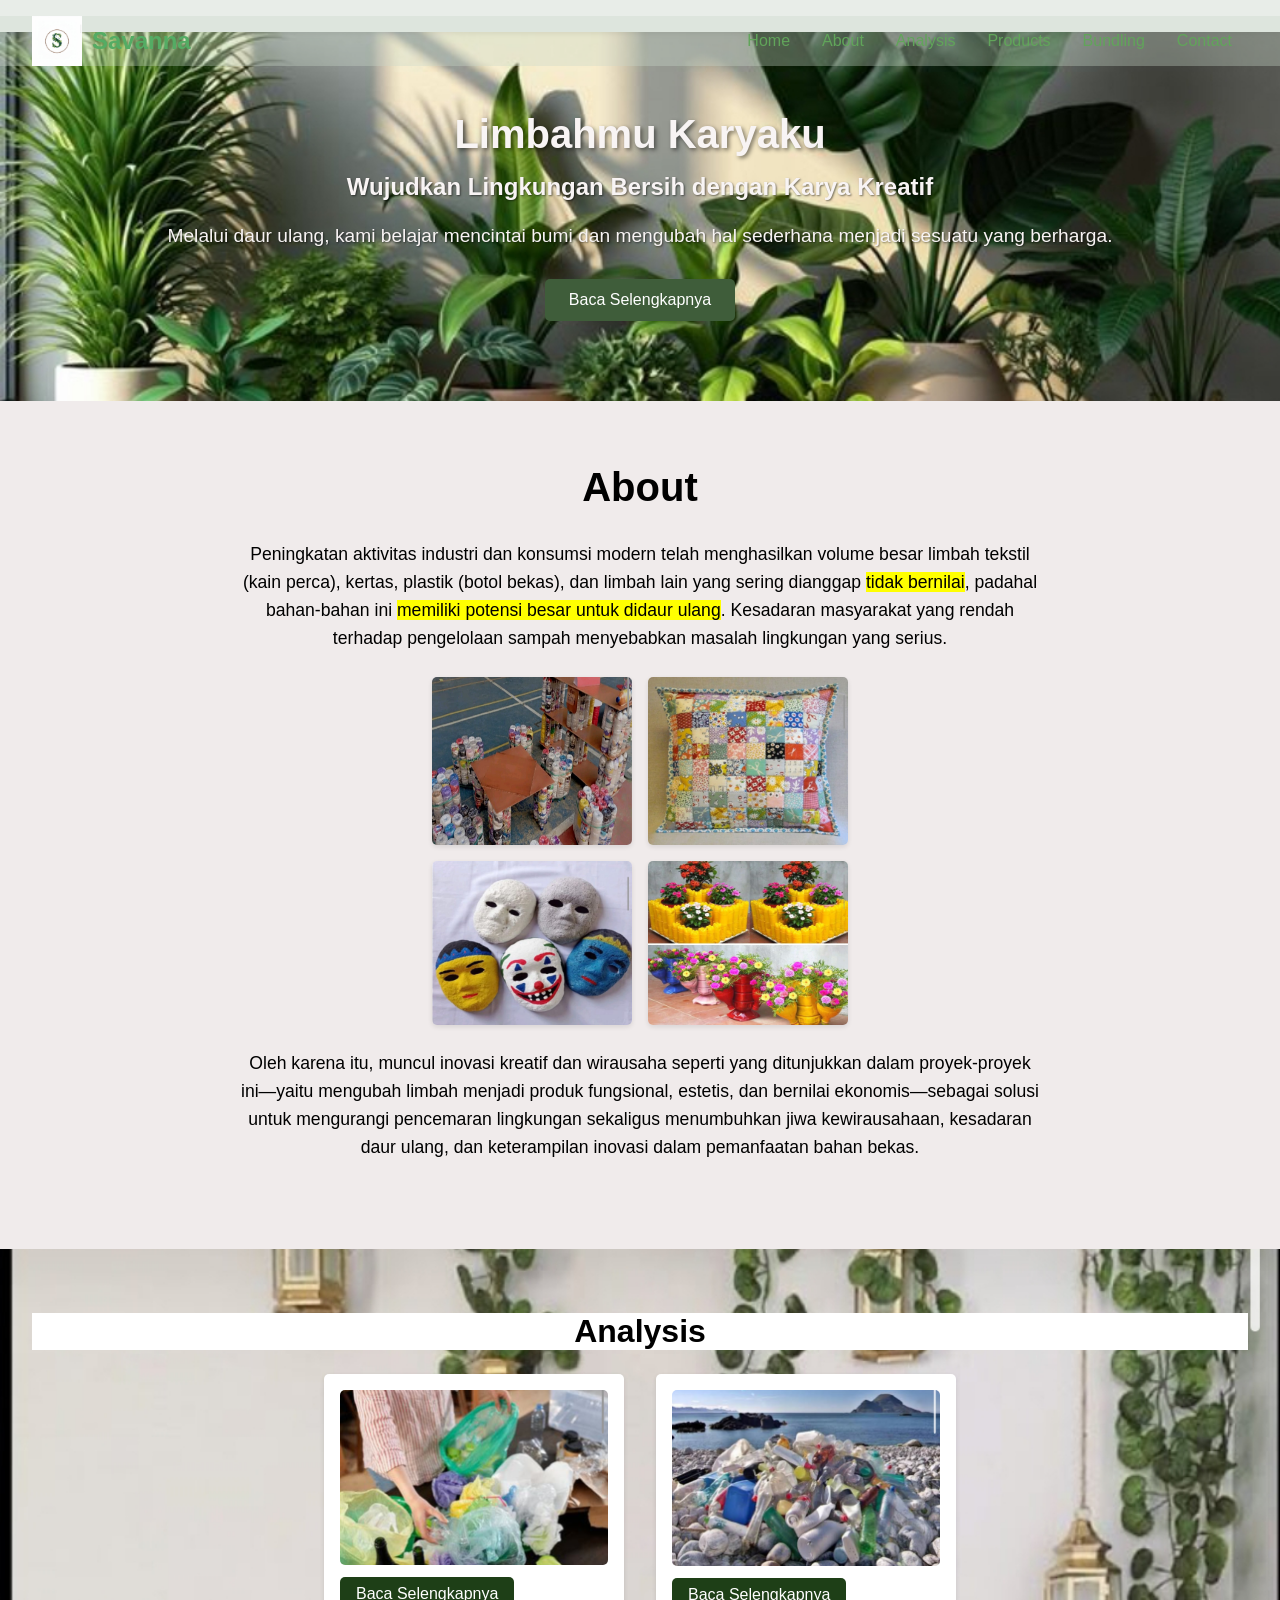
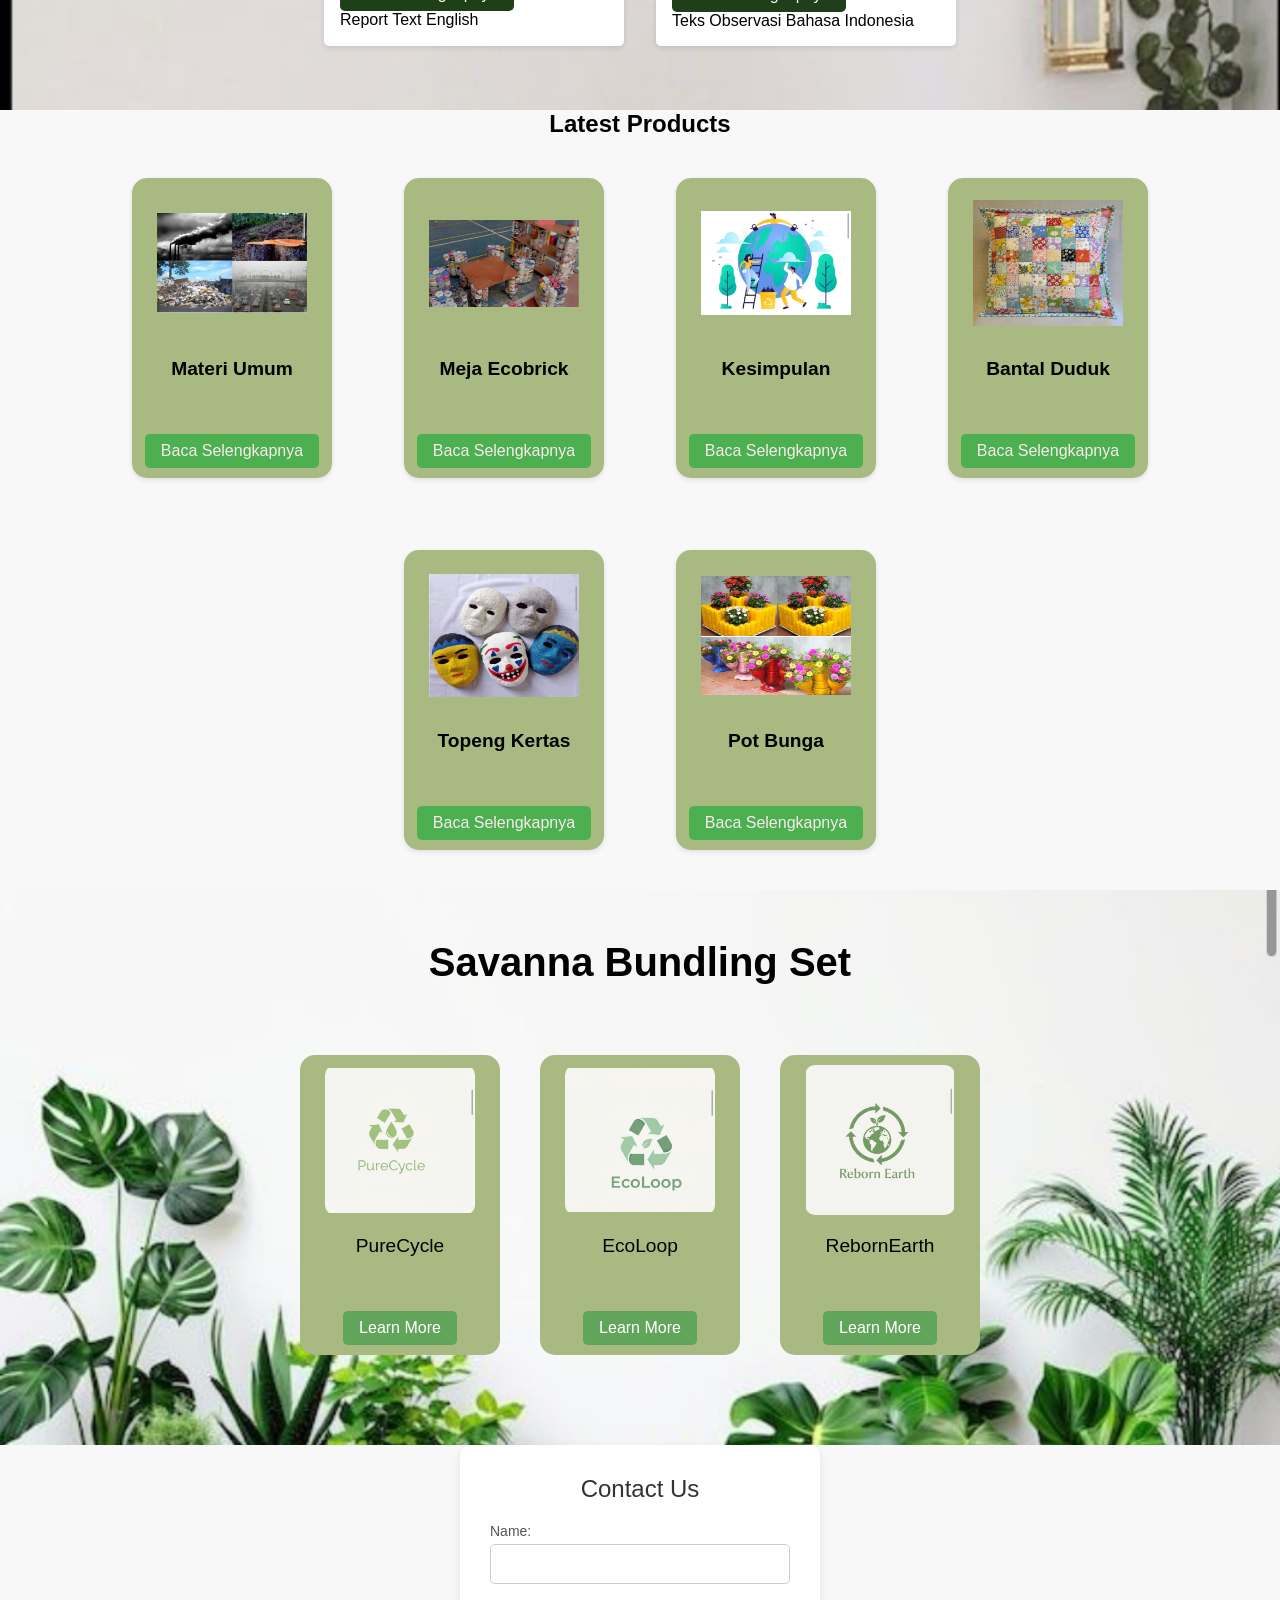
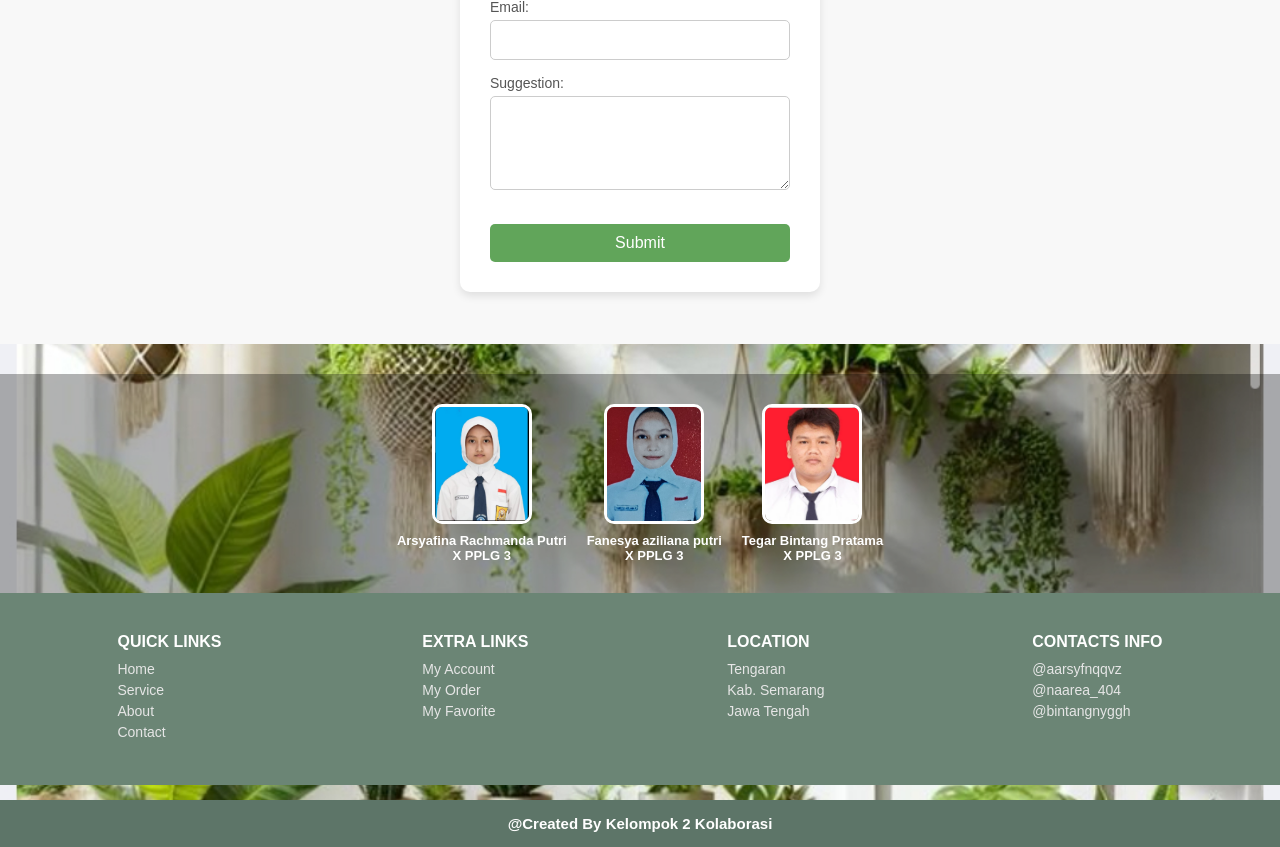
<file: index.html>
<!DOCTYPE html>
<html lang="id">
<head>
    <meta charset="UTF-8">
    <meta name="viewport" content="width=device-width, initial-scale=1.0">
    <title>Savanna - Limbahmu Karyaku</title>
    <link rel="stylesheet" href="style1.css">
</head>
<body>
  <header>
   <nav class="navbar">
        <div class="logo-brand">
            <img src="logo savanna.jpg" alt="Logo Savanna">
            <h1>Savanna</h1>
        </div>
        <div class="nav-links">
            <a href="#home">Home</a>
            <a href="#about">About</a>
            <a href="#analysis">Analysis</a>
            <a href="#product">Products</a>
            <a href="#bundling">Bundling</a>
            <a href="#contact">Contact</a>
        </div>
    </nav>
</header>

    <section id="home" class="hero">
        <h2>Limbahmu Karyaku</h2>
        <h3>Wujudkan Lingkungan Bersih dengan Karya Kreatif</h3>
        <p class="subtitle">Melalui daur ulang, kami belajar mencintai bumi dan mengubah hal sederhana menjadi sesuatu yang berharga.</p>
        <a href="materi umum.html" class="btn">Baca Selengkapnya</a>
    </section>

    <section id="about" class="about">
        <div class="container">
            <h2>About</h2>
            <p>Peningkatan aktivitas industri dan konsumsi modern telah menghasilkan volume besar limbah tekstil (kain perca), kertas, plastik (botol bekas), dan limbah lain yang sering dianggap <mark>tidak bernilai</mark>, padahal bahan-bahan ini <mark>memiliki potensi besar untuk didaur ulang</mark>. Kesadaran masyarakat yang rendah terhadap pengelolaan sampah menyebabkan masalah lingkungan yang serius.</p>

            <div class="images">
                <div class="img-row">
                    <img src="gambar1.jpg" alt="Meja dari Botol Bekas">
                    <img src="gambar2.jpg" alt="Bantal dari Kain Perca">
                </div>
                <div class="img-row">
                    <img src="gambar3.jpg" alt="Masker dari Bahan Daur Ulang">
                    <img src="gambar4.jpg" alt="Pot Bunga dari Limbah">
                </div>
            </div>

            <p>Oleh karena itu, muncul inovasi kreatif dan wirausaha seperti yang ditunjukkan dalam proyek-proyek ini—yaitu mengubah limbah menjadi produk fungsional, estetis, dan bernilai ekonomis—sebagai solusi untuk mengurangi pencemaran lingkungan sekaligus menumbuhkan jiwa kewirausahaan, kesadaran daur ulang, dan keterampilan inovasi dalam pemanfaatan bahan bekas.</p>
        </div>
    </section>
    
    <section id="analysis">
    <h2 class="analysis-h2">Analysis</h2>
    <div class="analysis-container">
        <div class="analysis-item">
            <img src="bg report text.jpg" alt="Plastic Waste Sorting">
            <a href="Oing.html" class="read-more-button">Baca Selengkapnya</a>
            <p class="report-text">Report Text English</p>
        </div>
        <div class="analysis-item">
            <img src="bg observasi indo.jpg" alt="Beach Plastic Waste">
            <a href="Oindo.html" class="read-more-button">Baca Selengkapnya</a>
            <p class="report-text">Teks Observasi Bahasa Indonesia</p>
        </div>
    </div>
</section>

<section id="product">
    <div style="text-align:center">
    <h2>Latest Products</h2>
    </div>
    <div class="products-container" style="text-align:center">
        <div class="product-item">
            <img src="bg materi umum.jpg" alt="Materi Umum">
            <h3>Materi Umum</h3>
            <a href="materi umum.html" class="read-more-button">Baca Selengkapnya</a>
        </div>
        <div class="product-item">
            <img src="gambar1.jpg" alt="Meja Ecobrick">
            <h3>Meja Ecobrick</h3>
            <a href="ecobrick.html" class="read-more-button">Baca Selengkapnya</a>
        </div>
        <div class="product-item">
            <img src="bg kesimpulan produk.png" alt="Kesimpulan">
            <h3>Kesimpulan</h3>
            <a href="kesimpulan.html" class="read-more-button">Baca Selengkapnya</a>
        </div>
        <div class="product-item">
            <img src="gambar2.jpg" alt="Bantal Duduk">
            <h3>Bantal Duduk</h3>
            <a href="bantal duduk.html" class="read-more-button">Baca Selengkapnya</a>
        </div>
        <div class="product-item">
            <img src="gambar3.jpg" alt="Topeng Kertas">
            <h3>Topeng Kertas</h3>
            <a href="topeng.html" class="read-more-button">Baca Selengkapnya</a>
        </div>
        <div class="product-item">
            <img src="gambar4.jpg" alt="Pot Bunga">
            <h3>Pot Bunga</h3>
            <a href="pot bunga.html" class="read-more-button">Baca Selengkapnya</a>
        </div>
    </div>
</section>

   

    
    <!-- Bundling -->
<section id="bundling" class="bundling">
    <div class="container">
        <h1>Savanna Bundling Set</h1>        

        <div class="content-bundling">
            <div class="card">
                <img src="bundling arsya.jpg" />
                <p>PureCycle</p>
                <a href="pure.html" class="btn">Learn More</a>
            </div>
            <div class="card">
                <img src="bundlingana.jpg" />
                <p>EcoLoop</p>
                <a href="ecoloop.html" class="btn">Learn More</a>
            </div>
            <div class="card">
                <img src="bundling tegar.jpg" />
                <p>RebornEarth</p>
                <a href="reborn.html" class="btn">Learn More</a>
            </div>
        </div>
    </div>
</section>




   <!--Contact-->
   <section id="contact">
    <div class="contact-container">
        <div class="contact-box">
        <h2>Contact Us</h2>
        <form action="#" method="POST">
            <div class="input-group">
                <label for="name">Name:</label>
                <input type="text" id="name" name="name" required>
            </div>
            <div class="input-group">
                <label for="email">Email:</label>
                <input type="email" id="email" name="email" required>
            </div>
            <div class="input-group">
                <label for="suggestion">Suggestion:</label>
                <textarea id="suggestion" name="suggestion" rows="4" required></textarea>
            </div>
            <button type="submit" class="submit-btn">Submit</button>
        </form>
    </div>
</section>
<footer class="footer">

  <!-- FOTO ANGGOTA -->
  <div class="team-section">
    <div class="member">
      <img src="arsya.jpg" alt="Member 1">
      <p>Arsyafina Rachmanda Putri<br> X PPLG 3</p>
    </div>
    <div class="member">
      <img src="anaaaaa.jpeg" alt="Member 2">
      <p>Fanesya aziliana putri <br> X PPLG 3</p>
    </div>
    <div class="member">
      <img src="tegar.jpg" alt="Member 3">
      <p>Tegar Bintang Pratama <br> X PPLG 3</p>
    </div>
  </div>

  <!-- ISI MENU INFORMASI -->
  <div class="footer-content">
    <div class="column">
      <h3>Quick Links</h3>
      <a href="#">Home</a>
      <a href="#">Service</a>
      <a href="#">About</a>
      <a href="#">Contact</a>
    </div>

    <div class="column">
      <h3>Extra Links</h3>
      <a href="#">My Account</a>
      <a href="#">My Order</a>
      <a href="#">My Favorite</a>
    </div>

    <div class="column">
      <h3>Location</h3>
      <p>Tengaran</p>
      <p>Kab. Semarang</p>
      <p>Jawa Tengah</p>
    </div>
   <div class="column">
      <h3>Contacts Info</h3>
      <p><a href="https://instagram.com/aarsyfnqqvz" target="_blank">@aarsyfnqqvz</a></p>
      <p><a href="https://instagram.com/sweetyana_404" target="_blank">@naarea_404</a></p>
      <p><a href="https://instagram.com/bintangnyggh" target="_blank">@bintangnyggh</a></p>
    </div>
  </div>

  <!-- CREATED -->
  <div class="footer-bottom">
    @Created By Kelompok 2 Kolaborasi
  </div>

</footer>

</body>
</html>
</file>
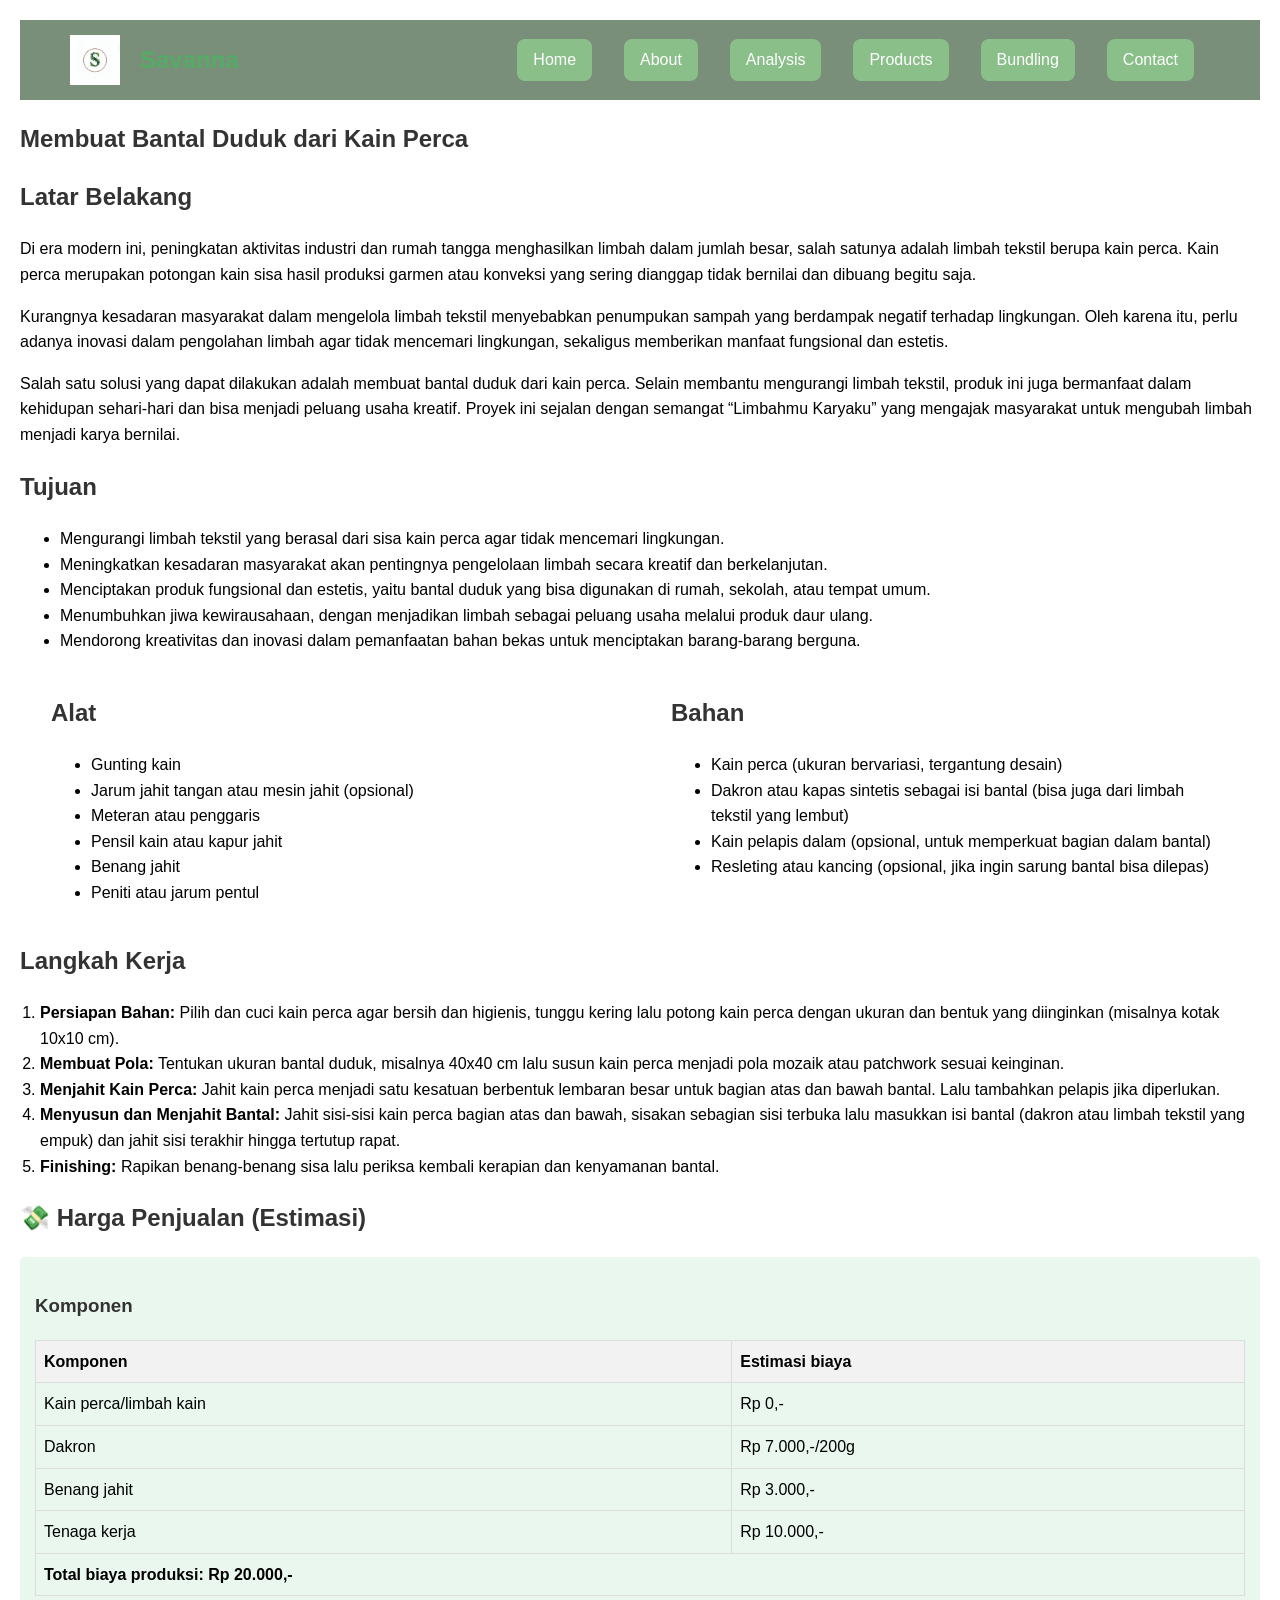
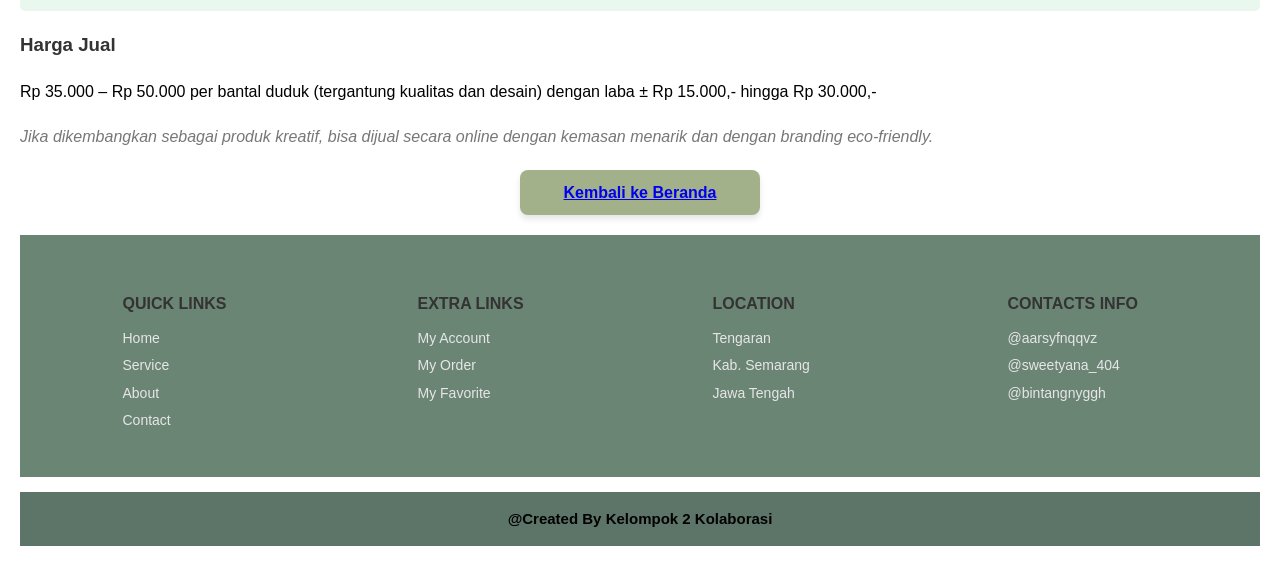
<file: bantal duduk.html>
<!DOCTYPE html>
<html lang="id">
<head>
    <meta charset="UTF-8">
    <meta name="viewport" content="width=device-width, initial-scale=1.0">
    <title>Membuat Bantal Duduk dari Kain Perca</title>
    <style>

        body {
            font-family: Arial, sans-serif;
            margin: 20px;
            line-height: 1.6;
        }
        .navbar {
    display: flex;
    align-items: center;
    justify-content: space-between;
    padding: 0 2rem;
    background-size: cover; /* Cover the entire navbar */
    background-position: center; /* Center the image */
    color: rgb(84, 172, 100); /* Ensure text is readable on the background */
    background-color: #c8d6c85a;
}

.logo-brand {
    display: flex;
    align-items: center;
}

.logo-brand img {
    width: 50px; /* Adjust as needed */
    margin-right: 10px;
}

.logo-brand h1 {
    font-size: 1.5rem;
    margin: 0;
    color: inherit; /* Inherit text color from navbar */
}

.nav-links {
    display: flex;
}

.nav-links a {
    color: rgb(97, 165, 90); /* Make the links white to stand out */
    text-decoration: none;
    margin: 0 1rem;
    transition: color 0.3s ease;
}

.nav-links a:hover {
    color: #00ff917d;
}

        h1, h2, h3 {
            color: #333;
        }
        .section {
            margin-bottom: 20px;
        }
        .alat-bahan {
            display: flex;
            justify-content: space-around;
        }
        .alat, .bahan {
            width: 45%;
        }
        .langkah-kerja ol {
            list-style-type: decimal;
            padding-left: 20px;
        }
        .harga-penjualan table {
            width: 100%;
            border-collapse: collapse;
            margin-top: 10px;
        }
        .harga-penjualan th, .harga-penjualan td {
            border: 1px solid #ddd;
            padding: 8px;
            text-align: left;
        }
        .harga-penjualan th {
            background-color: #f2f2f2;
        }
        .info {
            background-color: #e9f7ef;
            padding: 15px;
            border-radius: 5px;
        }
        .conclusion {
            font-style: italic;
            color: #777;
        }
        style.css utama */
    body {
        background-color: #e9f0ea; /* Mirip dengan --body-bg-light */
    }
    .detail-container {
        max-width: 900px;
        margin: 50px auto;
        padding: 40px;
        background-color: white;
        border-radius: 8px;
        box-shadow: 0 2px 4px rgba(0,0,0,0.1);
    }
    .detail-container h1 {
        color: #73846b; 
        margin-bottom: 20px;
        text-align: center;
        font-size: 32px;
    }
    .detail-container p {
        margin-bottom: 15px;
        text-align: justify;
        line-height: 1.7;
    }
    /* Styling Navbar di detail.html (Meniru style.css) */
    .navbar {
        background-color: #7a8f7a; 
        padding: 15px 50px;
        display: flex;
        justify-content: space-between;
        align-items: center;
    }
    .logo-brand {
        display: flex;
        align-items: center;
        gap: 10px;
    }
    .nav-links {
        list-style: none;
    }
    .nav-links a {
        text-decoration: none;
        color: white;
        font-weight: 500;
        padding: 8px 16px;
        background-color: #8abf8a;
        border-radius: 8px;
    }
    .btn {
        display: inline-block;
        background-color: #7a8f7a;
        color: white;
        padding: 10px 25px;
        border-radius: 8px;
        text-decoration: none;
        font-weight: 500;
    }
    .home-button {
        display: block; 
    width: 200px; 
    margin: 15px auto 20px auto;
    text-decoration: none;
    padding: 10px 20px;
    font-family: Arial, sans-serif;
    font-size: 16px;
    font-weight: bold;
    border-radius: 8px;
    background-color: #a3b18a;
    color: #1e4d1e;
    box-shadow: 0 4px 6px rgba(0, 0, 0, 0.1);
    text-align: center; /
    }

    /* BAGIAN ISI TENGAH (LINK, LOKASI, INSTAGRAM) */
    .footer-content {
      display: flex;
      justify-content: space-around;
      padding: 30px;
      flex-wrap: wrap;
      background-color: #6b8575;
    }

    .column {
      min-width: 150px;
      padding: 10px;
      text-align: left;
    }

    .column h3 {
      margin-bottom: 10px;
      font-size: 16px;
      font-weight: bold;
      text-transform: uppercase;
    }

    .column a, .column p {
      display: block;
      margin: 5px 0;
      font-size: 14px;
      color: #e6e6e6;
      text-decoration: none;
    }

    .column a:hover {
      color: white;
      text-decoration: underline;
    }

    /* BAGIAN CREATED */
    .footer-bottom {
      margin-top: 15px;
      text-align: center;
      padding: 15px;
      font-size: 15px;
      font-weight: bold;
      background-color: #5d7568;
    }

    /* RESPONSIVE UNTUK HP */
    @media (max-width: 768px) {
      .team-section {
        flex-wrap: wrap;
      }
      .footer-content {
        flex-direction: column;
        text-align: center;
      }
    }
    </style>
</head>
  <header>
    <nav class="navbar">
        <div class="logo-brand">
            <img src="logo savanna.jpg" alt="Logo Savanna">
            <h1>Savanna</h1>
        </div>      
        <div class="nav-links">
            <a href="index.html#home" class="nav-item">Home</a>
            <a href="index.html#about">About</a>
            <a href="index.html#analysis">Analysis</a>
            <a href="index.html#product">Products</a>
            <a href="index.html#bundling">Bundling</a>
            <a href="index.html#contact">Contact</a>
        </div>
    </nav>
</header>
<body>
    <article>
        <h1>Membuat Bantal Duduk dari Kain Perca</h1>

        <section class="section latar-belakang">
            <h2>Latar Belakang</h2>
            <p>Di era modern ini, peningkatan aktivitas industri dan rumah tangga menghasilkan limbah dalam jumlah besar, salah satunya adalah limbah tekstil berupa kain perca. Kain perca merupakan potongan kain sisa hasil produksi garmen atau konveksi yang sering dianggap tidak bernilai dan dibuang begitu saja.</p>
            <p>Kurangnya kesadaran masyarakat dalam mengelola limbah tekstil menyebabkan penumpukan sampah yang berdampak negatif terhadap lingkungan. Oleh karena itu, perlu adanya inovasi dalam pengolahan limbah agar tidak mencemari lingkungan, sekaligus memberikan manfaat fungsional dan estetis.</p>
            <p>Salah satu solusi yang dapat dilakukan adalah membuat bantal duduk dari kain perca. Selain membantu mengurangi limbah tekstil, produk ini juga bermanfaat dalam kehidupan sehari-hari dan bisa menjadi peluang usaha kreatif. Proyek ini sejalan dengan semangat “Limbahmu Karyaku” yang mengajak masyarakat untuk mengubah limbah menjadi karya bernilai.</p>
        </section>

        <section class="section tujuan">
            <h2>Tujuan</h2>
            <ul>
                <li>Mengurangi limbah tekstil yang berasal dari sisa kain perca agar tidak mencemari lingkungan.</li>
                <li>Meningkatkan kesadaran masyarakat akan pentingnya pengelolaan limbah secara kreatif dan berkelanjutan.</li>
                <li>Menciptakan produk fungsional dan estetis, yaitu bantal duduk yang bisa digunakan di rumah, sekolah, atau tempat umum.</li>
                <li>Menumbuhkan jiwa kewirausahaan, dengan menjadikan limbah sebagai peluang usaha melalui produk daur ulang.</li>
                <li>Mendorong kreativitas dan inovasi dalam pemanfaatan bahan bekas untuk menciptakan barang-barang berguna.</li>
            </ul>
        </section>

        <section class="section alat-bahan">
            <div class="alat">
                <h2>Alat</h2>
                <ul>
                    <li>Gunting kain</li>
                    <li>Jarum jahit tangan atau mesin jahit (opsional)</li>
                    <li>Meteran atau penggaris</li>
                    <li>Pensil kain atau kapur jahit</li>
                    <li>Benang jahit</li>
                    <li>Peniti atau jarum pentul</li>
                </ul>
            </div>
            <div class="bahan">
                <h2>Bahan</h2>
                <ul>
                    <li>Kain perca (ukuran bervariasi, tergantung desain)</li>
                    <li>Dakron atau kapas sintetis sebagai isi bantal (bisa juga dari limbah tekstil yang lembut)</li>
                    <li>Kain pelapis dalam (opsional, untuk memperkuat bagian dalam bantal)</li>
                    <li>Resleting atau kancing (opsional, jika ingin sarung bantal bisa dilepas)</li>
                </ul>
            </div>
        </section>

        <section class="section langkah-kerja">
            <h2>Langkah Kerja</h2>
            <ol>
                <li><strong>Persiapan Bahan:</strong> Pilih dan cuci kain perca agar bersih dan higienis, tunggu kering lalu potong kain perca dengan ukuran dan bentuk yang diinginkan (misalnya kotak 10x10 cm).</li>
                <li><strong>Membuat Pola:</strong> Tentukan ukuran bantal duduk, misalnya 40x40 cm lalu susun kain perca menjadi pola mozaik atau patchwork sesuai keinginan.</li>
                <li><strong>Menjahit Kain Perca:</strong> Jahit kain perca menjadi satu kesatuan berbentuk lembaran besar untuk bagian atas dan bawah bantal. Lalu tambahkan pelapis jika diperlukan.</li>
                <li><strong>Menyusun dan Menjahit Bantal:</strong> Jahit sisi-sisi kain perca bagian atas dan bawah, sisakan sebagian sisi terbuka lalu masukkan isi bantal (dakron atau limbah tekstil yang empuk) dan jahit sisi terakhir hingga tertutup rapat.</li>
                <li><strong>Finishing:</strong> Rapikan benang-benang sisa lalu periksa kembali kerapian dan kenyamanan bantal.</li>
            </ol>
        </section>

        <section class="section harga-penjualan">
            <h2>💸 Harga Penjualan (Estimasi)</h2>
            <div class="info">
                <h3>Komponen</h3>
                <table>
                    <thead>
                        <tr>
                            <th>Komponen</th>
                            <th>Estimasi biaya</th>
                        </tr>
                    </thead>
                    <tbody>
                        <tr>
                            <td>Kain perca/limbah kain</td>
                            <td>Rp 0,-</td>
                        </tr>
                        <tr>
                            <td>Dakron</td>
                            <td>Rp 7.000,-/200g</td>
                        </tr>
                        <tr>
                            <td>Benang jahit</td>
                            <td>Rp 3.000,-</td>
                        </tr>
                        <tr>
                            <td>Tenaga kerja</td>
                            <td>Rp 10.000,-</td>
                        </tr>
                        <tr>
                            <td colspan="2"><strong>Total biaya produksi: Rp 20.000,-</strong></td>
                        </tr>
                    </tbody>
                </table>
            </div>
            <h3>Harga Jual</h3>
            <p>Rp 35.000 – Rp 50.000 per bantal duduk (tergantung kualitas dan desain) dengan laba ± Rp 15.000,- hingga Rp 30.000,-</p>
        </section>

        <section class="section conclusion">
            <p>Jika dikembangkan sebagai produk kreatif, bisa dijual secara online dengan kemasan menarik dan dengan branding eco-friendly.</p>
        </section>
    </article>
        <div class="home-button">
        <a href="index.html" class="kembali-link">
            Kembali ke Beranda
        </a>
    </div>

    <!-- ISI MENU INFORMASI -->
     <footer>
  <div class="footer-content">
    <div class="column">
      <h3>Quick Links</h3>
      <a href="#">Home</a>
      <a href="#">Service</a>
      <a href="#">About</a>
      <a href="#">Contact</a>
    </div>

    <div class="column">
      <h3>Extra Links</h3>
      <a href="#">My Account</a>
      <a href="#">My Order</a>
      <a href="#">My Favorite</a>
    </div>

    <div class="column">
      <h3>Location</h3>
      <p>Tengaran</p>
      <p>Kab. Semarang</p>
      <p>Jawa Tengah</p>
    </div>

    <div class="column">
      <h3>Contacts Info</h3>
      <p><a href="https://instagram.com/aarsyfnqqvz" target="_blank">@aarsyfnqqvz</a></p>
      <p><a href="https://instagram.com/sweetyana_404" target="_blank">@sweetyana_404</a></p>
      <p><a href="https://instagram.com/bintangnyggh" target="_blank">@bintangnyggh</a></p>
    </div>
  </div>

  <!-- CREATED -->
  <div class="footer-bottom">
    @Created By Kelompok 2 Kolaborasi
  </div>

</footer>

    </body>
</html>
</file>
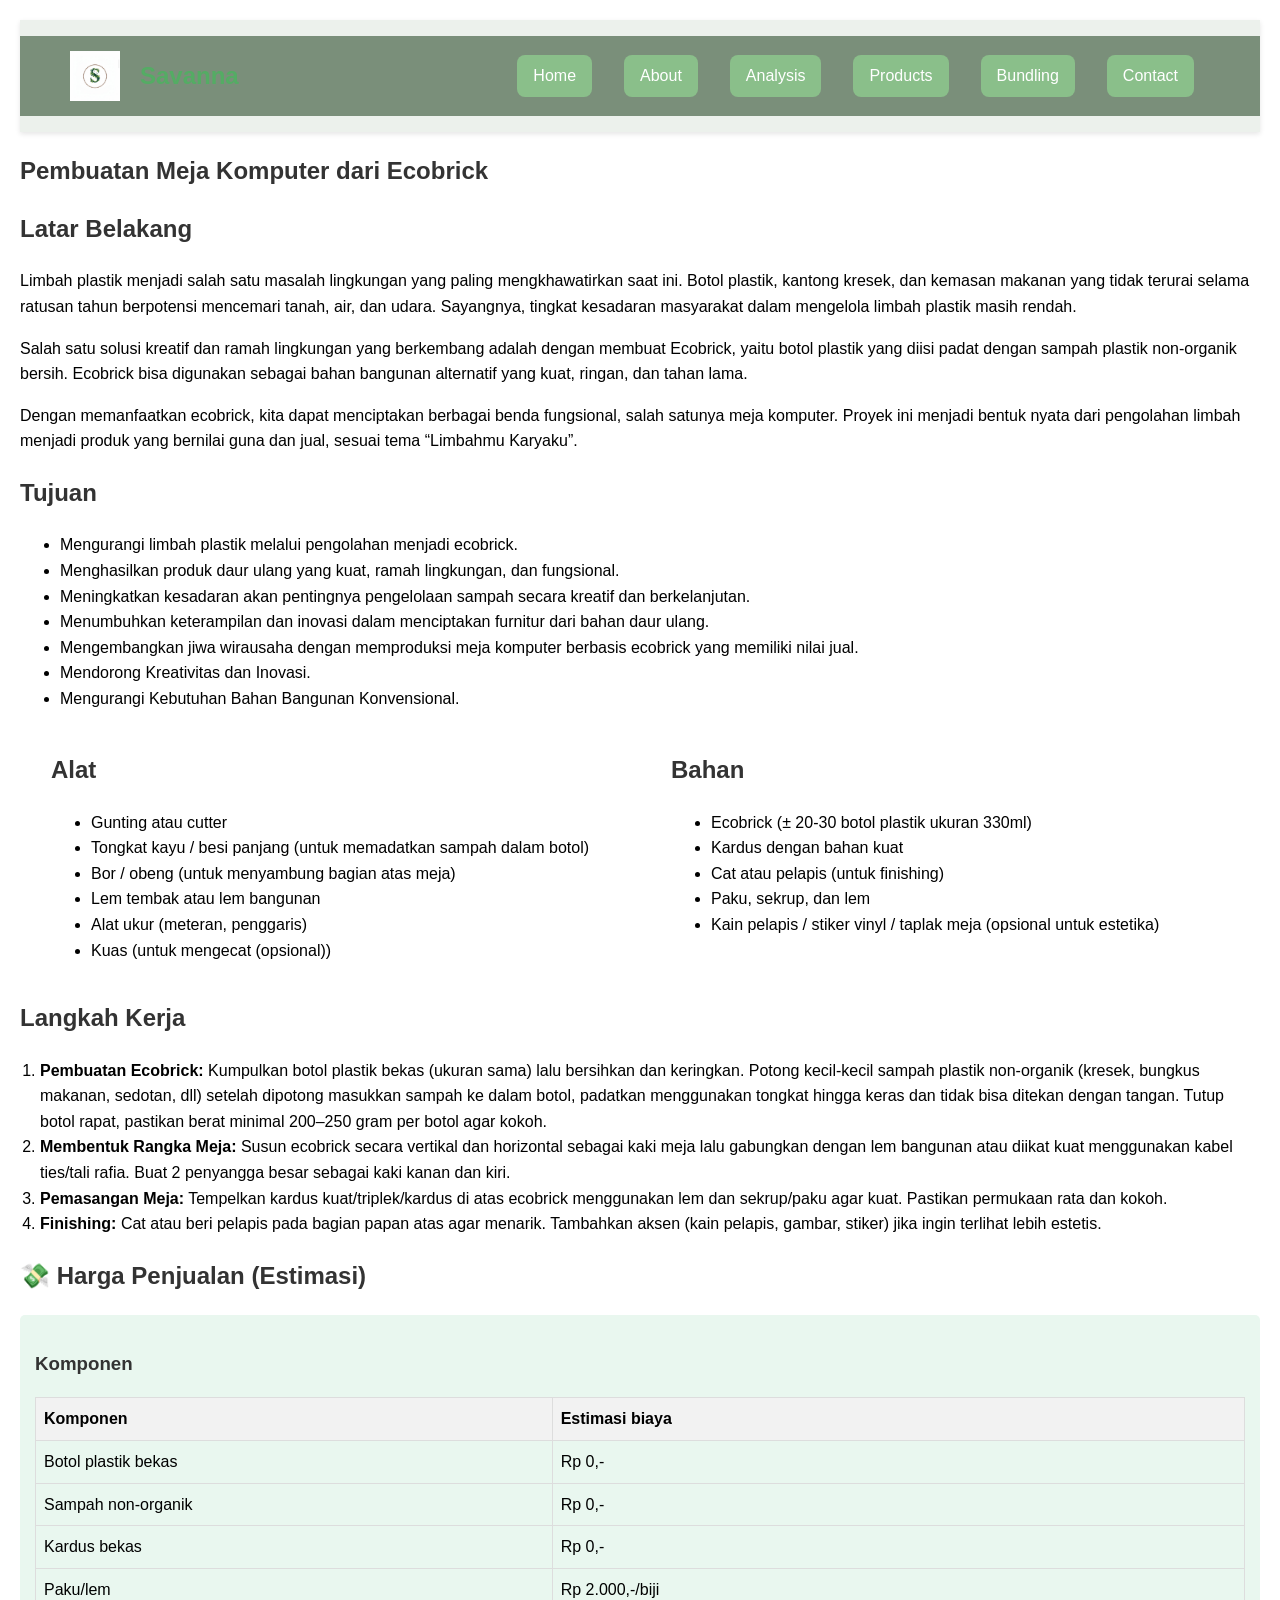
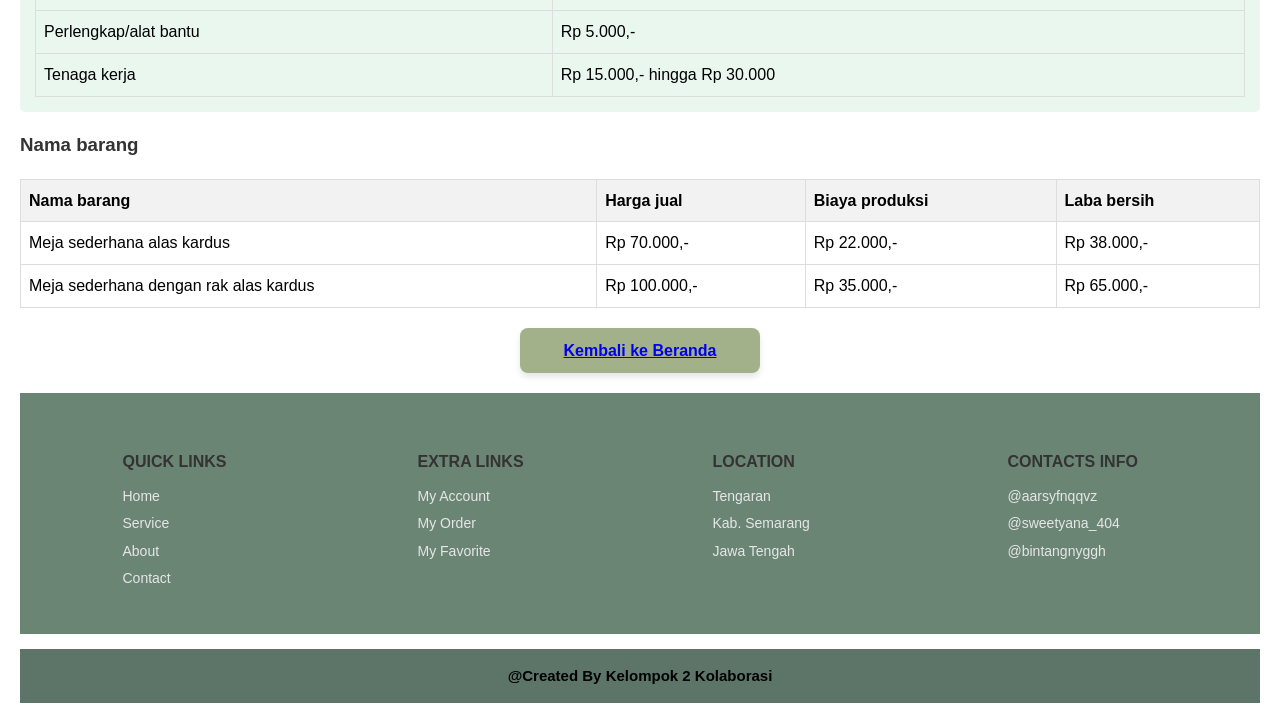
<file: ecobrick.html>
<!DOCTYPE html>
<html lang="id">
<head>
    <meta charset="UTF-8">
    <meta name="viewport" content="width=device-width, initial-scale=1.0">
    <title>Pembuatan Meja Komputer dari Ecobrick</title>
    <style>
        /* Header and Navigation */
header {
    /* background-image: url('header-bg.jpg');  Add background image */
    background-size: cover; /* Cover the entire header */
    background-position: center; /* Center the image */ background-color:#c8d6c85a; /* Light green header */
    padding: 1rem 0;
    position: relative;
    top: 0;
    z-index: 100;
    box-shadow: 0 2px 5px rgba(0, 0, 0, 0.1);
}

.navbar {
    display: flex;
    align-items: center;
    justify-content: space-between;
    padding: 0 2rem;
    background-size: cover; /* Cover the entire navbar */
    background-position: center; /* Center the image */
    color: rgb(84, 172, 100); /* Ensure text is readable on the background */
    background-color: #c8d6c85a;
}

.logo-brand {
    display: flex;
    align-items: center;
}

.logo-brand img {
    width: 50px; /* Adjust as needed */
    margin-right: 10px;
}

.logo-brand h1 {
    font-size: 1.5rem;
    margin: 0;
    color: inherit; /* Inherit text color from navbar */
}

.nav-links {
    display: flex;
}

.nav-links a {
    color: rgb(97, 165, 90); /* Make the links white to stand out */
    text-decoration: none;
    margin: 0 1rem;
    transition: color 0.3s ease;
}

.nav-links a:hover {
    color: #00ff917d;
}

        body {
            font-family: Arial, sans-serif;
            margin: 20px;
            line-height: 1.6;
        }
        h1, h2, h3 {
            color: #333;
        }
        .section {
            margin-bottom: 20px;
        }
        .alat-bahan {
            display: flex;
            justify-content: space-around;
        }
        .alat, .bahan {
            width: 45%;
        }
        .langkah-kerja ol {
            list-style-type: decimal;
            padding-left: 20px;
        }
        .harga-penjualan table {
            width: 100%;
            border-collapse: collapse;
            margin-top: 10px;
        }
        .harga-penjualan th, .harga-penjualan td {
            border: 1px solid #ddd;
            padding: 8px;
            text-align: left;
        }
        .harga-penjualan th {
            background-color: #f2f2f2;
        }
        .info {
            background-color: #e9f7ef;
            padding: 15px;
            border-radius: 5px;
        }
        style.css utama */
    body {
        background-color: #e9f0ea; /* Mirip dengan --body-bg-light */
    }
    .detail-container {
        max-width: 900px;
        margin: 50px auto;
        padding: 40px;
        background-color: white;
        border-radius: 8px;
        box-shadow: 0 2px 4px rgba(0,0,0,0.1);
    }
    .detail-container h1 {
        color: #73846b; 
        margin-bottom: 20px;
        text-align: center;
        font-size: 32px;
    }
    .detail-container p {
        margin-bottom: 15px;
        text-align: justify;
        line-height: 1.7;
    }
    /* Styling Navbar di detail.html (Meniru style.css) */
    .navbar {
        background-color: #7a8f7a; 
        padding: 15px 50px;
        display: flex;
        justify-content: space-between;
        align-items: center;
    }
    .logo-brand {
        display: flex;
        align-items: center;
        gap: 10px;
    }
    .nav-links {
        list-style: none;
    }
    .nav-links a {
        text-decoration: none;
        color: white;
        font-weight: 500;
        padding: 8px 16px;
        background-color: #8abf8a;
        border-radius: 8px;
    }
    .btn {
        display: inline-block;
        background-color: #7a8f7a;
        color: white;
        padding: 10px 25px;
        border-radius: 8px;
        text-decoration: none;
        font-weight: 500;
    }
        .home-button {
        display: block; 
    width: 200px; 
    margin: 15px auto 20px auto;
    text-decoration: none;
    padding: 10px 20px;
    font-family: Arial, sans-serif;
    font-size: 16px;
    font-weight: bold;
    border-radius: 8px;
    background-color: #a3b18a;
    color: #1e4d1e;
    box-shadow: 0 4px 6px rgba(0, 0, 0, 0.1);
    text-align: center; /
    }
    .footer-content {
      display: flex;
      justify-content: space-around;
      padding: 30px;
      flex-wrap: wrap;
      background-color: #6b8575;
    }

    .column {
      min-width: 150px;
      padding: 10px;
      text-align: left;
    }

    .column h3 {
      margin-bottom: 10px;
      font-size: 16px;
      font-weight: bold;
      text-transform: uppercase;
    }

    .column a, .column p {
      display: block;
      margin: 5px 0;
      font-size: 14px;
      color: #e6e6e6;
      text-decoration: none;
    }

    .column a:hover {
      color: white;
      text-decoration: underline;
    }

    /* BAGIAN CREATED */
    .footer-bottom {
      margin-top: 15px;
      text-align: center;
      padding: 15px;
      font-size: 15px;
      font-weight: bold;
      background-color: #5d7568;
    }

    /* RESPONSIVE UNTUK HP */
    @media (max-width: 768px) {
      .team-section {
        flex-wrap: wrap;
      }
      .footer-content {
        flex-direction: column;
        text-align: center;
      }
    }
    </style>
</head>
<header>
   <nav class="navbar">
        <div class="logo-brand">
            <img src="logo savanna.jpg" alt="Logo Savanna">
            <h1>Savanna</h1>
        </div>
       <div class="nav-links">
            <a href="index.html#home" class="nav-item">Home</a>
            <a href="index.html#about">About</a>
            <a href="index.html#analysis">Analysis</a>
            <a href="index.html#product">Products</a>
            <a href="index.html#bundling">Bundling</a>
            <a href="index.html#contact">Contact</a>
        </div>
    </nav>
</header>
<body>
    <article>
        <h1>Pembuatan Meja Komputer dari Ecobrick</h1>

        <section class="section latar-belakang">
            <h2>Latar Belakang</h2>
            <p>Limbah plastik menjadi salah satu masalah lingkungan yang paling mengkhawatirkan saat ini. Botol plastik, kantong kresek, dan kemasan makanan yang tidak terurai selama ratusan tahun berpotensi mencemari tanah, air, dan udara. Sayangnya, tingkat kesadaran masyarakat dalam mengelola limbah plastik masih rendah.</p>
            <p>Salah satu solusi kreatif dan ramah lingkungan yang berkembang adalah dengan membuat Ecobrick, yaitu botol plastik yang diisi padat dengan sampah plastik non-organik bersih. Ecobrick bisa digunakan sebagai bahan bangunan alternatif yang kuat, ringan, dan tahan lama.</p>
            <p>Dengan memanfaatkan ecobrick, kita dapat menciptakan berbagai benda fungsional, salah satunya meja komputer. Proyek ini menjadi bentuk nyata dari pengolahan limbah menjadi produk yang bernilai guna dan jual, sesuai tema “Limbahmu Karyaku”.</p>
        </section>

        <section class="section tujuan">
            <h2>Tujuan</h2>
            <ul>
                <li>Mengurangi limbah plastik melalui pengolahan menjadi ecobrick.</li>
                <li>Menghasilkan produk daur ulang yang kuat, ramah lingkungan, dan fungsional.</li>
                <li>Meningkatkan kesadaran akan pentingnya pengelolaan sampah secara kreatif dan berkelanjutan.</li>
                <li>Menumbuhkan keterampilan dan inovasi dalam menciptakan furnitur dari bahan daur ulang.</li>
                <li>Mengembangkan jiwa wirausaha dengan memproduksi meja komputer berbasis ecobrick yang memiliki nilai jual.</li>
                <li>Mendorong Kreativitas dan Inovasi.</li>
                <li>Mengurangi Kebutuhan Bahan Bangunan Konvensional.</li>
            </ul>
        </section>

        <section class="section alat-bahan">
            <div class="alat">
                <h2>Alat</h2>
                <ul>
                    <li>Gunting atau cutter</li>
                    <li>Tongkat kayu / besi panjang (untuk memadatkan sampah dalam botol)</li>
                    <li>Bor / obeng (untuk menyambung bagian atas meja)</li>
                    <li>Lem tembak atau lem bangunan</li>
                    <li>Alat ukur (meteran, penggaris)</li>
                    <li>Kuas (untuk mengecat (opsional))</li>
                </ul>
            </div>
            <div class="bahan">
                <h2>Bahan</h2>
                <ul>
                    <li>Ecobrick (± 20-30 botol plastik ukuran 330ml)</li>
                    <li>Kardus dengan bahan kuat</li>
                    <li>Cat atau pelapis (untuk finishing)</li>
                    <li>Paku, sekrup, dan lem</li>
                    <li>Kain pelapis / stiker vinyl / taplak meja (opsional untuk estetika)</li>
                </ul>
            </div>
        </section>

        <section class="section langkah-kerja">
            <h2>Langkah Kerja</h2>
            <ol>
                <li><strong>Pembuatan Ecobrick:</strong> Kumpulkan botol plastik bekas (ukuran sama) lalu bersihkan dan keringkan. Potong kecil-kecil sampah plastik non-organik (kresek, bungkus makanan, sedotan, dll) setelah dipotong masukkan sampah ke dalam botol, padatkan menggunakan tongkat hingga keras dan tidak bisa ditekan dengan tangan. Tutup botol rapat, pastikan berat minimal 200–250 gram per botol agar kokoh.</li>
                <li><strong>Membentuk Rangka Meja:</strong> Susun ecobrick secara vertikal dan horizontal sebagai kaki meja lalu gabungkan dengan lem bangunan atau diikat kuat menggunakan kabel ties/tali rafia. Buat 2 penyangga besar sebagai kaki kanan dan kiri.</li>
                <li><strong>Pemasangan Meja:</strong> Tempelkan kardus kuat/triplek/kardus di atas ecobrick menggunakan lem dan sekrup/paku agar kuat. Pastikan permukaan rata dan kokoh.</li>
                <li><strong>Finishing:</strong> Cat atau beri pelapis pada bagian papan atas agar menarik. Tambahkan aksen (kain pelapis, gambar, stiker) jika ingin terlihat lebih estetis.</li>
            </ol>
        </section>

        <section class="section harga-penjualan">
            <h2>💸 Harga Penjualan (Estimasi)</h2>
            <div class="info">
                <h3>Komponen</h3>
                <table>
                    <thead>
                        <tr>
                            <th>Komponen</th>
                            <th>Estimasi biaya</th>
                        </tr>
                    </thead>
                    <tbody>
                        <tr>
                            <td>Botol plastik bekas</td>
                            <td>Rp 0,-</td>
                        </tr>
                        <tr>
                            <td>Sampah non-organik</td>
                            <td>Rp 0,-</td>
                        </tr>
                        <tr>
                            <td>Kardus bekas</td>
                            <td>Rp 0,-</td>
                        </tr>
                        <tr>
                            <td>Paku/lem</td>
                            <td>Rp 2.000,-/biji</td>
                        </tr>
                        <tr>
                            <td>Perlengkap/alat bantu</td>
                            <td>Rp 5.000,-</td>
                        </tr>
                        <tr>
                            <td>Tenaga kerja</td>
                            <td>Rp 15.000,- hingga Rp 30.000</td>
                        </tr>
                    </tbody>
                </table>
            </div>
            <h3>Nama barang</h3>
            <table>
                <thead>
                    <tr>
                        <th>Nama barang</th>
                        <th>Harga jual</th>
                        <th>Biaya produksi</th>
                        <th>Laba bersih</th>
                    </tr>
                </thead>
                <tbody>
                    <tr>
                        <td>Meja sederhana alas kardus</td>
                        <td>Rp 70.000,-</td>
                        <td>Rp 22.000,-</td>
                        <td>Rp 38.000,-</td>
                    </tr>
                    <tr>
                        <td>Meja sederhana dengan rak alas kardus</td>
                        <td>Rp 100.000,-</td>
                        <td>Rp 35.000,-</td>
                        <td>Rp 65.000,-</td>
                    </tr>
                </tbody>
            </table>
        </section>
    </article>
</body>
         <div class="home-button">
        <a href="index.html" class="kembali-link">
            Kembali ke Beranda
        </a>
    </div>
         <footer>
  <div class="footer-content">
    <div class="column">
      <h3>Quick Links</h3>
      <a href="#">Home</a>
      <a href="#">Service</a>
      <a href="#">About</a>
      <a href="#">Contact</a>
    </div>

    <div class="column">
      <h3>Extra Links</h3>
      <a href="#">My Account</a>
      <a href="#">My Order</a>
      <a href="#">My Favorite</a>
    </div>

    <div class="column">
      <h3>Location</h3>
      <p>Tengaran</p>
      <p>Kab. Semarang</p>
      <p>Jawa Tengah</p>
    </div>

    <div class="column">
      <h3>Contacts Info</h3>
      <p><a href="https://instagram.com/aarsyfnqqvz" target="_blank">@aarsyfnqqvz</a></p>
      <p><a href="https://instagram.com/sweetyana_404" target="_blank">@sweetyana_404</a></p>
      <p><a href="https://instagram.com/bintangnyggh" target="_blank">@bintangnyggh</a></p>
    </div>
  </div>

  <!-- CREATED -->
  <div class="footer-bottom">
    @Created By Kelompok 2 Kolaborasi
  </div>

</footer>

</html>
</file>
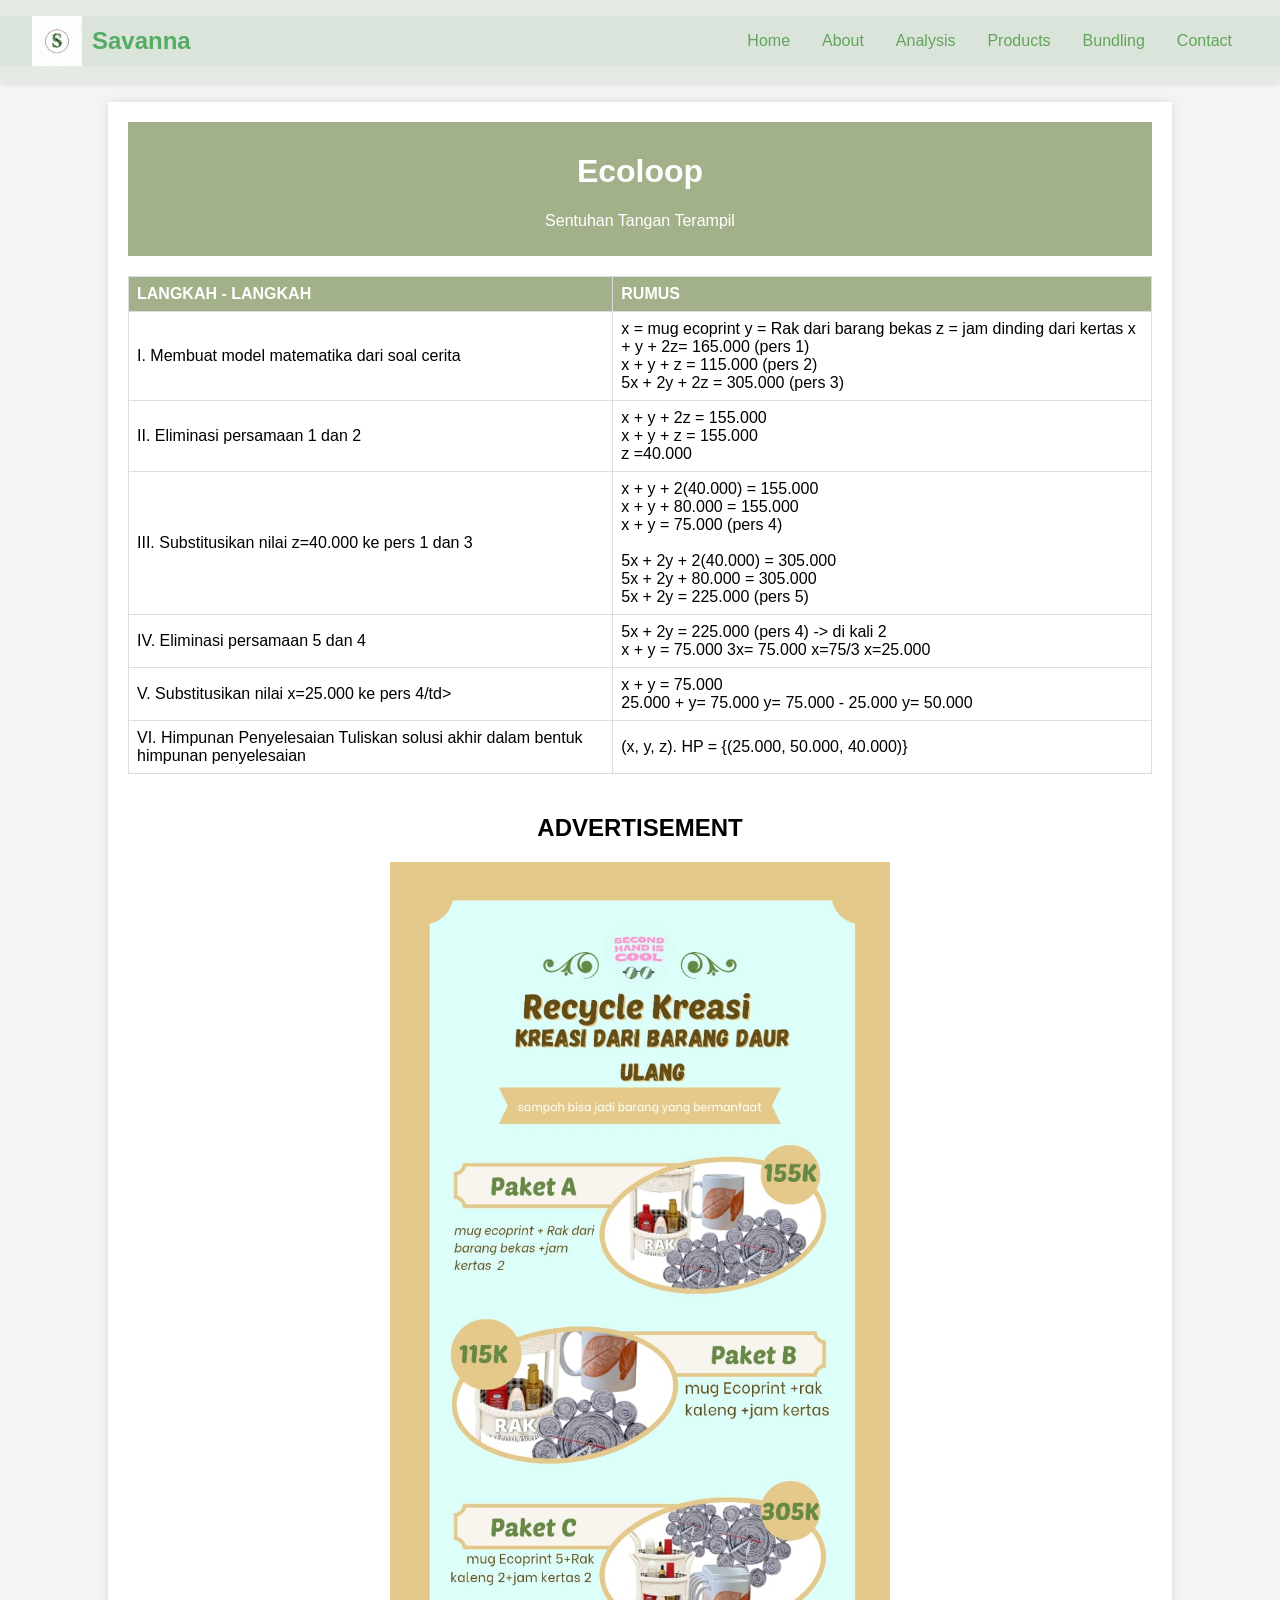
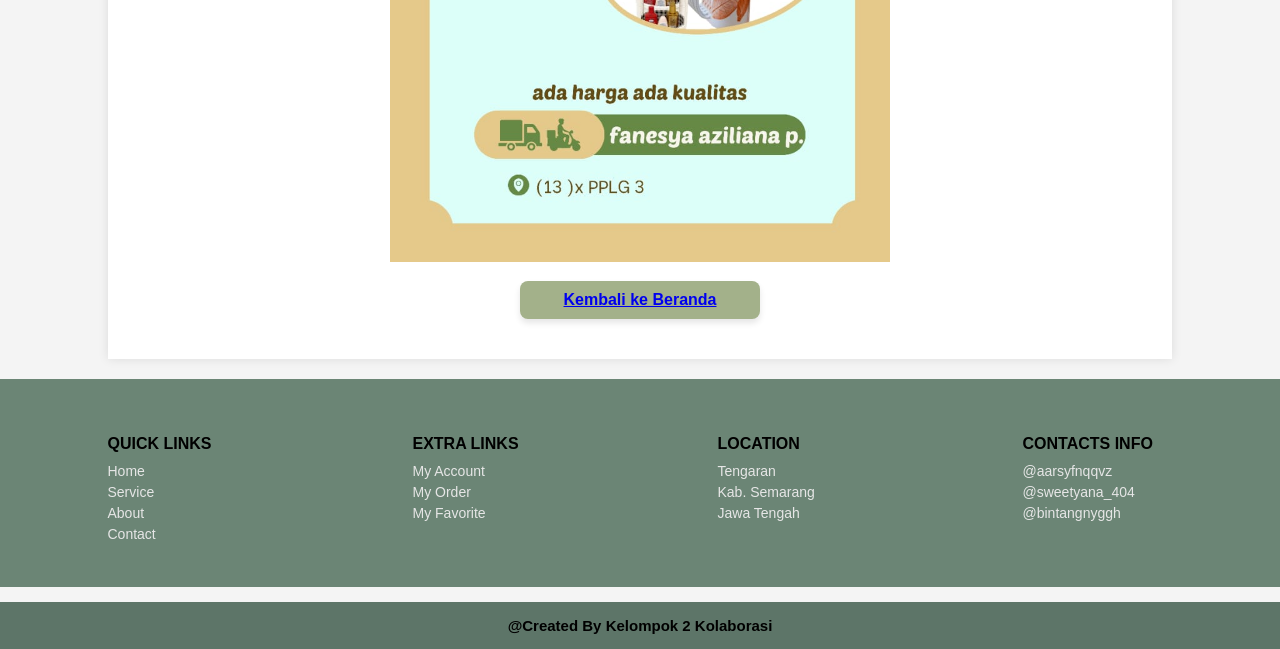
<file: ecoloop.html>
<!DOCTYPE html>
<html lang="id">
<head>
    <meta charset="UTF-8">
    <meta name="viewport" content="width=device-width, initial-scale=1.0">
    <title>Pure Cycle - Sentuhan Tangan Terampil</title>
    <style>
        header {
    /* background-image: url('header-bg.jpg');  Add background image */
    background-size: cover; /* Cover the entire header */
    background-position: center; /* Center the image */ background-color:#c8d6c85a; /* Light green header */
    padding: 1rem 0;
    position: relative;
    top: 0;
    z-index: 100;
    box-shadow: 0 2px 5px rgba(0, 0, 0, 0.1);
}

.navbar {
    display: flex;
    align-items: center;
    justify-content: space-between;
    padding: 0 2rem;
    background-size: cover; /* Cover the entire navbar */
    background-position: center; /* Center the image */
    color: rgb(84, 172, 100); /* Ensure text is readable on the background */
    background-color: #c8d6c85a;
}

.logo-brand {
    display: flex;
    align-items: center;
}

.logo-brand img {
    width: 50px; /* Adjust as needed */
    margin-right: 10px;
}

.logo-brand h1 {
    font-size: 1.5rem;
    margin: 0;
    color: inherit; /* Inherit text color from navbar */
}

.nav-links {
    display: flex;
}

.nav-links a {
    color: rgb(97, 165, 90); /* Make the links white to stand out */
    text-decoration: none;
    margin: 0 1rem;
    transition: color 0.3s ease;
}

.nav-links a:hover {
    color: #00ff917d;
}
        body {
            font-family: Arial, sans-serif;
            background-color: #f4f4f4;
            margin: 0;
            padding: 0;
        }
        .container {
            width: 80%;
            margin: 20px auto;
            background-color: #fff;
            padding: 20px;
            box-shadow: 0 0 10px rgba(0, 0, 0, 0.1);
        }
        .header {
            background-color: #a3b18a;
            color: white;
            text-align: center;
            padding: 10px;
            margin-bottom: 20px;
        }
        .table-container {
            overflow-x: auto;
        }
        table {
            width: 100%;
            border-collapse: collapse;
            margin-bottom: 20px;
        }
        th, td {
            border: 1px solid #ddd;
            padding: 8px;
            text-align: left;
        }
        th {
            background-color: #a3b18a;
            color: white;
        }
        .advertisement {
            text-align: center;
        }
        .advertisement img {
            max-width: 100%;
            height: auto;
        }
        .home-button {
        display: block; 
    width: 200px; 
    margin: 15px auto 20px auto;
    text-decoration: none;
    padding: 10px 20px;
    font-family: Arial, sans-serif;
    font-size: 16px;
    font-weight: bold;
    border-radius: 8px;
    background-color: #a3b18a;
    color: #1e4d1e;
    box-shadow: 0 4px 6px rgba(0, 0, 0, 0.1);
    text-align: center; /
    }
    .footer-content {
      display: flex;
      justify-content: space-around;
      padding: 30px;
      flex-wrap: wrap;
      background-color: #6b8575;
    }

    .column {
      min-width: 150px;
      padding: 10px;
      text-align: left;
    }

    .column h3 {
      margin-bottom: 10px;
      font-size: 16px;
      font-weight: bold;
      text-transform: uppercase;
    }

    .column a, .column p {
      display: block;
      margin: 5px 0;
      font-size: 14px;
      color: #e6e6e6;
      text-decoration: none;
    }

    .column a:hover {
      color: white;
      text-decoration: underline;
    }

    /* BAGIAN CREATED */
    .footer-bottom {
      margin-top: 15px;
      text-align: center;
      padding: 15px;
      font-size: 15px;
      font-weight: bold;
      background-color: #5d7568;
    }

    /* RESPONSIVE UNTUK HP */
    @media (max-width: 768px) {
      .team-section {
        flex-wrap: wrap;
      }
      .footer-content {
        flex-direction: column;
        text-align: center;
      }
    }
    </style>
</head>
<header>
    <nav class="navbar">
        <div class="logo-brand">
            <img src="logo savanna.jpg" alt="Logo Savanna">
            <h1>Savanna</h1>
        </div>
        <div class="nav-links">
            <a href="index.html#home" class="nav-item">Home</a>
            <a href="index.html#about">About</a>
            <a href="index1
            .html#analysis">Analysis</a>
            <a href="index.html#product">Products</a>
            <a href="index.html#bundling">Bundling</a>
            <a href="index.html#contact">Contact</a>
        </div>
    </nav>
</header>
<body>
    <div class="container">
        <div class="header">
            <h1>Ecoloop</h1>
            <p>Sentuhan Tangan Terampil</p>
        </div>

        <div class="table-container">
            <table>
                <thead>
                    <tr>
                        <th>LANGKAH - LANGKAH</th>
                        <th>RUMUS</th>
                    </tr>
                </thead>
                <tbody>
                    <tr>
                        <td>I. Membuat model matematika dari soal cerita</td>
                        <td>
                            x = mug ecoprint
                            y = Rak dari barang bekas
                            z = jam dinding dari kertas
                            x + y + 2z= 165.000 (pers 1)<br>
                            x + y + z = 115.000 (pers 2)<br>
                            5x + 2y + 2z = 305.000 (pers 3)
                        </td>
                    </tr>
                    <tr>
                        <td>II. Eliminasi persamaan 1 dan 2</td>
                        <td>
                            x + y + 2z = 155.000<br>
                            x + y + z = 155.000<br>
                            z =40.000<br>
                        </td>
                    </tr>
                    <tr>
                        <td>III. Substitusikan nilai z=40.000 ke pers 1 dan 3</td>
                        <td>
                            x + y + 2(40.000) = 155.000<br>
                            x + y + 80.000 = 155.000<br>
                            x + y = 75.000 (pers 4)<br><br>
                            5x + 2y + 2(40.000) = 305.000<br>
                            5x + 2y + 80.000 = 305.000<br>
                            5x + 2y = 225.000 (pers 5)
                        </td>
                    </tr>
                    <tr>
                        <td>IV. Eliminasi persamaan 5 dan 4</td>
                        <td>
                            5x + 2y = 225.000 (pers 4) -> di kali 2<br>
                            x + y = 75.000 
                            3x= 75.000
                            x=75/3
                            x=25.000
                        </td>
                    </tr>
                    <tr>
                        <td>V. Substitusikan nilai x=25.000 ke pers 4/td>
                        <td>
                          x + y = 75.000<br>
                            25.000 + y= 75.000
                            y= 75.000 - 25.000
                            y= 50.000 
                        </td>
                    </tr>
                    <tr>
                        <td>VI. Himpunan Penyelesaian Tuliskan solusi akhir dalam bentuk himpunan penyelesaian</td>
                        <td>
                            (x, y, z). HP = {(25.000, 50.000, 40.000)}
                        </td>
                    </tr>
                </tbody>
            </table>
        </div>

        <div class="advertisement">
            <h2>ADVERTISEMENT</h2>
            <!-- Ganti URL di bawah ini dengan URL gambar advertisement Anda -->
            <img src="posanaa.jpg" alt="Advertisement" style="width: 500px;">
        </div>
        <div class="home-button">
        <a href="index.html" class="kembali-link">
            Kembali ke Beranda
        </a>
    </div>
    </div>
</body>
    <footer>
  <div class="footer-content">
    <div class="column">
      <h3>Quick Links</h3>
      <a href="#">Home</a>
      <a href="#">Service</a>
      <a href="#">About</a>
      <a href="#">Contact</a>
    </div>

    <div class="column">
      <h3>Extra Links</h3>
      <a href="#">My Account</a>
      <a href="#">My Order</a>
      <a href="#">My Favorite</a>
    </div>

    <div class="column">
      <h3>Location</h3>
      <p>Tengaran</p>
      <p>Kab. Semarang</p>
      <p>Jawa Tengah</p>
    </div>

    <div class="column">
      <h3>Contacts Info</h3>
      <p><a href="https://instagram.com/aarsyfnqqvz" target="_blank">@aarsyfnqqvz</a></p>
      <p><a href="https://instagram.com/naarea_404" target="_blank">@sweetyana_404</a></p>
      <p><a href="https://instagram.com/bintangnyggh" target="_blank">@bintangnyggh</a></p>
    </div>
  </div>

  <!-- CREATED -->
  <div class="footer-bottom">
    @Created By Kelompok 2 Kolaborasi
  </div>

</footer>
</html>
</file>
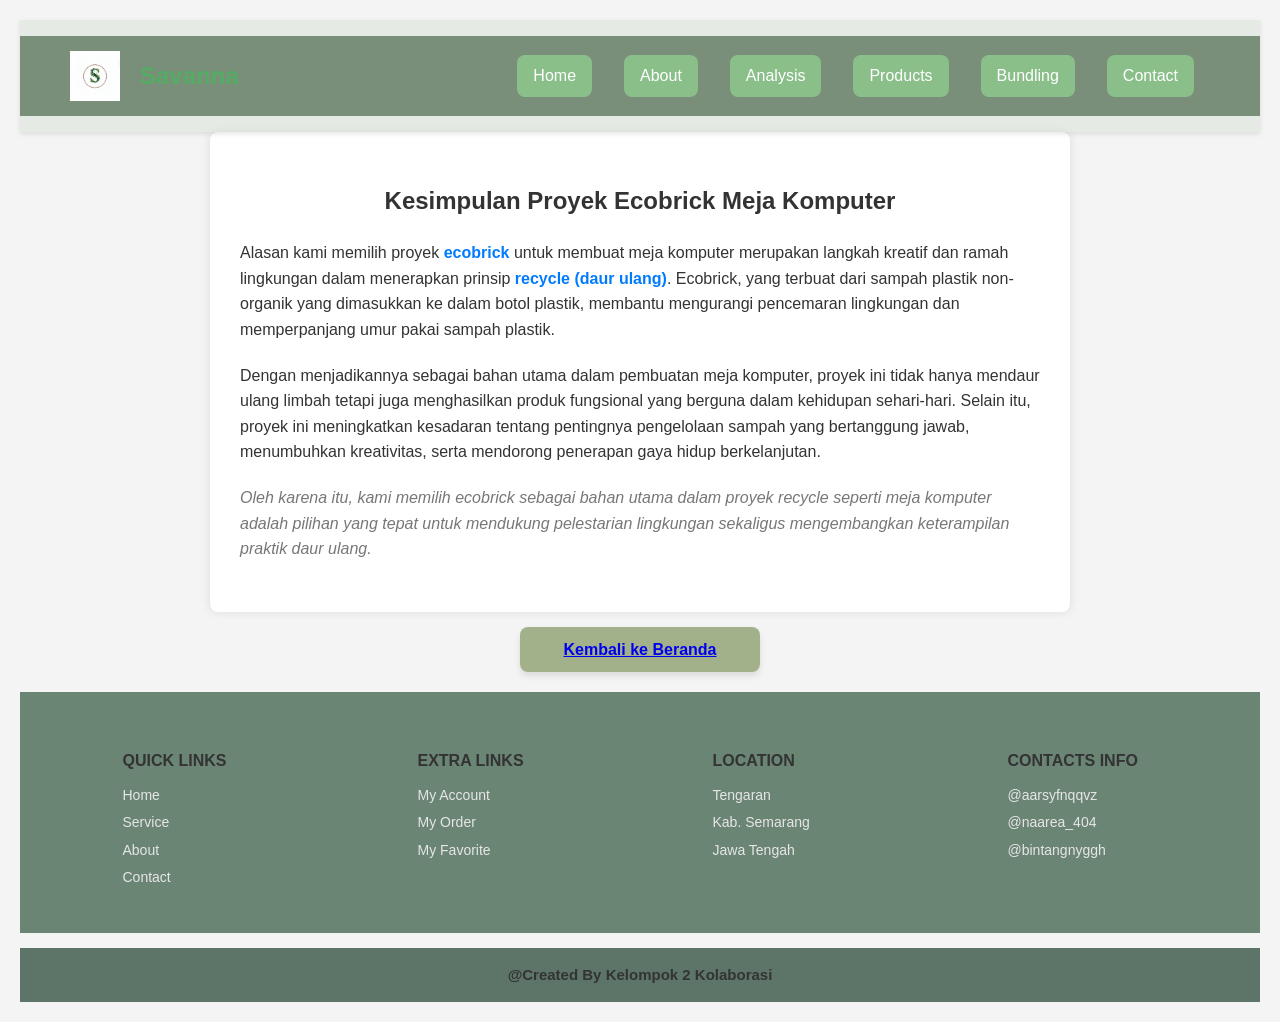
<file: kesimpulan.html>
<!DOCTYPE html>
<html lang="id">
<head>
    <meta charset="UTF-8">
    <meta name="viewport" content="width=device-width, initial-scale=1.0">
    <title>Kesimpulan Proyek Ecobrick Meja Komputer</title>
    <style>
        header {
    /* background-image: url('header-bg.jpg');  Add background image */
    background-size: cover; /* Cover the entire header */
    background-position: center; /* Center the image */ background-color:#c8d6c85a; /* Light green header */
    padding: 1rem 0;
    position: relative;
    top: 0;
    z-index: 100;
    box-shadow: 0 2px 5px rgba(0, 0, 0, 0.1);
}

.navbar {
    display: flex;
    align-items: center;
    justify-content: space-between;
    padding: 0 2rem;
    background-size: cover; /* Cover the entire navbar */
    background-position: center; /* Center the image */
    color: rgb(84, 172, 100); /* Ensure text is readable on the background */
    background-color: #c8d6c85a;
}

.logo-brand {
    display: flex;
    align-items: center;
}

.logo-brand img {
    width: 50px; /* Adjust as needed */
    margin-right: 10px;
}

.logo-brand h1 {
    font-size: 1.5rem;
    margin: 0;
    color: inherit; /* Inherit text color from navbar */
}

.nav-links {
    display: flex;
}

.nav-links a {
    color: rgb(97, 165, 90); /* Make the links white to stand out */
    text-decoration: none;
    margin: 0 1rem;
    transition: color 0.3s ease;
}

.nav-links a:hover {
    color: #00ff917d;
}
        body {
            font-family: Arial, sans-serif;
            margin: 20px;
            line-height: 1.6;
            background-color: #f4f4f4;
            color: #333;
        }
        .container {
            max-width: 800px;
            margin: 0 auto;
            background-color: #fff;
            padding: 30px;
            border-radius: 8px;
            box-shadow: 0 0 10px rgba(0, 0, 0, 0.1);
        }
        h1 {
            text-align: center;
            color: #333;
        }
        p {
            margin-bottom: 20px;
        }
        .highlight {
            font-weight: bold;
            color: #007bff;
        }
        .conclusion {
            font-style: italic;
            color: #777;
        }
        style.css utama */
    body {
        background-color: #e9f0ea; /* Mirip dengan --body-bg-light */
    }
    .detail-container {
        max-width: 900px;
        margin: 50px auto;
        padding: 40px;
        background-color: white;
        border-radius: 8px;
        box-shadow: 0 2px 4px rgba(0,0,0,0.1);
    }
    .detail-container h1 {
        color: #73846b; 
        margin-bottom: 20px;
        text-align: center;
        font-size: 32px;
    }
    .detail-container p {
        margin-bottom: 15px;
        text-align: justify;
        line-height: 1.7;
    }
    /* Styling Navbar di detail.html (Meniru style.css) */
    .navbar {
        background-color: #7a8f7a; 
        padding: 15px 50px;
        display: flex;
        justify-content: space-between;
        align-items: center;
    }
    .logo-brand {
        display: flex;
        align-items: center;
        gap: 10px;
    }
    .nav-links {
        list-style: none;
    }
    .nav-links a {
        text-decoration: none;
        color: white;
        font-weight: 500;
        padding: 8px 16px;
        background-color: #8abf8a;
        border-radius: 8px;
    }
    .btn {
        display: inline-block;
        background-color: #7a8f7a;
        color: white;
        padding: 10px 25px;
        border-radius: 8px;
        text-decoration: none;
        font-weight: 500;
    }
    .home-button {
        display: block; 
    width: 200px; 
    margin: 15px auto 20px auto;
    text-decoration: none;
    padding: 10px 20px;
    font-family: Arial, sans-serif;
    font-size: 16px;
    font-weight: bold;
    border-radius: 8px;
    background-color: #a3b18a;
    color: #1e4d1e;
    box-shadow: 0 4px 6px rgba(0, 0, 0, 0.1);
    text-align: center; /
    }
    .footer-content {
      display: flex;
      justify-content: space-around;
      padding: 30px;
      flex-wrap: wrap;
      background-color: #6b8575;
    }

    .column {
      min-width: 150px;
      padding: 10px;
      text-align: left;
    }

    .column h3 {
      margin-bottom: 10px;
      font-size: 16px;
      font-weight: bold;
      text-transform: uppercase;
    }

    .column a, .column p {
      display: block;
      margin: 5px 0;
      font-size: 14px;
      color: #e6e6e6;
      text-decoration: none;
    }

    .column a:hover {
      color: white;
      text-decoration: underline;
    }

    /* BAGIAN CREATED */
    .footer-bottom {
      margin-top: 15px;
      text-align: center;
      padding: 15px;
      font-size: 15px;
      font-weight: bold;
      background-color: #5d7568;
    }

    /* RESPONSIVE UNTUK HP */
    @media (max-width: 768px) {
      .team-section {
        flex-wrap: wrap;
      }
      .footer-content {
        flex-direction: column;
        text-align: center;
      }
    }
  </style>
    </style>
</head>
<header>
   <nav class="navbar">
        <div class="logo-brand">
            <img src="logo savanna.jpg" alt="Logo Savanna">
            <h1>Savanna</h1>
        </div>
        <div class="nav-links">
            <a href="index.html#home" class="nav-item">Home</a>
            <a href="index.html#about">About</a>
            <a href="index.html#analysis">Analysis</a>
            <a href="index.html#product">Products</a>
            <a href="index.html#bundling">Bundling</a>
            <a href="index.html#contact">Contact</a>
        </div>
    </nav>
</header>
<body>
    <div class="container">
        <article>
            <h1>Kesimpulan Proyek Ecobrick Meja Komputer</h1>
            <p>Alasan kami memilih proyek <span class="highlight">ecobrick</span> untuk membuat meja komputer merupakan langkah kreatif dan ramah lingkungan dalam menerapkan prinsip <span class="highlight">recycle (daur ulang)</span>. Ecobrick, yang terbuat dari sampah plastik non-organik yang dimasukkan ke dalam botol plastik, membantu mengurangi pencemaran lingkungan dan memperpanjang umur pakai sampah plastik.</p>
            <p>Dengan menjadikannya sebagai bahan utama dalam pembuatan meja komputer, proyek ini tidak hanya mendaur ulang limbah tetapi juga menghasilkan produk fungsional yang berguna dalam kehidupan sehari-hari. Selain itu, proyek ini meningkatkan kesadaran tentang pentingnya pengelolaan sampah yang bertanggung jawab, menumbuhkan kreativitas, serta mendorong penerapan gaya hidup berkelanjutan.</p>
            <p class="conclusion">Oleh karena itu, kami memilih ecobrick sebagai bahan utama dalam proyek recycle seperti meja komputer adalah pilihan yang tepat untuk mendukung pelestarian lingkungan sekaligus mengembangkan keterampilan praktik daur ulang.</p>
        </article>
    </div>        
 <nav > 
            <div class="home-button">
        <a href="index.html" class="kembali-link">
            Kembali ke Beranda
        </a>
    </div>
</div>
</body>
    <footer>
  <div class="footer-content">
    <div class="column">
      <h3>Quick Links</h3>
      <a href="#">Home</a>
      <a href="#">Service</a>
      <a href="#">About</a>
      <a href="#">Contact</a>
    </div>

    <div class="column">
      <h3>Extra Links</h3>
      <a href="#">My Account</a>
      <a href="#">My Order</a>
      <a href="#">My Favorite</a>
    </div>

    <div class="column">
      <h3>Location</h3>
      <p>Tengaran</p>
      <p>Kab. Semarang</p>
      <p>Jawa Tengah</p>
    </div>

    <div class="column">
      <h3>Contacts Info</h3>
      <p><a href="https://instagram.com/aarsyfnqqvz" target="_blank">@aarsyfnqqvz</a></p>
      <p><a href="https://instagram.com/sweetyana_404" target="_blank">@naarea_404</a></p>
      <p><a href="https://instagram.com/bintangnyggh" target="_blank">@bintangnyggh</a></p>
    </div>
  </div>

  <!-- CREATED -->
  <div class="footer-bottom">
    @Created By Kelompok 2 Kolaborasi
  </div>

</footer>

</html>
</file>
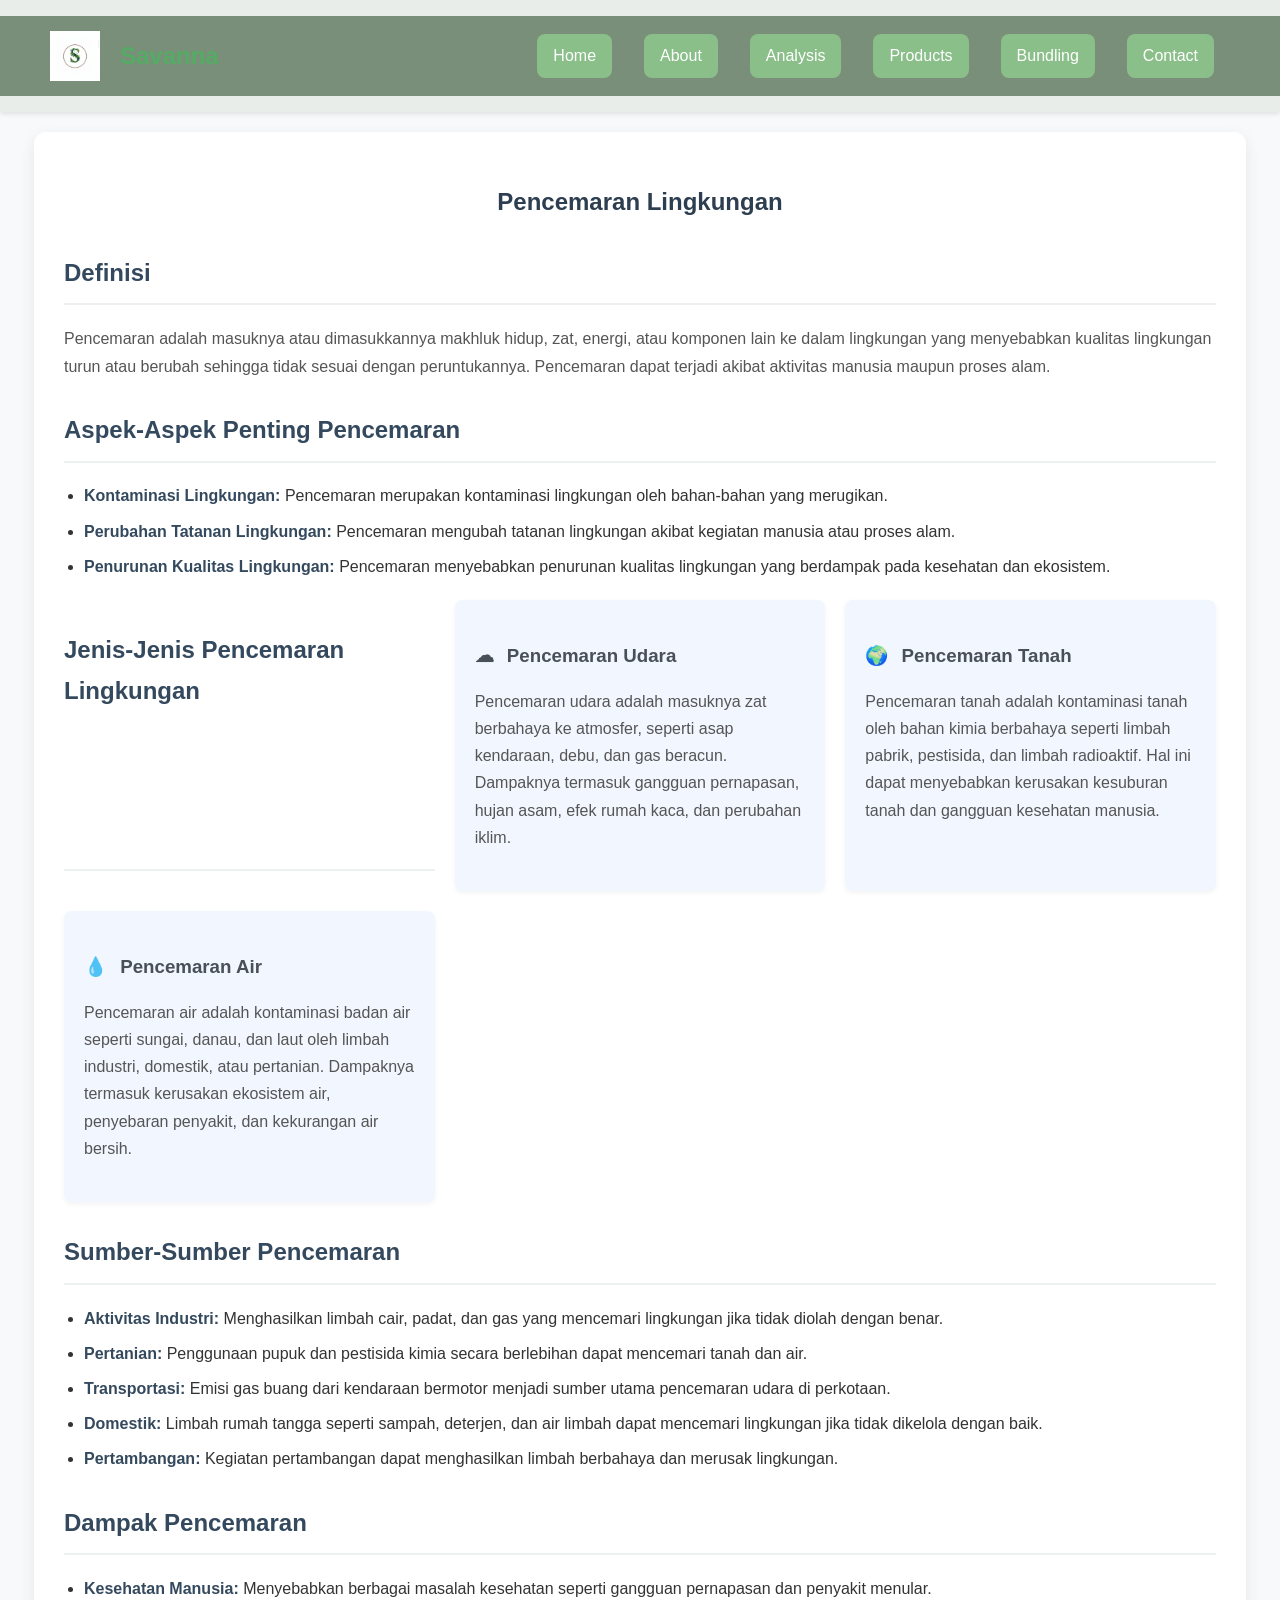
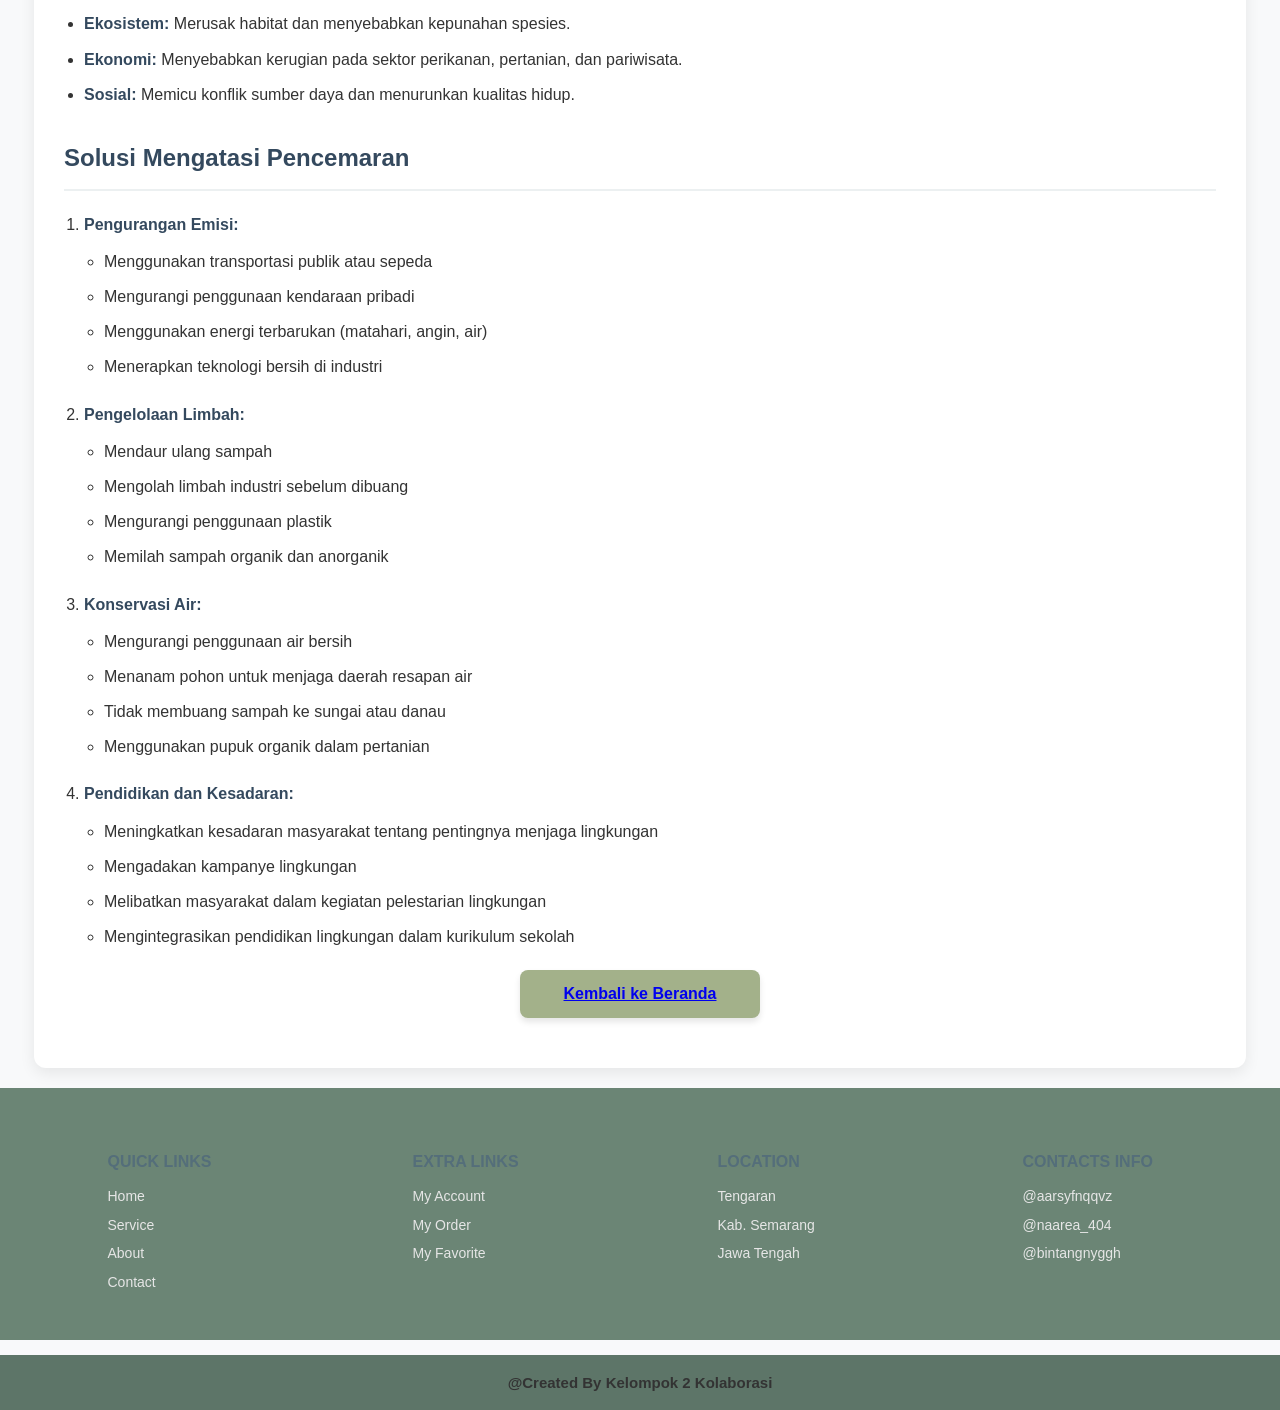
<file: materi umum.html>
<!DOCTYPE html>
<html lang="id">

<head>
    <meta charset="UTF-8">
    <meta name="viewport" content="width=device-width, initial-scale=1.0">
    <title>Pencemaran Lingkungan: Definisi, Jenis, Dampak, dan Solusi</title>
    <style>
        header {
    /* background-image: url('header-bg.jpg');  Add background image */
    background-size: cover; /* Cover the entire header */
    background-position: center; /* Center the image */ background-color:#c8d6c85a; /* Light green header */
    padding: 1rem 0;
    position: relative;
    top: 0;
    z-index: 100;
    box-shadow: 0 2px 5px rgba(0, 0, 0, 0.1);
}

.navbar {
    display: flex;
    align-items: center;
    justify-content: space-between;
    padding: 0 2rem;
    background-size: cover; /* Cover the entire navbar */
    background-position: center; /* Center the image */
    color: rgb(84, 172, 100); /* Ensure text is readable on the background */
    background-color: #c8d6c85a;
}

.logo-brand {
    display: flex;
    align-items: center;
}

.logo-brand img {
    width: 50px; /* Adjust as needed */
    margin-right: 10px;
}

.logo-brand h1 {
    font-size: 1.5rem;
    margin: 0;
    color: inherit; /* Inherit text color from navbar */
}

.nav-links {
    display: flex;
}

.nav-links a {
    color: rgb(97, 165, 90); /* Make the links white to stand out */
    text-decoration: none;
    margin: 0 1rem;
    transition: color 0.3s ease;
}

.nav-links a:hover {
    color: #00ff917d;
}
        body {
            font-family: 'Segoe UI', Tahoma, Geneva, Verdana, sans-serif;
            margin: 0;
            padding: 0;
            background-color: #f8f9fa;
            color: #333;
            line-height: 1.7;
        }

        .container {
            width: 90%;
            max-width: 1200px;
            margin: 20px auto;
            background-color: #fff;
            padding: 30px;
            border-radius: 12px;
            box-shadow: 0 5px 15px rgba(0, 0, 0, 0.08);
        }

        h1 {
            color: #2c3e50;
            text-align: center;
            margin-bottom: 30px;
        }

        h2 {
            color: #34495e;
            border-bottom: 2px solid #ecf0f1;
            padding-bottom: 10px;
            margin-top: 30px;
        }

        h3 {
            color: #546e7a;
            margin-top: 20px;
        }

        p {
            margin-bottom: 20px;
            color: #555;
        }

        ul,
        ol {
            margin-bottom: 20px;
            padding-left: 20px;
        }

        li {
            margin-bottom: 8px;
        }

        .jenis-pencemaran {
            display: grid;
            grid-template-columns: repeat(auto-fit, minmax(300px, 1fr));
            gap: 20px;
        }

        .jenis-pencemaran div {
            background-color: #f1f6ff;
            padding: 20px;
            border-radius: 8px;
            box-shadow: 0 2px 5px rgba(0, 0, 0, 0.05);
        }

        .jenis-pencemaran h3 {
            color: #495057;
            margin-bottom: 10px;
        }

        .solusi ol {
            list-style-type: decimal;
        }

        .solusi li ul {
            list-style-type: circle;
            margin-top: 10px;
        }

        strong {
            color: #34495e;
        }

        /* Gaya tambahan untuk ikon */
        .jenis-pencemaran h3 span {
            margin-right: 8px;
        }

        /* Responsif */
        @media (max-width: 768px) {
            .container {
                width: 95%;
                padding: 20px;
            }

            .jenis-pencemaran {
                grid-template-columns: 1fr;
            }
        }
        style.css utama */
    body {
        background-color: #e9f0ea; /* Mirip dengan --body-bg-light */
    }
    .detail-container {
        max-width: 900px;
        margin: 50px auto;
        padding: 40px;
        background-color: white;
        border-radius: 8px;
        box-shadow: 0 2px 4px rgba(0,0,0,0.1);
    }
    .detail-container h1 {
        color: #73846b; 
        margin-bottom: 20px;
        text-align: center;
        font-size: 32px;
    }
    .detail-container p {
        margin-bottom: 15px;
        text-align: justify;
        line-height: 1.7;
    }
    /* Styling Navbar di detail.html (Meniru style.css) */
    .navbar {
        background-color: #7a8f7a; 
        padding: 15px 50px;
        display: flex;
        justify-content: space-between;
        align-items: center;
    }
    .logo-brand {
        display: flex;
        align-items: center;
        gap: 10px;
    }
    .nav-links {
        list-style: none;
    }
    .nav-links a {
        text-decoration: none;
        color: white;
        font-weight: 500;
        padding: 8px 16px;
        background-color: #8abf8a;
        border-radius: 8px;
    }
    .btn {
        display: inline-block;
        background-color: #7a8f7a;
        color: white;
        padding: 10px 25px;
        border-radius: 8px;
        text-decoration: none;
        font-weight: 500;
    }.home-button {
        display: block; 
    width: 200px; 
    margin: 15px auto 20px auto;
    text-decoration: none;
    padding: 10px 20px;
    font-family: Arial, sans-serif;
    font-size: 16px;
    font-weight: bold;
    border-radius: 8px;
    background-color: #a3b18a;
    color: #1e4d1e;
    box-shadow: 0 4px 6px rgba(0, 0, 0, 0.1);
    text-align: center; /
    }
    .footer-content {
      display: flex;
      justify-content: space-around;
      padding: 30px;
      flex-wrap: wrap;
      background-color: #6b8575;
    }

    .column {
      min-width: 150px;
      padding: 10px;
      text-align: left;
    }

    .column h3 {
      margin-bottom: 10px;
      font-size: 16px;
      font-weight: bold;
      text-transform: uppercase;
    }

    .column a, .column p {
      display: block;
      margin: 5px 0;
      font-size: 14px;
      color: #e6e6e6;
      text-decoration: none;
    }

    .column a:hover {
      color: white;
      text-decoration: underline;
    }

    /* BAGIAN CREATED */
    .footer-bottom {
      margin-top: 15px;
      text-align: center;
      padding: 15px;
      font-size: 15px;
      font-weight: bold;
      background-color: #5d7568;
    }

    /* RESPONSIVE UNTUK HP */
    @media (max-width: 768px) {
      .team-section {
        flex-wrap: wrap;
      }
      .footer-content {
        flex-direction: column;
        text-align: center;
      }
    }

  </style>
</head>
    <header>
   <nav class="navbar">
        <div class="logo-brand">
            <img src="logo savanna.jpg" alt="Logo Savanna">
            <h1>Savanna</h1>
        </div>
        <div class="nav-links">
            <a href="index.html#home" class="nav-item">Home</a>
            <a href="index.html#about">About</a>
            <a href="index.html#analysis">Analysis</a>
            <a href="index.html#product">Products</a>
            <a href="index.html#bundling">Bundling</a>
            <a href="index.html#contact">Contact</a>
        </div>
    </nav>
</header>
<body>
    <div class="container">
        <article>
            <h1>Pencemaran Lingkungan</h1>

            <section class="section definisi">
                <h2>Definisi</h2>
                <p>Pencemaran adalah masuknya atau dimasukkannya makhluk hidup, zat, energi, atau komponen lain ke dalam lingkungan yang menyebabkan kualitas lingkungan turun atau berubah sehingga tidak sesuai dengan peruntukannya. Pencemaran dapat terjadi akibat aktivitas manusia maupun proses alam.</p>
            </section>

            <section class="section aspek-penting">
                <h2>Aspek-Aspek Penting Pencemaran</h2>
                <ul>
                    <li><strong>Kontaminasi Lingkungan:</strong> Pencemaran merupakan kontaminasi lingkungan oleh bahan-bahan yang merugikan.</li>
                    <li><strong>Perubahan Tatanan Lingkungan:</strong> Pencemaran mengubah tatanan lingkungan akibat kegiatan manusia atau proses alam.</li>
                    <li><strong>Penurunan Kualitas Lingkungan:</strong> Pencemaran menyebabkan penurunan kualitas lingkungan yang berdampak pada kesehatan dan ekosistem.</li>
                </ul>
            </section>

            <section class="section jenis-pencemaran">
                <h2>Jenis-Jenis Pencemaran Lingkungan</h2>
                <div >
                    <h3><span>☁</span> Pencemaran Udara</h3>
                    <p>Pencemaran udara adalah masuknya zat berbahaya ke atmosfer, seperti asap kendaraan, debu, dan gas beracun. Dampaknya termasuk gangguan pernapasan, hujan asam, efek rumah kaca, dan perubahan iklim.</p>
                </div>
                <div>
                    <h3><span>&#x1F30D;</span> Pencemaran Tanah</h3>
                    <p>Pencemaran tanah adalah kontaminasi tanah oleh bahan kimia berbahaya seperti limbah pabrik, pestisida, dan limbah radioaktif. Hal ini dapat menyebabkan kerusakan kesuburan tanah dan gangguan kesehatan manusia.</p>
                </div>
                <div>
                    <h3><span>&#x1F4A7;</span> Pencemaran Air</h3>
                    <p>Pencemaran air adalah kontaminasi badan air seperti sungai, danau, dan laut oleh limbah industri, domestik, atau pertanian. Dampaknya termasuk kerusakan ekosistem air, penyebaran penyakit, dan kekurangan air bersih.</p>
                </div>
            </section>

            <section class="section sumber-pencemaran">
                <h2>Sumber-Sumber Pencemaran</h2>
                <ul>
                    <li><strong>Aktivitas Industri:</strong> Menghasilkan limbah cair, padat, dan gas yang mencemari lingkungan jika tidak diolah dengan benar.</li>
                    <li><strong>Pertanian:</strong> Penggunaan pupuk dan pestisida kimia secara berlebihan dapat mencemari tanah dan air.</li>
                    <li><strong>Transportasi:</strong> Emisi gas buang dari kendaraan bermotor menjadi sumber utama pencemaran udara di perkotaan.</li>
                    <li><strong>Domestik:</strong> Limbah rumah tangga seperti sampah, deterjen, dan air limbah dapat mencemari lingkungan jika tidak dikelola dengan baik.</li>
                    <li><strong>Pertambangan:</strong> Kegiatan pertambangan dapat menghasilkan limbah berbahaya dan merusak lingkungan.</li>
                </ul>
            </section>

            <section class="section dampak-pencemaran">
                <h2>Dampak Pencemaran</h2>
                <ul>
                    <li><strong>Kesehatan Manusia:</strong> Menyebabkan berbagai masalah kesehatan seperti gangguan pernapasan dan penyakit menular.</li>
                    <li><strong>Ekosistem:</strong> Merusak habitat dan menyebabkan kepunahan spesies.</li>
                    <li><strong>Ekonomi:</strong> Menyebabkan kerugian pada sektor perikanan, pertanian, dan pariwisata.</li>
                    <li><strong>Sosial:</strong> Memicu konflik sumber daya dan menurunkan kualitas hidup.</li>
                </ul>
            </section>

            <section class="section solusi">
                <h2>Solusi Mengatasi Pencemaran</h2>
                <ol>
                    <li><strong>Pengurangan Emisi:</strong>
                        <ul>
                            <li>Menggunakan transportasi publik atau sepeda</li>
                            <li>Mengurangi penggunaan kendaraan pribadi</li>
                            <li>Menggunakan energi terbarukan (matahari, angin, air)</li>
                            <li>Menerapkan teknologi bersih di industri</li>
                        </ul>
                    </li>
                    <li><strong>Pengelolaan Limbah:</strong>
                        <ul>
                            <li>Mendaur ulang sampah</li>
                            <li>Mengolah limbah industri sebelum dibuang</li>
                            <li>Mengurangi penggunaan plastik</li>
                            <li>Memilah sampah organik dan anorganik</li>
                        </ul>
                    </li>
                    <li><strong>Konservasi Air:</strong>
                        <ul>
                            <li>Mengurangi penggunaan air bersih</li>
                            <li>Menanam pohon untuk menjaga daerah resapan air</li>
                            <li>Tidak membuang sampah ke sungai atau danau</li>
                            <li>Menggunakan pupuk organik dalam pertanian</li>
                        </ul>
                    </li>
                    <li><strong>Pendidikan dan Kesadaran:</strong>
                        <ul>
                            <li>Meningkatkan kesadaran masyarakat tentang pentingnya menjaga lingkungan</li>
                            <li>Mengadakan kampanye lingkungan</li>
                            <li>Melibatkan masyarakat dalam kegiatan pelestarian lingkungan</li>
                            <li>Mengintegrasikan pendidikan lingkungan dalam kurikulum sekolah</li>
                        </ul>
                    </li>
                </ol>
            </section>
            <div class="home-button">
        <a href="index.html" class="kembali-link">
            Kembali ke Beranda
        </a>
    </div>
</div>
        </article>
    </div>
</body>
    <footer>
  <div class="footer-content">
    <div class="column">
      <h3>Quick Links</h3>
      <a href="#">Home</a>
      <a href="#">Service</a>
      <a href="#">About</a>
      <a href="#">Contact</a>
    </div>

    <div class="column">
      <h3>Extra Links</h3>
      <a href="#">My Account</a>
      <a href="#">My Order</a>
      <a href="#">My Favorite</a>
    </div>

    <div class="column">
      <h3>Location</h3>
      <p>Tengaran</p>
      <p>Kab. Semarang</p>
      <p>Jawa Tengah</p>
    </div>

    <div class="column">
      <h3>Contacts Info</h3>
      <p><a href="https://instagram.com/aarsyfnqqvz" target="_blank">@aarsyfnqqvz</a></p>
      <p><a href="https://instagram.com/sweetyana_404" target="_blank">@naarea_404</a></p>
      <p><a href="https://instagram.com/bintangnyggh" target="_blank">@bintangnyggh</a></p>
    </div>
  </div>

  <!-- CREATED -->
  <div class="footer-bottom">
    @Created By Kelompok 2 Kolaborasi
  </div>

</footer>

</html>
</file>
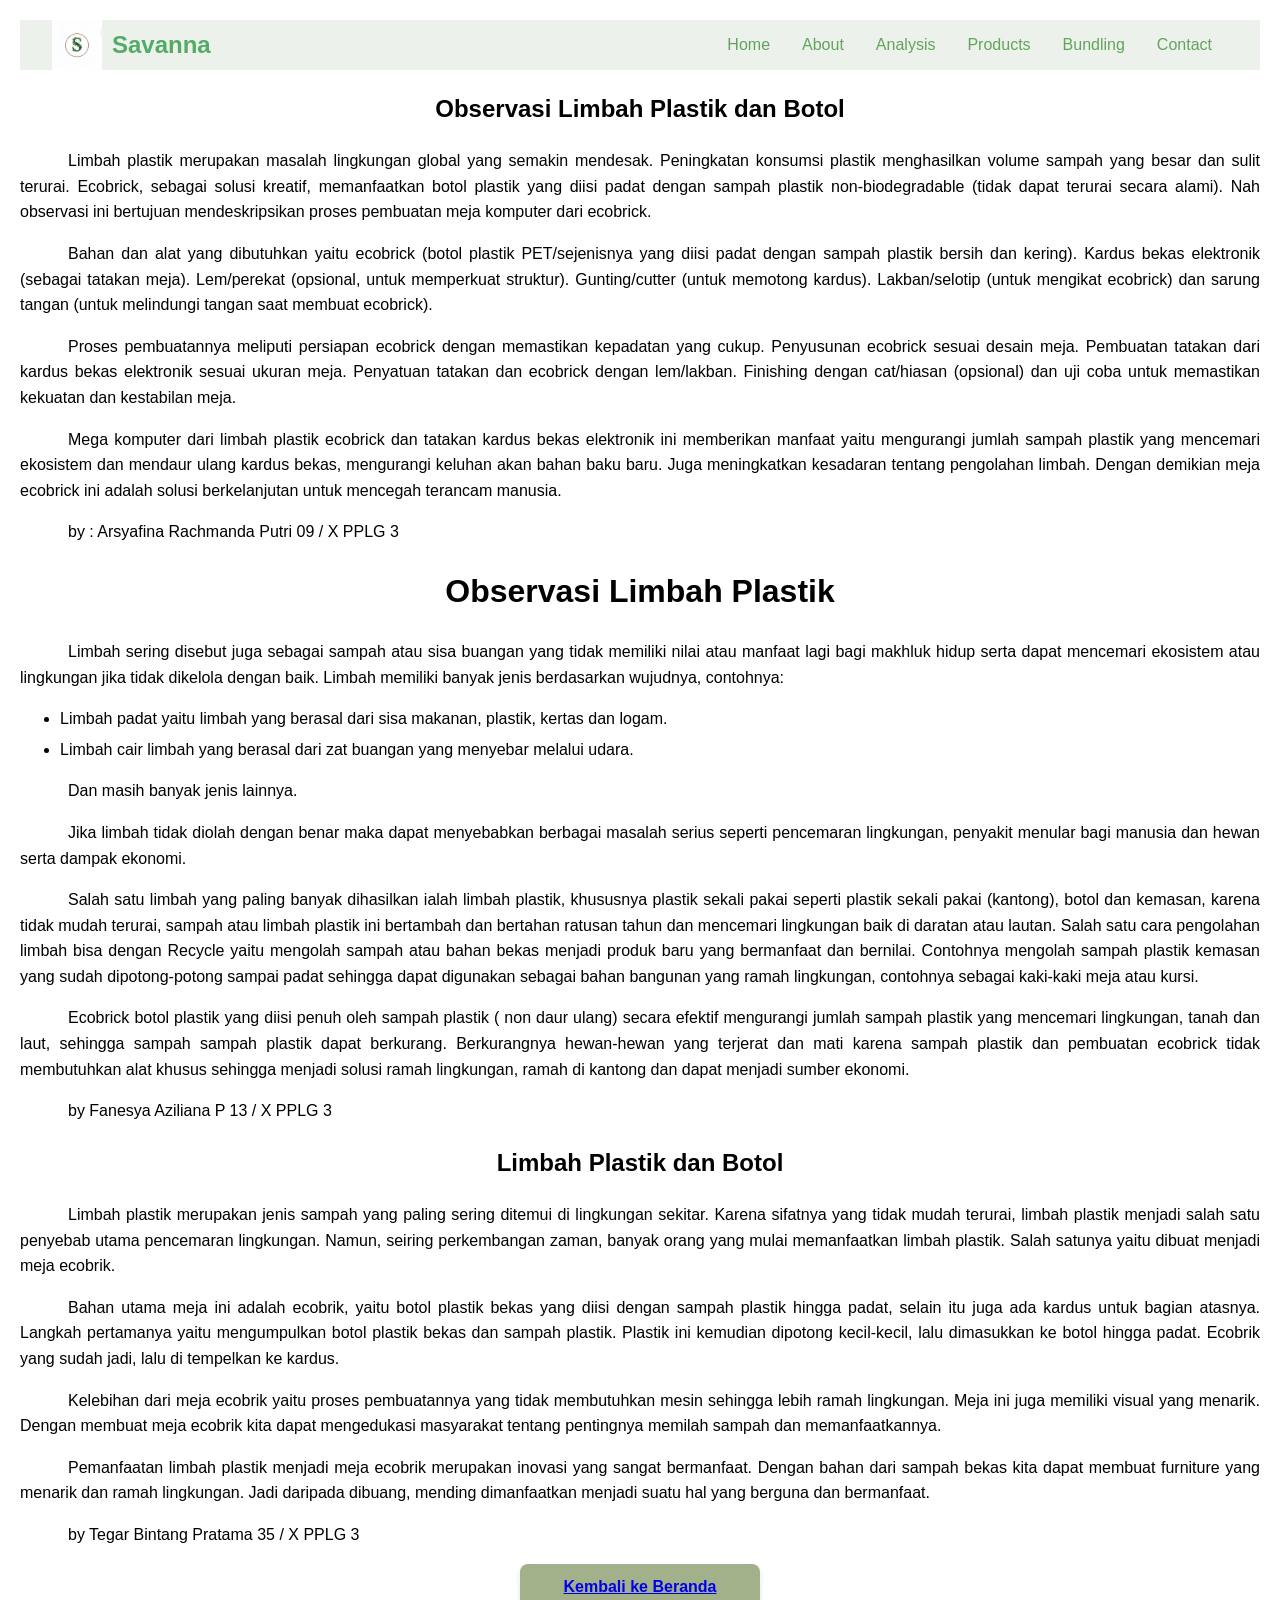
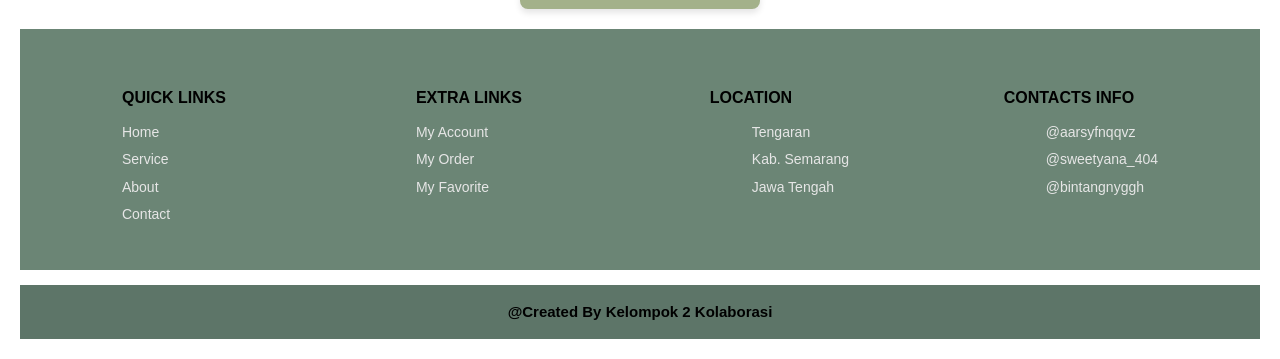
<file: Oindo.html>
<!DOCTYPE html>
<html lang="id">
<head>
    <meta charset="UTF-8">
    <meta name="viewport" content="width=device-width, initial-scale=1.0">
    <title>Observasi Limbah Plastik</title>
    <style>
        .navbar {
    display: flex;
    align-items: center;
    justify-content: space-between;
    padding: 0 2rem;
    background-size: cover; /* Cover the entire navbar */
    background-position: center; /* Center the image */
    color: rgb(84, 172, 100); /* Ensure text is readable on the background */
    background-color: #c8d6c85a;
}

.logo-brand {
    display: flex;
    align-items: center;
}

.logo-brand img {
    width: 50px; /* Adjust as needed */
    margin-right: 10px;
}

.logo-brand h1 {
    font-size: 1.5rem;
    margin: 0;
    color: inherit; /* Inherit text color from navbar */
}

.nav-links {
    display: flex;
}

.nav-links a {
    color: rgb(97, 165, 90); /* Make the links white to stand out */
    text-decoration: none;
    margin: 0 1rem;
    transition: color 0.3s ease;
}

.nav-links a:hover {
    color: #00ff917d;
}
        body {
            font-family: Arial, sans-serif;
            line-height: 1.6;
            margin: 20px;
        }
        h1 {
            text-align: center;
        }
        .home-button {
        display: block; 
    width: 200px; 
    margin: 15px auto 20px auto;
    text-decoration: none;
    padding: 10px 20px;
    font-family: Arial, sans-serif;
    font-size: 16px;
    font-weight: bold;
    border-radius: 8px;
    background-color: #a3b18a;
    color: #1e4d1e;
    box-shadow: 0 4px 6px rgba(0, 0, 0, 0.1);
    text-align: center; /
    }
    .footer-content {
      display: flex;
      justify-content: space-around;
      padding: 30px;
      flex-wrap: wrap;
      background-color: #6b8575;
    }

    .column {
      min-width: 150px;
      padding: 10px;
      text-align: left;
    }

    .column h3 {
      margin-bottom: 10px;
      font-size: 16px;
      font-weight: bold;
      text-transform: uppercase;
    }

    .column a, .column p {
      display: block;
      margin: 5px 0;
      font-size: 14px;
      color: #e6e6e6;
      text-decoration: none;
    }

    .column a:hover {
      color: white;
      text-decoration: underline;
    }

    /* BAGIAN CREATED */
    .footer-bottom {
      margin-top: 15px;
      text-align: center;
      padding: 15px;
      font-size: 15px;
      font-weight: bold;
      background-color: #5d7568;
    }

    /* RESPONSIVE UNTUK HP */
    @media (max-width: 768px) {
      .team-section {
        flex-wrap: wrap;
      }
      .footer-content {
        flex-direction: column;
        text-align: center;
      }
    }
    </style>
</head>
<header>
   <nav class="navbar">
        <div class="logo-brand">
            <img src="logo savanna.jpg" alt="Logo Savanna">
            <h1>Savanna</h1>
        </div>
        <div class="nav-links">
            <a href="index.html#home" class="nav-item">Home</a>
            <a href="index.html#about">About</a>
            <a href="index.html#analysis">Analysis</a>
            <a href="index.html#product">Products</a>
            <a href="index.html#bundling">Bundling</a>
            <a href="index.html#contact">Contact</a>
        </div>
    </nav>
</header>
<body>
  <style>
        body {
            font-family: Arial, sans-serif;
            line-height: 1.6;
            margin: 20px;
        }
        p{
          text-indent: 3em;
          text-align: justify;
        }
        h1 {
            text-align: center;
        }
        li {
            margin-bottom: 5px;
        }
    </style>
  <article>

    <h1>Observasi Limbah Plastik dan Botol</h1>
    
    <p>Limbah plastik merupakan masalah lingkungan global yang semakin mendesak. Peningkatan konsumsi plastik menghasilkan volume sampah yang besar dan sulit terurai. Ecobrick, sebagai solusi kreatif, memanfaatkan botol plastik yang diisi padat dengan sampah plastik non-biodegradable (tidak dapat terurai secara alami). Nah observasi ini bertujuan mendeskripsikan proses pembuatan meja komputer dari ecobrick.</p>

    <p>Bahan dan alat yang dibutuhkan yaitu ecobrick (botol plastik PET/sejenisnya yang diisi padat dengan sampah plastik bersih dan kering). Kardus bekas elektronik (sebagai tatakan meja). Lem/perekat (opsional, untuk memperkuat struktur). Gunting/cutter (untuk memotong kardus). Lakban/selotip (untuk mengikat ecobrick) dan sarung tangan (untuk melindungi tangan saat membuat ecobrick).</p>

    <p>Proses pembuatannya meliputi persiapan ecobrick dengan memastikan kepadatan yang cukup. Penyusunan ecobrick sesuai desain meja. Pembuatan tatakan dari kardus bekas elektronik sesuai ukuran meja. Penyatuan tatakan dan ecobrick dengan lem/lakban. Finishing dengan cat/hiasan (opsional) dan uji coba untuk memastikan kekuatan dan kestabilan meja.</p>

    <p>Mega komputer dari limbah plastik ecobrick dan tatakan kardus bekas elektronik ini memberikan manfaat yaitu mengurangi jumlah sampah plastik yang mencemari ekosistem dan mendaur ulang kardus bekas, mengurangi keluhan akan bahan baku baru. Juga meningkatkan kesadaran tentang pengolahan limbah. Dengan demikian meja ecobrick ini adalah solusi berkelanjutan untuk mencegah terancam manusia.</p>

    <p>by : Arsyafina Rachmanda Putri 09 / X PPLG 3</p>

  </article>
    </body>
</html>


<!DOCTYPE html>
<html lang="id">
<head>
    <meta charset="UTF-8">
    <meta name="viewport" content="width=device-width, initial-scale=1.0">
    <title>Observasi Limbah Plastik</title>
    <style>
        body {
            font-family: Arial, sans-serif;
            line-height: 1.6;
            margin: 20px;
        }
        p{
          text-indent: 3em;
        }
        h1 {
            text-align: center;
        }
        li {
            margin-bottom: 5px;
        }
    </style>
</head>
<body>

    <h1>Observasi Limbah Plastik</h1>

    <p>Limbah sering disebut juga sebagai sampah atau sisa buangan yang tidak memiliki nilai atau manfaat lagi bagi makhluk hidup serta dapat mencemari ekosistem atau lingkungan jika tidak dikelola dengan baik. Limbah memiliki banyak jenis berdasarkan wujudnya, contohnya:</p>
    
    <ul>
        <li>Limbah padat yaitu limbah yang berasal dari sisa makanan, plastik, kertas dan logam.</li>
        <li>Limbah cair limbah yang berasal dari zat buangan yang menyebar melalui udara.</li>
    </ul>
    
    <p>Dan masih banyak jenis lainnya.</p>
    <p>Jika limbah tidak diolah dengan benar maka dapat menyebabkan berbagai masalah serius seperti pencemaran lingkungan, penyakit menular bagi manusia dan hewan serta dampak ekonomi.</p>

    <p>Salah satu limbah yang paling banyak dihasilkan ialah limbah plastik, khususnya plastik sekali pakai seperti plastik sekali pakai (kantong), botol dan kemasan, karena tidak mudah terurai, sampah atau limbah plastik ini bertambah dan bertahan ratusan tahun dan mencemari lingkungan baik di daratan atau lautan. Salah satu cara pengolahan limbah bisa dengan Recycle yaitu mengolah sampah atau bahan bekas menjadi produk baru yang bermanfaat dan bernilai. Contohnya mengolah sampah plastik kemasan yang sudah dipotong-potong sampai padat sehingga dapat digunakan sebagai bahan bangunan yang ramah lingkungan, contohnya sebagai kaki-kaki meja atau kursi.</p>

    <p>Ecobrick botol plastik yang diisi penuh oleh sampah plastik ( non daur ulang) secara efektif mengurangi jumlah sampah plastik yang mencemari lingkungan, tanah dan laut, sehingga sampah sampah plastik dapat berkurang. Berkurangnya hewan-hewan yang terjerat dan mati karena sampah plastik dan pembuatan ecobrick tidak membutuhkan alat khusus sehingga menjadi solusi ramah lingkungan, ramah di kantong dan dapat menjadi sumber ekonomi.</p>
    <p>by Fanesya Aziliana P 13 / X PPLG 3</p>
</body>
</html>

<!DOCTYPE html>
<html lang="id">
<head>
    <meta charset="UTF-8">
    <meta name="viewport" content="width=device-width, initial-scale=1.0">
    <title>Limbah Plastik dan Botol</title>
</head>
<body>
  <style>
        body {
            font-family: Arial, sans-serif;
            line-height: 1.6;
            margin: 20px;
        }
        p{
          text-indent: 3em;
        }
        h1 {
            text-align: center;
        }
        li {
            margin-bottom: 5px;
        }
    </style>
    <article>
        <h1>Limbah Plastik dan Botol</h1>
        <p>
          Limbah plastik merupakan jenis sampah yang paling sering ditemui di lingkungan sekitar. Karena sifatnya yang tidak mudah terurai, limbah plastik menjadi salah satu penyebab utama pencemaran lingkungan. Namun, seiring perkembangan zaman, banyak orang yang mulai memanfaatkan limbah plastik. Salah satunya yaitu dibuat menjadi meja ecobrik.
        </p>
        <p>
          Bahan utama meja ini adalah ecobrik, yaitu botol plastik bekas yang diisi dengan sampah plastik hingga padat, selain itu juga ada kardus untuk bagian atasnya. Langkah pertamanya yaitu mengumpulkan botol plastik bekas dan sampah plastik. Plastik ini kemudian dipotong kecil-kecil, lalu dimasukkan ke botol hingga padat. Ecobrik yang sudah jadi, lalu di tempelkan ke kardus.
        </p>
        <p>
          Kelebihan dari meja ecobrik yaitu proses pembuatannya yang tidak membutuhkan mesin sehingga lebih ramah lingkungan. Meja ini juga memiliki visual yang menarik. Dengan membuat meja ecobrik kita dapat mengedukasi masyarakat tentang pentingnya memilah sampah dan memanfaatkannya.
        </p>
        <p>
          Pemanfaatan limbah plastik menjadi meja ecobrik merupakan inovasi yang sangat bermanfaat. Dengan bahan dari sampah bekas kita dapat membuat furniture yang menarik dan ramah lingkungan. Jadi daripada dibuang, mending dimanfaatkan menjadi suatu hal yang berguna dan bermanfaat.
        </p>
        <p>by Tegar Bintang Pratama 35 / X PPLG 3</p>
    </article>
            <div class="home-button">
        <a href="index.html" class="kembali-link">
            Kembali ke Beranda
        </a>
    </div>
</div>
</body>
</body>
<footer>
  <div class="footer-content">
    <div class="column">
      <h3>Quick Links</h3>
      <a href="#">Home</a>
      <a href="#">Service</a>
      <a href="#">About</a>
      <a href="#">Contact</a>
    </div>

    <div class="column">
      <h3>Extra Links</h3>
      <a href="#">My Account</a>
      <a href="#">My Order</a>
      <a href="#">My Favorite</a>
    </div>

    <div class="column">
      <h3>Location</h3>
      <p>Tengaran</p>
      <p>Kab. Semarang</p>
      <p>Jawa Tengah</p>
    </div>

    <div class="column">
      <h3>Contacts Info</h3>
      <p><a href="https://instagram.com/aarsyfnqqvz" target="_blank">@aarsyfnqqvz</a></p>
      <p><a href="https://instagram.com/sweetyana_404" target="_blank">@sweetyana_404</a></p>
      <p><a href="https://instagram.com/bintangnyggh" target="_blank">@bintangnyggh</a></p>
    </div>
  </div>

  <!-- CREATED -->
  <div class="footer-bottom">
    @Created By Kelompok 2 Kolaborasi
  </div>

</footer>
</html>
</file>
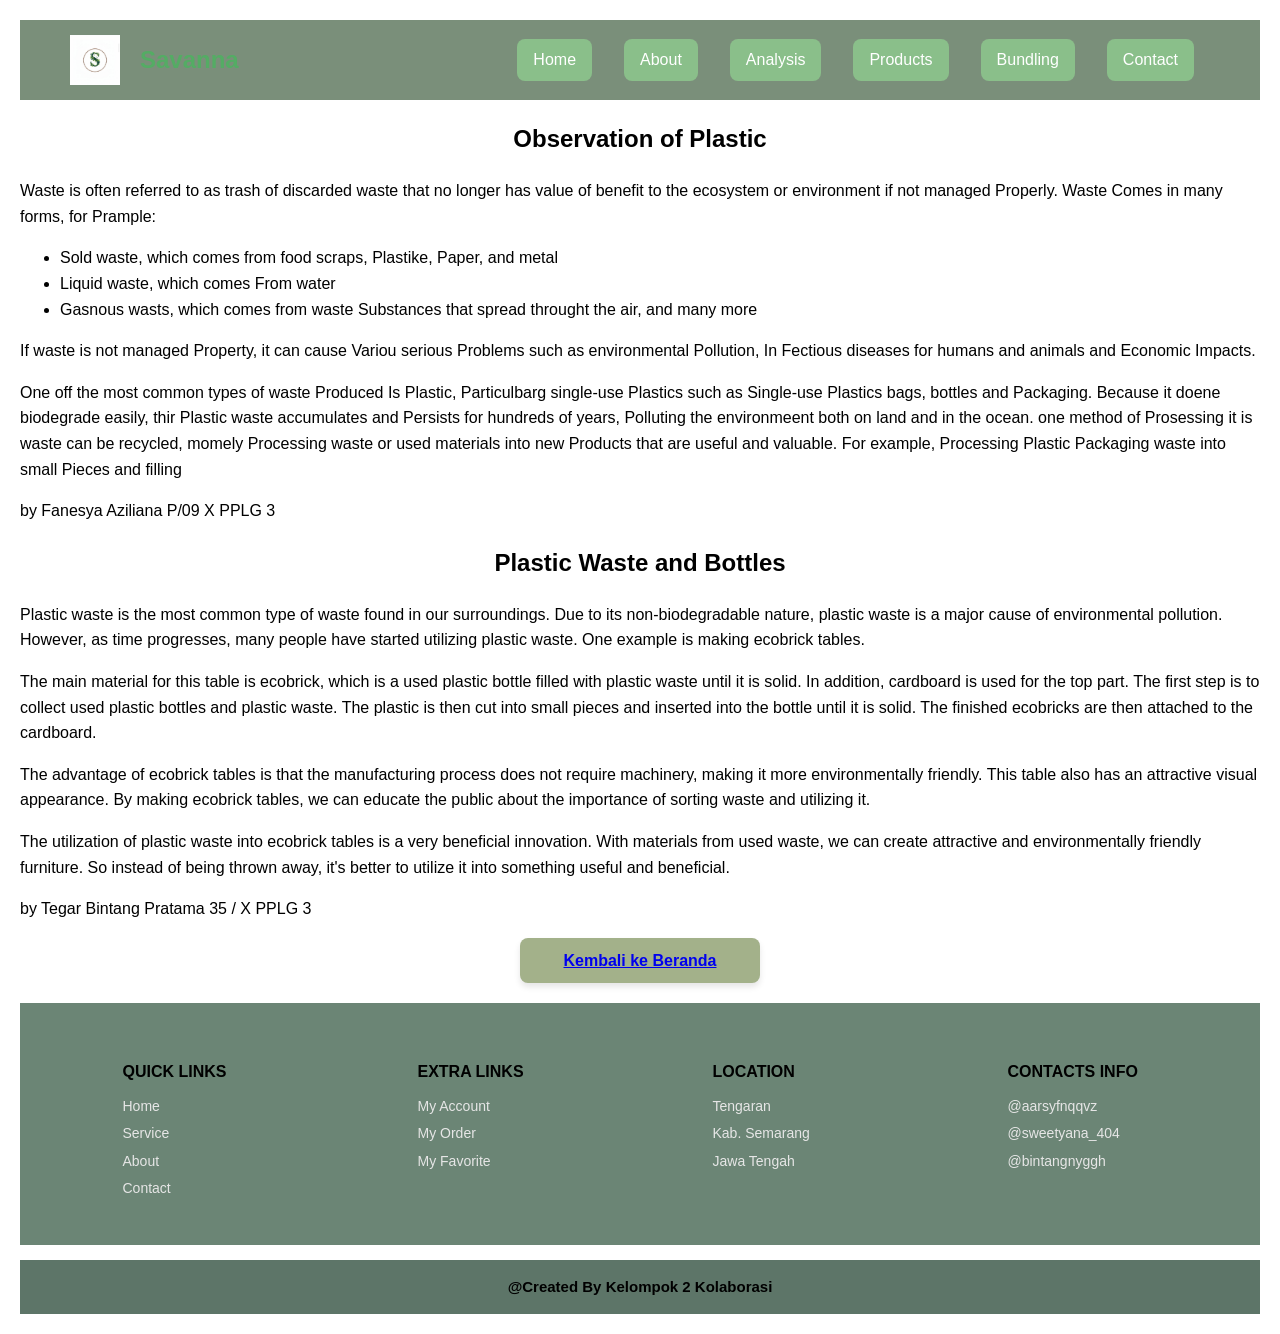
<file: Oing.html>
<!DOCTYPE html>
<html lang="en">
<head>
    <meta charset="UTF-8">
    <meta name="viewport" content="width=device-width, initial-scale=1.0">
    <title>Observation of Plastic Waste</title>
    <style>

.navbar {
    display: flex;
    align-items: center;
    justify-content: space-between;
    padding: 0 2rem;
    background-size: cover; /* Cover the entire navbar */
    background-position: center; /* Center the image */
    color: rgb(84, 172, 100); /* Ensure text is readable on the background */
    background-color: #c8d6c85a;
}

.logo-brand {
    display: flex;
    align-items: center;
}

.logo-brand img {
    width: 50px; /* Adjust as needed */
    margin-right: 10px;
}

.logo-brand h1 {
    font-size: 1.5rem;
    margin: 0;
    color: inherit; /* Inherit text color from navbar */
}

.nav-links {
    display: flex;
}

.nav-links a {
    color: rgb(97, 165, 90); /* Make the links white to stand out */
    text-decoration: none;
    margin: 0 1rem;
    transition: color 0.3s ease;
}

.nav-links a:hover {
    color: #00ff917d;
}
        body {
            font-family: Arial, sans-serif;
            line-height: 1.6;
            margin: 20px;
        }
        h1 {
            text-align: center;
        }
        style.css utama */
    body {
        background-color: #e9f0ea; /* Mirip dengan --body-bg-light */
    }
    .detail-container {
        max-width: 900px;
        margin: 50px auto;
        padding: 40px;
        background-color: white;
        border-radius: 8px;
        box-shadow: 0 2px 4px rgba(0,0,0,0.1);
    }
    .detail-container h1 {
        color: #73846b; 
        margin-bottom: 20px;
        text-align: center;
        font-size: 32px;
    }
    .detail-container p {
        margin-bottom: 15px;
        text-align: justify;
        line-height: 1.7;
    }
    /* Styling Navbar di detail.html (Meniru style.css) */
    .navbar {
        background-color: #7a8f7a; 
        padding: 15px 50px;
        display: flex;
        justify-content: space-between;
        align-items: center;
    }
    .logo-brand {
        display: flex;
        align-items: center;
        gap: 10px;
    }
    .nav-links {
        list-style: none;
    }
    .nav-links a {
        text-decoration: none;
        color: white;
        font-weight: 500;
        padding: 8px 16px;
        background-color: #8abf8a;
        border-radius: 8px;
    }
    .btn {
        display: inline-block;
        background-color: #7a8f7a;
        color: white;
        padding: 10px 25px;
        border-radius: 8px;
        text-decoration: none;
        font-weight: 500;
    }
    .home-button {
        display: block; 
    width: 200px; 
    margin: 15px auto 20px auto;
    text-decoration: none;
    padding: 10px 20px;
    font-family: Arial, sans-serif;
    font-size: 16px;
    font-weight: bold;
    border-radius: 8px;
    background-color: #a3b18a;
    color: #1e4d1e;
    box-shadow: 0 4px 6px rgba(0, 0, 0, 0.1);
    text-align: center; /
    }
    .footer-content {
      display: flex;
      justify-content: space-around;
      padding: 30px;
      flex-wrap: wrap;
      background-color: #6b8575;
    }

    .column {
      min-width: 150px;
      padding: 10px;
      text-align: left;
    }

    .column h3 {
      margin-bottom: 10px;
      font-size: 16px;
      font-weight: bold;
      text-transform: uppercase;
    }

    .column a, .column p {
      display: block;
      margin: 5px 0;
      font-size: 14px;
      color: #e6e6e6;
      text-decoration: none;
    }

    .column a:hover {
      color: white;
      text-decoration: underline;
    }

    /* BAGIAN CREATED */
    .footer-bottom {
      margin-top: 15px;
      text-align: center;
      padding: 15px;
      font-size: 15px;
      font-weight: bold;
      background-color: #5d7568;
    }

    /* RESPONSIVE UNTUK HP */
    @media (max-width: 768px) {
      .team-section {
        flex-wrap: wrap;
      }
      .footer-content {
        flex-direction: column;
        text-align: center;
      }
    }
  </style>

</head>
<header>
   <nav class="navbar">
        <div class="logo-brand">
            <img src="logo savanna.jpg" alt="Logo Savanna">
            <h1>Savanna</h1>
        </div>
       <div class="nav-links">
            <a href="index.html#home" class="nav-item">Home</a>
            <a href=".index.html#about">About</a>
            <a href="index.html#analysis">Analysis</a>
            <a href="index.html#product">Products</a>
            <a href="index.html#bundling">Bundling</a>
            <a href="index.html#contact">Contact</a>
        </div>
    </nav>
</header>
<body>
    <style
p{
          text-indent: 3em;
          text-align: justify;
}>
    <h1>Observation of Plastic Waste</h1>

    <p>Plastic waste is a global environmental problem that is increasingly pressing. Increased plastic consumption produces a large volume of waste that is difficult to decompose. Ecobricks, as a creative solution, utilize plastic bottles that are densely filled with non-biodegradable plastic waste (cannot decompose naturally). This observation aims to describe the process of making a computer desk from ecobricks.</p>

    <p>The materials and tools needed are ecobricks (PET plastic bottles/similar types that are densely filled with plastic waste, clean and dry), used electronic cardboard (as a table base), glue adhesive (optional, to strengthen the structure), scissors/cutter (to cut cardboard), duct tape/cellophane tape (to bind ecobricks), and gloves (to protect hands when making ecobricks).</p>

    <p>The manufacturing process includes preparing ecobricks, ensuring sufficient density, arranging ecobricks according to the table design, making a base and ecobrick with glue (duct tape), finishing with paint/decoration (optional), and testing to ensure the strength and stability of the table.</p>

    <p>A computer desk made from ecobrick plastic waste and used electronic cardboard provides benefits, including reducing the amount of plastic waste that pollutes the ecosystem and recycling used cardboard, reducing the need for new raw materials. It also increases awareness about waste management. Thus, these ecobricks desk is a sustainable solution for human Welfare.</p>
    
    <p>by : Arsyafina Rachmanda Putri 09/X PPLG 3</p>
   </style>
</body>
</html>

<!DOCTYPE html>
<html lang="en">
<head>
    <meta charset="UTF-8">
    <meta name="viewport" content="width=device-width, initial-scale=1.0">
    <title>Observation of Plastic</title>
</head>
<body>
    <article>
        <h1>Observation of Plastic</h1>
        <p>
            Waste is often referred to as trash of discarded waste that no longer has value of benefit to the ecosystem or environment if not managed Properly. Waste Comes in many forms, for Prample:
        </p>
        <ul>
            <li>Sold waste, which comes from food scraps, Plastike, Paper, and metal</li>
            <li>Liquid waste, which comes From water</li>
            <li>Gasnous wasts, which comes from waste Substances that spread throught the air, and many more</li>
        </ul>
        <p>
            If waste is not managed Property, it can cause Variou serious Problems such as environmental Pollution, In Fectious diseases for humans and animals and Economic Impacts.
        </p>
        <p>
            One off the most common types of waste Produced Is Plastic, Particulbarg single-use Plastics such as Single-use Plastics bags, bottles and Packaging. Because it doene biodegrade easily, thir Plastic waste accumulates and Persists for hundreds of years, Polluting the environmeent both on land and in the ocean. one method of Prosessing it is waste can be recycled, momely Processing waste or used materials into new Products that are useful and valuable. For example, Processing Plastic Packaging waste into small Pieces and filling
        </p>
        <p>by Fanesya Aziliana P/09 X PPLG 3</p>
    </article>
</body>
</html>

<!DOCTYPE html>
<html lang="en">
<head>
    <meta charset="UTF-8">
    <meta name="viewport" content="width=device-width, initial-scale=1.0">
    <title>Plastic Waste and Bottles</title>
</head>
<body>
    <article>
        <h1>Plastic Waste and Bottles</h1>
        <p>
            Plastic waste is the most common type of waste found in our surroundings. Due to its non-biodegradable nature, plastic waste is a major cause of environmental pollution. However, as time progresses, many people have started utilizing plastic waste. One example is making ecobrick tables.
        </p>
        <p>
            The main material for this table is ecobrick, which is a used plastic bottle filled with plastic waste until it is solid. In addition, cardboard is used for the top part. The first step is to collect used plastic bottles and plastic waste. The plastic is then cut into small pieces and inserted into the bottle until it is solid. The finished ecobricks are then attached to the cardboard.
        </p>
        <p>
            The advantage of ecobrick tables is that the manufacturing process does not require machinery, making it more environmentally friendly. This table also has an attractive visual appearance. By making ecobrick tables, we can educate the public about the importance of sorting waste and utilizing it.
        </p>
        <p>
            The utilization of plastic waste into ecobrick tables is a very beneficial innovation. With materials from used waste, we can create attractive and environmentally friendly furniture. So instead of being thrown away, it's better to utilize it into something useful and beneficial.
        </p>
        <p>by Tegar Bintang Pratama 35 / X PPLG 3</p>
    </article>
         <div class="home-button">
        <a href="index.html" class="kembali-link">
            Kembali ke Beranda
        </a>
    </div>
</div>
    <footer>
  <div class="footer-content">
    <div class="column">
      <h3>Quick Links</h3>
      <a href="#">Home</a>
      <a href="#">Service</a>
      <a href="#">About</a>
      <a href="#">Contact</a>
    </div>

    <div class="column">
      <h3>Extra Links</h3>
      <a href="#">My Account</a>
      <a href="#">My Order</a>
      <a href="#">My Favorite</a>
    </div>

    <div class="column">
      <h3>Location</h3>
      <p>Tengaran</p>
      <p>Kab. Semarang</p>
      <p>Jawa Tengah</p>
    </div>

    <div class="column">
      <h3>Contacts Info</h3>
      <p><a href="https://instagram.com/aarsyfnqqvz" target="_blank">@aarsyfnqqvz</a></p>
      <p><a href="https://instagram.com/sweetyana_404" target="_blank">@sweetyana_404</a></p>
      <p><a href="https://instagram.com/bintangnyggh" target="_blank">@bintangnyggh</a></p>
    </div>
  </div>

  <!-- CREATED -->
  <div class="footer-bottom">
    @Created By Kelompok 2 Kolaborasi
  </div>

</footer>

</html>
</file>
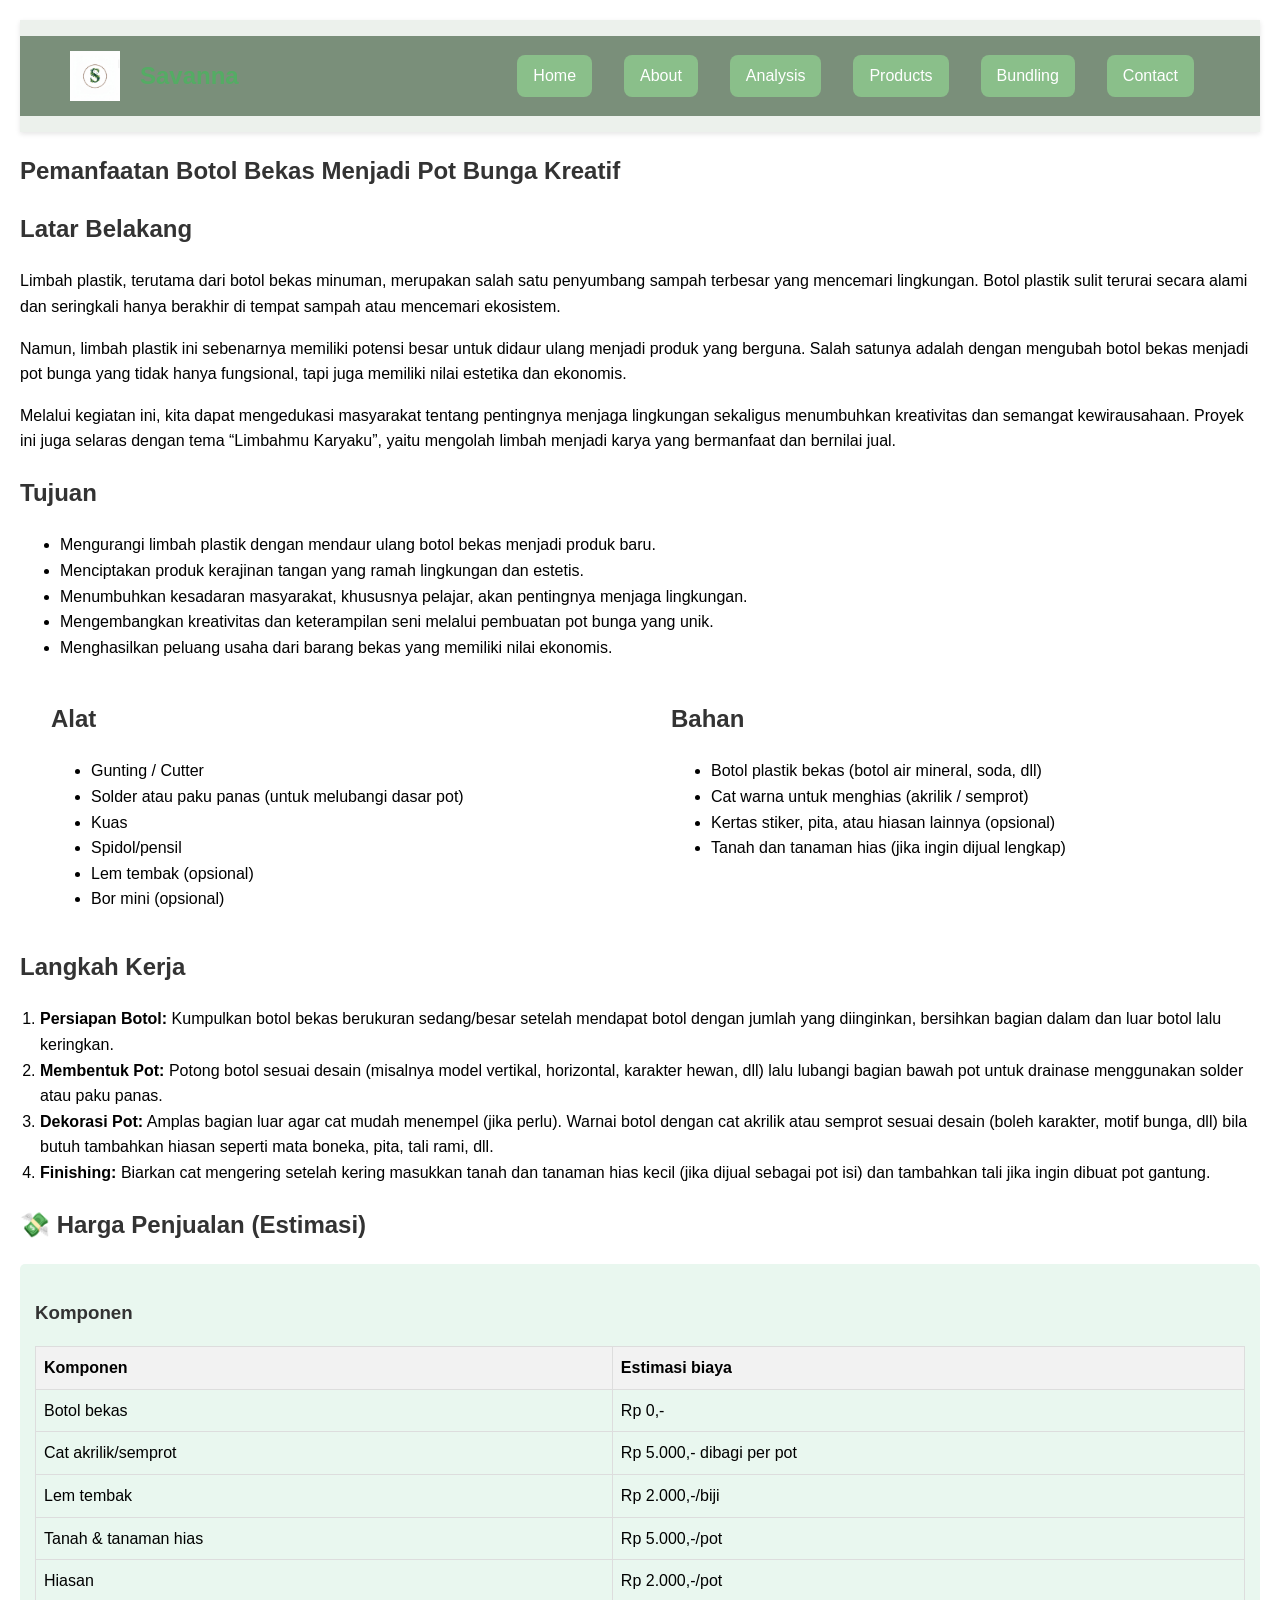
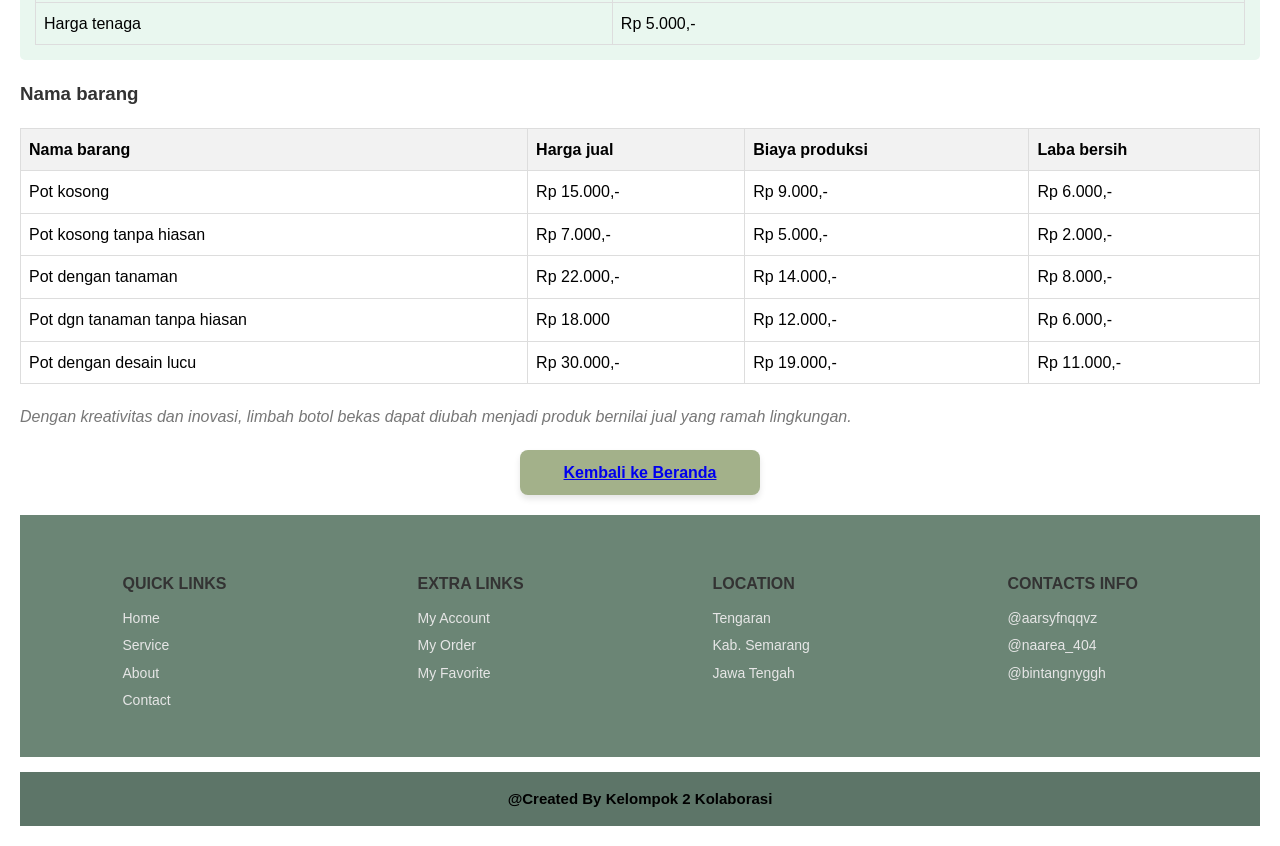
<file: pot bunga.html>
<!DOCTYPE html>
<html lang="id">
<head>
    <meta charset="UTF-8">
    <meta name="viewport" content="width=device-width, initial-scale=1.0">
    <title>Pemanfaatan Botol Bekas Menjadi Pot Bunga Kreatif</title>
    <style>header {
    /* background-image: url('header-bg.jpg');  Add background image */
    background-size: cover; /* Cover the entire header */
    background-position: center; /* Center the image */ background-color:#c8d6c85a; /* Light green header */
    padding: 1rem 0;
    position: relative;
    top: 0;
    z-index: 100;
    box-shadow: 0 2px 5px rgba(0, 0, 0, 0.1);
}

.navbar {
    display: flex;
    align-items: center;
    justify-content: space-between;
    padding: 0 2rem;
    background-size: cover; /* Cover the entire navbar */
    background-position: center; /* Center the image */
    color: rgb(84, 172, 100); /* Ensure text is readable on the background */
    background-color: #c8d6c85a;
}

.logo-brand {
    display: flex;
    align-items: center;
}

.logo-brand img {
    width: 50px; /* Adjust as needed */
    margin-right: 10px;
}

.logo-brand h1 {
    font-size: 1.5rem;
    margin: 0;
    color: inherit; /* Inherit text color from navbar */
}

.nav-links {
    display: flex;
}

.nav-links a {
    color: rgb(97, 165, 90); /* Make the links white to stand out */
    text-decoration: none;
    margin: 0 1rem;
    transition: color 0.3s ease;
}

.nav-links a:hover {
    color: #00ff917d;
}

        body {
            font-family: Arial, sans-serif;
            margin: 20px;
            line-height: 1.6;
        }
        h1, h2, h3 {
            color: #333;
        }
        .section {
            margin-bottom: 20px;
        }
        .alat-bahan {
            display: flex;
            justify-content: space-around;
        }
        .alat, .bahan {
            width: 45%;
        }
        .langkah-kerja ol {
            list-style-type: decimal;
            padding-left: 20px;
        }
        .harga-penjualan table {
            width: 100%;
            border-collapse: collapse;
            margin-top: 10px;
        }
        .harga-penjualan th, .harga-penjualan td {
            border: 1px solid #ddd;
            padding: 8px;
            text-align: left;
        }
        .harga-penjualan th {
            background-color: #f2f2f2;
        }
        .info {
            background-color: #e9f7ef;
            padding: 15px;
            border-radius: 5px;
        }
        .conclusion {
            font-style: italic;
            color: #777;
        }
        style.css utama */
    body {
        background-color: #e9f0ea; /* Mirip dengan --body-bg-light */
    }
    .detail-container {
        max-width: 900px;
        margin: 50px auto;
        padding: 40px;
        background-color: white;
        border-radius: 8px;
        box-shadow: 0 2px 4px rgba(0,0,0,0.1);
    }
    .detail-container h1 {
        color: #73846b; 
        margin-bottom: 20px;
        text-align: center;
        font-size: 32px;
    }
    .detail-container p {
        margin-bottom: 15px;
        text-align: justify;
        line-height: 1.7;
    }
    /* Styling Navbar di detail.html (Meniru style.css) */
    .navbar {
        background-color: #7a8f7a; 
        padding: 15px 50px;
        display: flex;
        justify-content: space-between;
        align-items: center;
    }
    .logo-brand {
        display: flex;
        align-items: center;
        gap: 10px;
    }
    .nav-links {
        list-style: none;
    }
    .nav-links a {
        text-decoration: none;
        color: white;
        font-weight: 500;
        padding: 8px 16px;
        background-color: #8abf8a;
        border-radius: 8px;
    }
    .btn {
        display: inline-block;
        background-color: #7a8f7a;
        color: white;
        padding: 10px 25px;
        border-radius: 8px;
        text-decoration: none;
        font-weight: 500;
    }
    .home-button {
        display: block; 
    width: 200px; 
    margin: 15px auto 20px auto;
    text-decoration: none;
    padding: 10px 20px;
    font-family: Arial, sans-serif;
    font-size: 16px;
    font-weight: bold;
    border-radius: 8px;
    background-color: #a3b18a;
    color: #1e4d1e;
    box-shadow: 0 4px 6px rgba(0, 0, 0, 0.1);
    text-align: center; /
    }
    .footer-content {
      display: flex;
      justify-content: space-around;
      padding: 30px;
      flex-wrap: wrap;
      background-color: #6b8575;
    }

    .column {
      min-width: 150px;
      padding: 10px;
      text-align: left;
    }

    .column h3 {
      margin-bottom: 10px;
      font-size: 16px;
      font-weight: bold;
      text-transform: uppercase;
    }

    .column a, .column p {
      display: block;
      margin: 5px 0;
      font-size: 14px;
      color: #e6e6e6;
      text-decoration: none;
    }

    .column a:hover {
      color: white;
      text-decoration: underline;
    }

    /* BAGIAN CREATED */
    .footer-bottom {
      margin-top: 15px;
      text-align: center;
      padding: 15px;
      font-size: 15px;
      font-weight: bold;
      background-color: #5d7568;
    }

    /* RESPONSIVE UNTUK HP */
    @media (max-width: 768px) {
      .team-section {
        flex-wrap: wrap;
      }
      .footer-content {
        flex-direction: column;
        text-align: center;
      }
    }
  </style>
    </style>
</head>
<header>
   <nav class="navbar">
        <div class="logo-brand">
            <img src="logo savanna.jpg" alt="Logo Savanna">
            <h1>Savanna</h1>
        </div>
        <div class="nav-links">
            <a href="index.html#home" class="nav-item">Home</a>
            <a href="index.html#about">About</a>
            <a href="index.html#analysis">Analysis</a>
            <a href="index.html#product">Products</a>
            <a href="index.html#bundling">Bundling</a>
            <a href="index.html#contact">Contact</a>
        </div>
    </nav>
</header>
<body>
    <article>
        <h1>Pemanfaatan Botol Bekas Menjadi Pot Bunga Kreatif</h1>

        <section class="section latar-belakang">
            <h2>Latar Belakang</h2>
            <p>Limbah plastik, terutama dari botol bekas minuman, merupakan salah satu penyumbang sampah terbesar yang mencemari lingkungan. Botol plastik sulit terurai secara alami dan seringkali hanya berakhir di tempat sampah atau mencemari ekosistem.</p>
            <p>Namun, limbah plastik ini sebenarnya memiliki potensi besar untuk didaur ulang menjadi produk yang berguna. Salah satunya adalah dengan mengubah botol bekas menjadi pot bunga yang tidak hanya fungsional, tapi juga memiliki nilai estetika dan ekonomis.</p>
            <p>Melalui kegiatan ini, kita dapat mengedukasi masyarakat tentang pentingnya menjaga lingkungan sekaligus menumbuhkan kreativitas dan semangat kewirausahaan. Proyek ini juga selaras dengan tema “Limbahmu Karyaku”, yaitu mengolah limbah menjadi karya yang bermanfaat dan bernilai jual.</p>
        </section>

        <section class="section tujuan">
            <h2>Tujuan</h2>
            <ul>
                <li>Mengurangi limbah plastik dengan mendaur ulang botol bekas menjadi produk baru.</li>
                <li>Menciptakan produk kerajinan tangan yang ramah lingkungan dan estetis.</li>
                <li>Menumbuhkan kesadaran masyarakat, khususnya pelajar, akan pentingnya menjaga lingkungan.</li>
                <li>Mengembangkan kreativitas dan keterampilan seni melalui pembuatan pot bunga yang unik.</li>
                <li>Menghasilkan peluang usaha dari barang bekas yang memiliki nilai ekonomis.</li>
            </ul>
        </section>

        <section class="section alat-bahan">
            <div class="alat">
                <h2>Alat</h2>
                <ul>
                    <li>Gunting / Cutter</li>
                    <li>Solder atau paku panas (untuk melubangi dasar pot)</li>
                    <li>Kuas</li>
                    <li>Spidol/pensil</li>
                    <li>Lem tembak (opsional)</li>
                    <li>Bor mini (opsional)</li>
                </ul>
            </div>
            <div class="bahan">
                <h2>Bahan</h2>
                <ul>
                    <li>Botol plastik bekas (botol air mineral, soda, dll)</li>
                    <li>Cat warna untuk menghias (akrilik / semprot)</li>
                    <li>Kertas stiker, pita, atau hiasan lainnya (opsional)</li>
                    <li>Tanah dan tanaman hias (jika ingin dijual lengkap)</li>
                </ul>
            </div>
        </section>

        <section class="section langkah-kerja">
            <h2>Langkah Kerja</h2>
            <ol>
                <li><strong>Persiapan Botol:</strong> Kumpulkan botol bekas berukuran sedang/besar setelah mendapat botol dengan jumlah yang diinginkan, bersihkan bagian dalam dan luar botol lalu keringkan.</li>
                <li><strong>Membentuk Pot:</strong> Potong botol sesuai desain (misalnya model vertikal, horizontal, karakter hewan, dll) lalu lubangi bagian bawah pot untuk drainase menggunakan solder atau paku panas.</li>
                <li><strong>Dekorasi Pot:</strong> Amplas bagian luar agar cat mudah menempel (jika perlu). Warnai botol dengan cat akrilik atau semprot sesuai desain (boleh karakter, motif bunga, dll) bila butuh tambahkan hiasan seperti mata boneka, pita, tali rami, dll.</li>
                <li><strong>Finishing:</strong> Biarkan cat mengering setelah kering masukkan tanah dan tanaman hias kecil (jika dijual sebagai pot isi) dan tambahkan tali jika ingin dibuat pot gantung.</li>
            </ol>
        </section>

        <section class="section harga-penjualan">
            <h2>💸 Harga Penjualan (Estimasi)</h2>
            <div class="info">
                <h3>Komponen</h3>
                <table>
                    <thead>
                        <tr>
                            <th>Komponen</th>
                            <th>Estimasi biaya</th>
                        </tr>
                    </thead>
                    <tbody>
                        <tr>
                            <td>Botol bekas</td>
                            <td>Rp 0,-</td>
                        </tr>
                        <tr>
                            <td>Cat akrilik/semprot</td>
                            <td>Rp 5.000,- dibagi per pot</td>
                        </tr>
                        <tr>
                            <td>Lem tembak</td>
                            <td>Rp 2.000,-/biji</td>
                        </tr>
                        <tr>
                            <td>Tanah & tanaman hias</td>
                            <td>Rp 5.000,-/pot</td>
                        </tr>
                        <tr>
                            <td>Hiasan</td>
                            <td>Rp 2.000,-/pot</td>
                        </tr>
                        <tr>
                            <td>Harga tenaga</td>
                            <td>Rp 5.000,-</td>
                        </tr>
                    </tbody>
                </table>
            </div>
            <h3>Nama barang</h3>
            <table>
                <thead>
                    <tr>
                        <th>Nama barang</th>
                        <th>Harga jual</th>
                        <th>Biaya produksi</th>
                        <th>Laba bersih</th>
                    </tr>
                </thead>
                <tbody>
                    <tr>
                        <td>Pot kosong</td>
                        <td>Rp 15.000,-</td>
                        <td>Rp 9.000,-</td>
                        <td>Rp 6.000,-</td>
                    </tr>
                    <tr>
                        <td>Pot kosong tanpa hiasan</td>
                        <td>Rp 7.000,-</td>
                        <td>Rp 5.000,-</td>
                        <td>Rp 2.000,-</td>
                    </tr>
                    <tr>
                        <td>Pot dengan tanaman</td>
                        <td>Rp 22.000,-</td>
                        <td>Rp 14.000,-</td>
                        <td>Rp 8.000,-</td>
                    </tr>
                    <tr>
                        <td>Pot dgn tanaman tanpa hiasan</td>
                        <td>Rp 18.000</td>
                        <td>Rp 12.000,-</td>
                        <td>Rp 6.000,-</td>
                    </tr>
                    <tr>
                        <td>Pot dengan desain lucu</td>
                        <td>Rp 30.000,-</td>
                        <td>Rp 19.000,-</td>
                        <td>Rp 11.000,-</td>
                    </tr>
                </tbody>
            </table>
        </section>

        <section class="section conclusion">
            <p>Dengan kreativitas dan inovasi, limbah botol bekas dapat diubah menjadi produk bernilai jual yang ramah lingkungan.</p>
        </section>
    </article>
         <div class="home-button">
        <a href="index.html" class="kembali-link">
            Kembali ke Beranda
        </a>
    </div>
</div>
</body>
<footer>
  <div class="footer-content">
    <div class="column">
      <h3>Quick Links</h3>
      <a href="#">Home</a>
      <a href="#">Service</a>
      <a href="#">About</a>
      <a href="#">Contact</a>
    </div>

    <div class="column">
      <h3>Extra Links</h3>
      <a href="#">My Account</a>
      <a href="#">My Order</a>
      <a href="#">My Favorite</a>
    </div>

    <div class="column">
      <h3>Location</h3>
      <p>Tengaran</p>
      <p>Kab. Semarang</p>
      <p>Jawa Tengah</p>
    </div>

    <div class="column">
      <h3>Contacts Info</h3>
      <p><a href="https://instagram.com/aarsyfnqqvz" target="_blank">@aarsyfnqqvz</a></p>
      <p><a href="https://instagram.com/sweetyana_404" target="_blank">@naarea_404</a></p>
      <p><a href="https://instagram.com/bintangnyggh" target="_blank">@bintangnyggh</a></p>
    </div>
  </div>

  <!-- CREATED -->
  <div class="footer-bottom">
    @Created By Kelompok 2 Kolaborasi
  </div>

</footer>
</html>
</file>
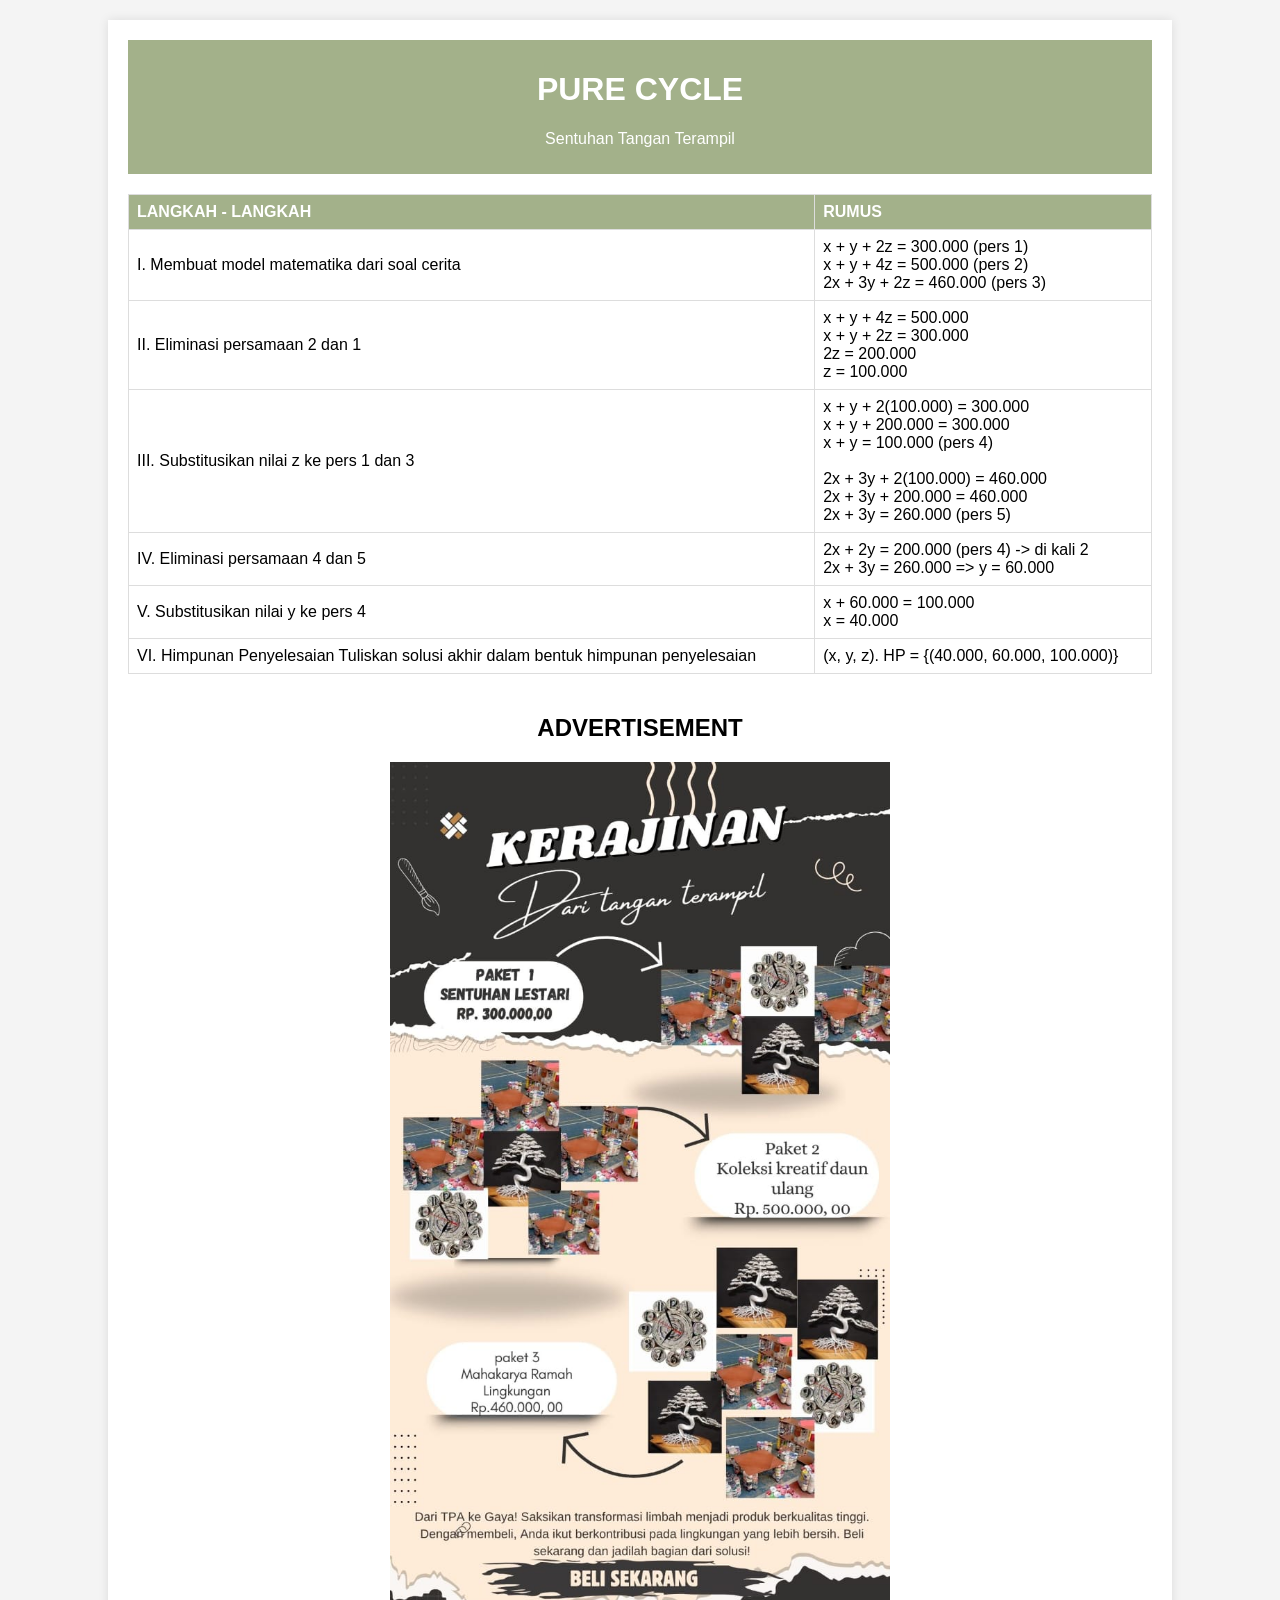
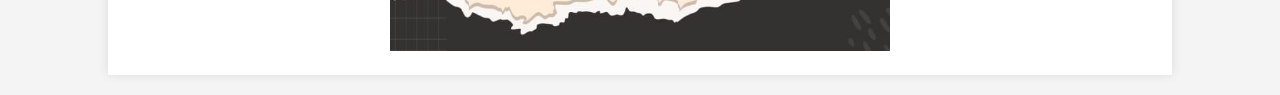
<file: pure.html>
<!DOCTYPE html>
<html lang="id">
<head>
    <meta charset="UTF-8">
    <meta name="viewport" content="width=device-width, initial-scale=1.0">
    <title>Pure Cycle - Sentuhan Tangan Terampil</title>
    <style>
        body {
            font-family: Arial, sans-serif;
            background-color: #f4f4f4;
            margin: 0;
            padding: 0;
        }
        .container {
            width: 80%;
            margin: 20px auto;
            background-color: #fff;
            padding: 20px;
            box-shadow: 0 0 10px rgba(0, 0, 0, 0.1);
        }
        .header {
            background-color: #a3b18a;
            color: white;
            text-align: center;
            padding: 10px;
            margin-bottom: 20px;
        }
        .table-container {
            overflow-x: auto;
        }
        table {
            width: 100%;
            border-collapse: collapse;
            margin-bottom: 20px;
        }
        th, td {
            border: 1px solid #ddd;
            padding: 8px;
            text-align: left;
        }
        th {
            background-color: #a3b18a;
            color: white;
        }
        .advertisement {
            text-align: center;
        }
        .advertisement img {
            max-width: 100%;
            height: auto;
        }
    </style>
</head>
<body>
    <div class="container">
        <div class="header">
            <h1>PURE CYCLE</h1>
            <p>Sentuhan Tangan Terampil</p>
        </div>

        <div class="table-container">
            <table>
                <thead>
                    <tr>
                        <th>LANGKAH - LANGKAH</th>
                        <th>RUMUS</th>
                    </tr>
                </thead>
                <tbody>
                    <tr>
                        <td>I. Membuat model matematika dari soal cerita</td>
                        <td>
                            x + y + 2z = 300.000 (pers 1)<br>
                            x + y + 4z = 500.000 (pers 2)<br>
                            2x + 3y + 2z = 460.000 (pers 3)
                        </td>
                    </tr>
                    <tr>
                        <td>II. Eliminasi persamaan 2 dan 1</td>
                        <td>
                            x + y + 4z = 500.000<br>
                            x + y + 2z = 300.000<br>
                            2z = 200.000<br>
                            z = 100.000
                        </td>
                    </tr>
                    <tr>
                        <td>III. Substitusikan nilai z ke pers 1 dan 3</td>
                        <td>
                            x + y + 2(100.000) = 300.000<br>
                            x + y + 200.000 = 300.000<br>
                            x + y = 100.000 (pers 4)<br><br>
                            2x + 3y + 2(100.000) = 460.000<br>
                            2x + 3y + 200.000 = 460.000<br>
                            2x + 3y = 260.000 (pers 5)
                        </td>
                    </tr>
                    <tr>
                        <td>IV. Eliminasi persamaan 4 dan 5</td>
                        <td>
                            2x + 2y = 200.000 (pers 4) -> di kali 2<br>
                            2x + 3y = 260.000 => y = 60.000
                        </td>
                    </tr>
                    <tr>
                        <td>V. Substitusikan nilai y ke pers 4</td>
                        <td>
                            x + 60.000 = 100.000<br>
                            x = 40.000
                        </td>
                    </tr>
                    <tr>
                        <td>VI. Himpunan Penyelesaian Tuliskan solusi akhir dalam bentuk himpunan penyelesaian</td>
                        <td>
                            (x, y, z). HP = {(40.000, 60.000, 100.000)}
                        </td>
                    </tr>
                </tbody>
            </table>
        </div>

        <div class="advertisement">
            <h2>ADVERTISEMENT</h2>
            <!-- Ganti URL di bawah ini dengan URL gambar advertisement Anda -->
            <img src="iklan 09.jpg" alt="Advertisement" style="width: 500px;">
        </div>
    </div>
</body>
</html>
</file>
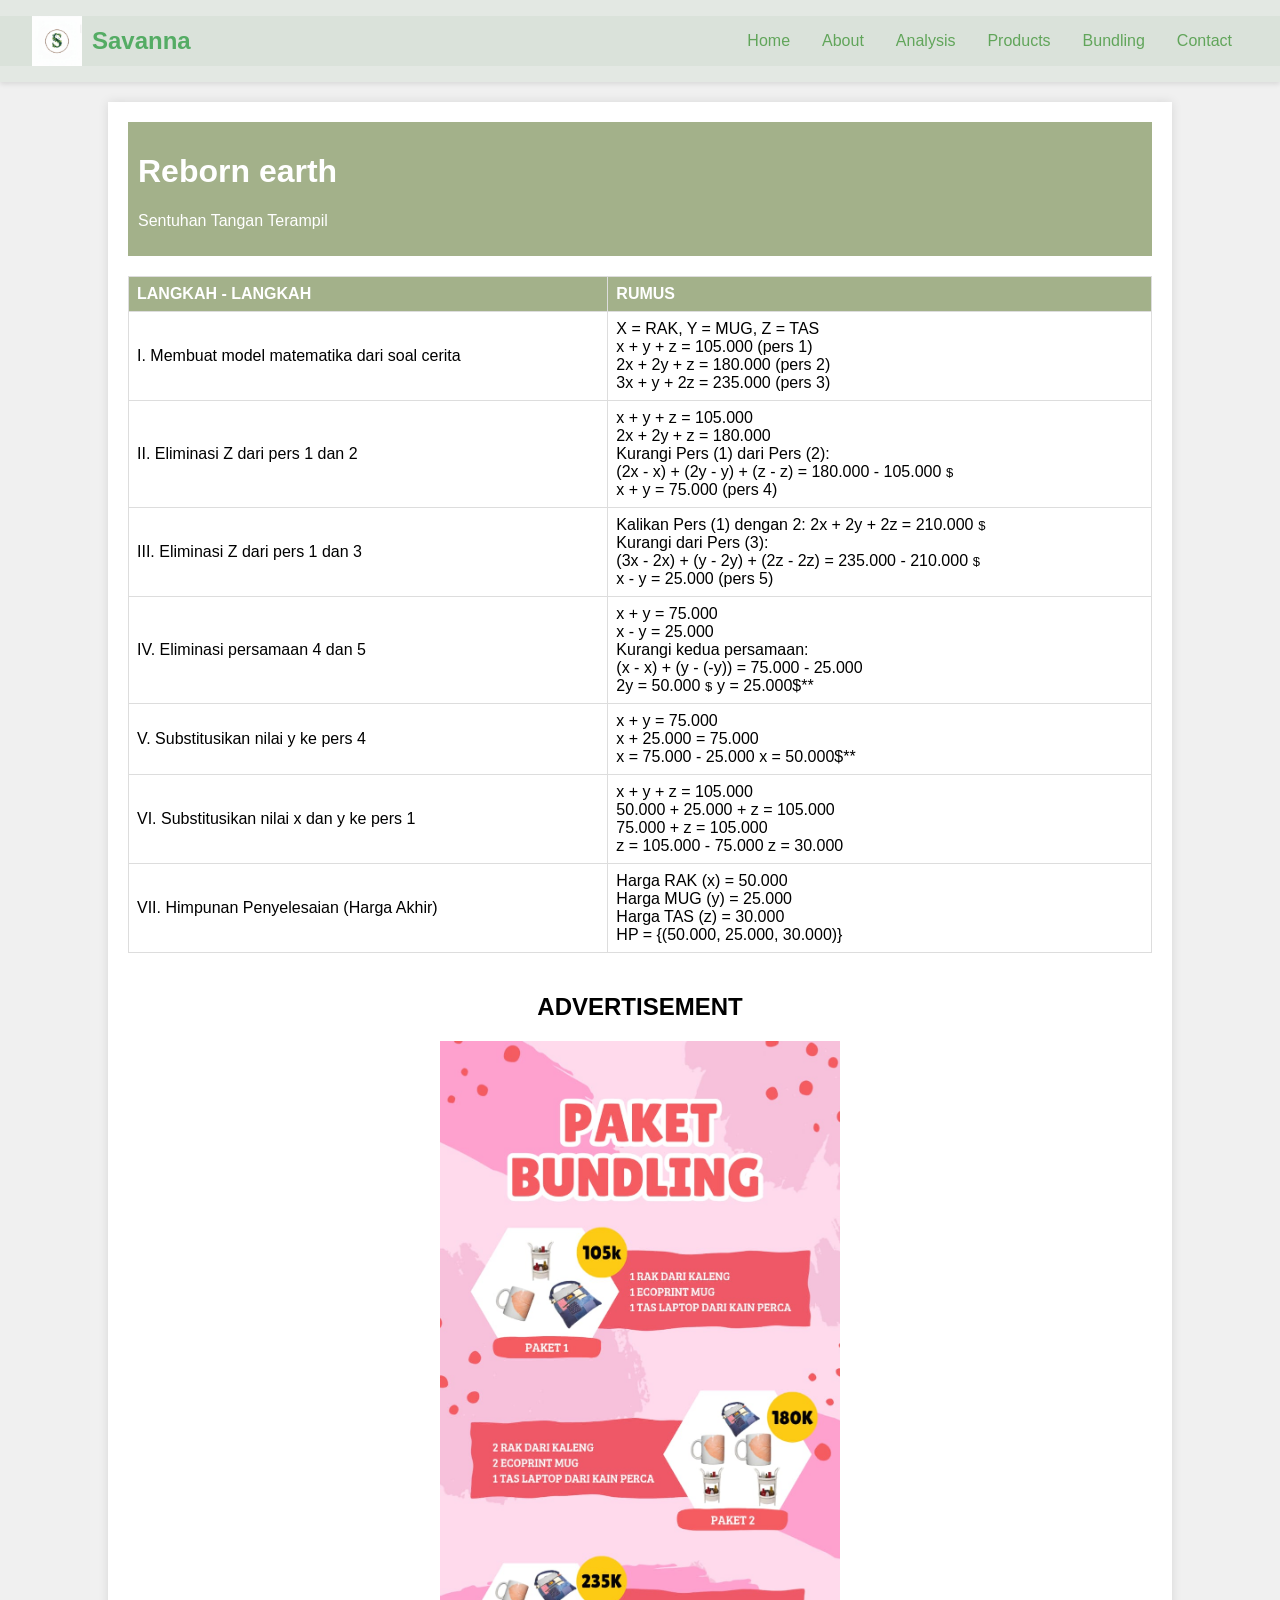
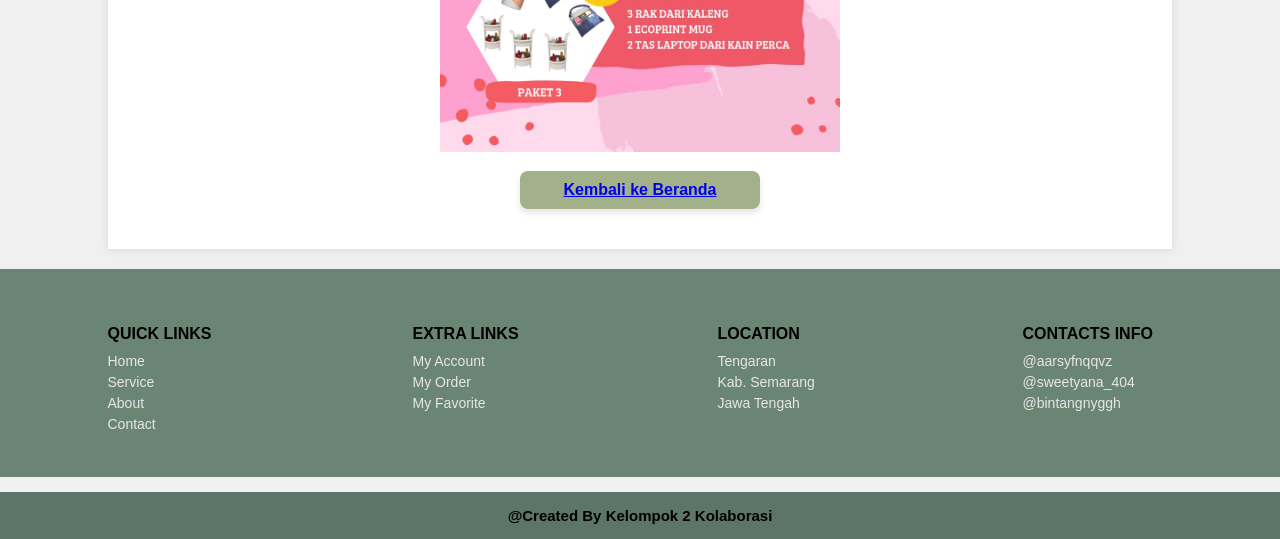
<file: reborn.html>
<!DOCTYPE html>
<html lang="id">
<head>
    <meta charset="UTF-8">
    <meta name="viewport" content="width=device-width, initial-scale=1.0">
    <title>Pure Cycle - Sentuhan Tangan Terampil</title>
    <style>
        header {
    /* background-image: url('header-bg.jpg');  Add background image */
    background-size: cover; /* Cover the entire header */
    background-position: center; /* Center the image */ background-color:#c8d6c85a; /* Light green header */
    padding: 1rem 0;
    position: relative;
    top: 0;
    z-index: 100;
    box-shadow: 0 2px 5px rgba(0, 0, 0, 0.1);
}

.navbar {
    display: flex;
    align-items: center;
    justify-content: space-between;
    padding: 0 2rem;
    background-size: cover; /* Cover the entire navbar */
    background-position: center; /* Center the image */
    color: rgb(84, 172, 100); /* Ensure text is readable on the background */
    background-color: #c8d6c85a;
}

.logo-brand {
    display: flex;
    align-items: center;
}

.logo-brand img {
    width: 50px; /* Adjust as needed */
    margin-right: 10px;
}

.logo-brand h1 {
    font-size: 1.5rem;
    margin: 0;
    color: inherit; /* Inherit text color from navbar */
}

.nav-links {
    display: flex;
}

.nav-links a {
    color: rgb(97, 165, 90); /* Make the links white to stand out */
    text-decoration: none;
    margin: 0 1rem;
    transition: color 0.3s ease;
}

.nav-links a:hover {
    color: #00ff917d;
}
        body {
            font-family: Arial, sans-serif;
            background-color: #f0f0f0;
            margin: 0;
            padding: 0;
        }
        .container {
            width: 80%;
            margin: 20px auto;
            background-color: #fff;
            padding: 20px;
            box-shadow: 0 0 10px rgba(0, 0, 0, 0.1);
        }
        .header {
            background-color: #a3b18a;
            color: #fff;
            text-align: left;
            padding: 10px;
            margin-bottom: 20px;
        }
        .table-container {
            overflow-x: auto;
        }
        table {
            width: 100%;
            border-collapse: collapse;
            margin-bottom: 20px;
        }
        th, td {
            border: 1px solid #ddd;
            padding: 8px;
            text-align: left;
        }
        th {
            background-color: #a3b18a;
            color: white;
        }
        .advertisement {
            text-align: center;
        }
        .advertisement img {
            max-width: 100%;
            height: auto;
        }
        .money {
            font-family: monospace;
        }
        .home-button {
        display: block; 
    width: 200px; 
    margin: 15px auto 20px auto;
    text-decoration: none;
    padding: 10px 20px;
    font-family: Arial, sans-serif;
    font-size: 16px;
    font-weight: bold;
    border-radius: 8px;
    background-color: #a3b18a;
    color: #1e4d1e;
    box-shadow: 0 4px 6px rgba(0, 0, 0, 0.1);
    text-align: center; /
    }

        .footer-content {
      display: flex;
      justify-content: space-around;
      padding: 30px;
      flex-wrap: wrap;
      background-color: #6b8575;
    }

    .column {
      min-width: 150px;
      padding: 10px;
      text-align: left;
    }

    .column h3 {
      margin-bottom: 10px;
      font-size: 16px;
      font-weight: bold;
      text-transform: uppercase;
    }

    .column a, .column p {
      display: block;
      margin: 5px 0;
      font-size: 14px;
      color: #e6e6e6;
      text-decoration: none;
    }

    .column a:hover {
      color: white;
      text-decoration: underline;
    }

    /* BAGIAN CREATED */
    .footer-bottom {
      margin-top: 15px;
      text-align: center;
      padding: 15px;
      font-size: 15px;
      font-weight: bold;
      background-color: #5d7568;
    }

    /* RESPONSIVE UNTUK HP */
    @media (max-width: 768px) {
      .team-section {
        flex-wrap: wrap;
      }
      .footer-content {
        flex-direction: column;
        text-align: center;
      }
    }
    </style>
</head>
<body>
    <header>
   <nav class="navbar">
        <div class="logo-brand">
            <img src="logo savanna.jpg" alt="Logo Savanna">
            <h1>Savanna</h1>
        </div>
        <div class="nav-links">
            <a href="index.html#home" class="nav-item">Home</a>
            <a href="index.html#about">About</a>
            <a href="index.html#analysis">Analysis</a>
            <a href="index.html#product">Products</a>
            <a href="index.html#bundling">Bundling</a>
            <a href="index.html#contact">Contact</a>
        </div>
    </nav>
</header>
    <div class="container">
        <div class="header">
            <h1>Reborn earth</h1>
            <p>Sentuhan Tangan Terampil</p>
        </div>

        <div class="table-container">
            <table>
                <thead>
                    <tr>
                        <th>LANGKAH - LANGKAH</th>
                        <th>RUMUS</th>
                    </tr>
                </thead>
                <tbody>
                    <tr>
                        <td>I. Membuat model matematika dari soal cerita</td>
                        <td>
                             X = RAK, Y = MUG, Z = TAS<br>
                            <span class="money"></span>x + y + z = 105.000 <span class="money"></span> (pers 1)<br>
                            <span class="money"></span>2x + 2y + z = 180.000 <span class="money"></span> (pers 2)<br>
                            <span class="money"></span>3x + y + 2z = 235.000 <span class="money"></span> (pers 3)
                        </td>
                    </tr>
                    <tr>
                        <td>II. Eliminasi Z dari pers 1 dan 2</td>
                        <td>
                            <span class="money"></span>x + y + z = 105.000 <span class="money"></span><br>
                            <span class="money"></span>2x + 2y + z = 180.000 <span class="money"></span><br>
                            Kurangi Pers (1) dari Pers (2):<br>
                            <span class="money"></span>(2x - x) + (2y - y) + (z - z) = 180.000 - 105.000 <span class="money">$</span><br>
                            <span class="money"></span>x + y = 75.000 <span class="money"></span> (pers 4)
                        </td>
                    </tr>
                    <tr>
                        <td>III. Eliminasi Z dari pers 1 dan 3</td>
                        <td>
                            Kalikan Pers (1) dengan 2: <span class="money"></span>2x + 2y + 2z = 210.000 <span class="money">$</span><br>
                            Kurangi dari Pers (3):<br>
                            <span class="money"></span>(3x - 2x) + (y - 2y) + (2z - 2z) = 235.000 - 210.000 <span class="money">$</span><br>
                            <span class="money"></span>x - y = 25.000 <span class="money"></span> (pers 5)
                        </td>
                    </tr>
                    <tr>
                        <td>IV. Eliminasi persamaan 4 dan 5</td>
                        <td>
                            <span class="money"></span>x + y = 75.000 <span class="money"></span><br>
                            <span class="money"></span>x - y = 25.000 <span class="money"></span><br>
                            Kurangi kedua persamaan:<br>
                            <span class="money"></span>(x - x) + (y - (-y)) = 75.000 - 25.000 <span class="money"></span><br>
                            <span class="money"></span>2y = 50.000 <span class="money">$</span> y = 25.000$**
                        </td>
                    </tr>
                    <tr>
                        <td>V. Substitusikan nilai y ke pers 4</td>
                        <td>
                            <span class="money"></span>x + y = 75.000 <span class="money"></span><br>
                            <span class="money"></span>x + 25.000 = 75.000 <span class="money"></span><br>
                            <span class="money"></span>x = 75.000 - 25.000 <span class="money"></span>x = 50.000$**
                        </td>
                    </tr>
                    <tr>
                        <td>VI. Substitusikan nilai x dan y ke pers 1</td>
                        <td>
                            <span class="money"></span>x + y + z = 105.000 <span class="money"></span><br>
                            <span class="money"></span>50.000 + 25.000 + z = 105.000 <span class="money"></span><br>
                            <span class="money"></span>75.000 + z = 105.000 <span class="money"></span><br>
                            <span class="money"></span>z = 105.000 - 75.000 <span class="money"></span> z = 30.000
                        </td>
                    </tr>
                    <tr>
                        <td>VII. Himpunan Penyelesaian (Harga Akhir)</td>
                        <td>
                            Harga RAK (x) = <span class="money"></span>50.000 <span class="money"></span><br>
                            Harga MUG (y) = <span class="money"></span>25.000 <span class="money"></span><br>
                            Harga TAS (z) = <span class="money"></span>30.000 <span class="money"></span><br>
                            HP = {(<span class="money"></span>50.000, 25.000, 30.000<span class="money"></span>)}
                        </td>
                    </tr>
                </tbody>
            </table>
        </div>
        <div class="advertisement">
            <h2>ADVERTISEMENT</h2>
            <img src="paketteegar.jpg" alt="Advertisement" style="width: 400px;">
        </div>
    <div class="home-button">
        <a href="index.html" class="kembali-link">
            Kembali ke Beranda
        </a>
    </div>
</div>
</body> 
<footer>
  <div class="footer-content">
    <div class="column">
      <h3>Quick Links</h3>
      <a href="#">Home</a>
      <a href="#">Service</a>
      <a href="#">About</a>
      <a href="#">Contact</a>
    </div>

    <div class="column">
      <h3>Extra Links</h3>
      <a href="#">My Account</a>
      <a href="#">My Order</a>
      <a href="#">My Favorite</a>
    </div>

    <div class="column">
      <h3>Location</h3>
      <p>Tengaran</p>
      <p>Kab. Semarang</p>
      <p>Jawa Tengah</p>
    </div>

    <div class="column">
      <h3>Contacts Info</h3>
      <p><a href="https://instagram.com/aarsyfnqqvz" target="_blank">@aarsyfnqqvz</a></p>
      <p><a href="https://instagram.com/naarea_404" target="_blank">@sweetyana_404</a></p>
      <p><a href="https://instagram.com/bintangnyggh" target="_blank">@bintangnyggh</a></p>
    </div>
  </div>

  <!-- CREATED -->
  <div class="footer-bottom">
    @Created By Kelompok 2 Kolaborasi
  </div>

</footer>

</html>
</file>
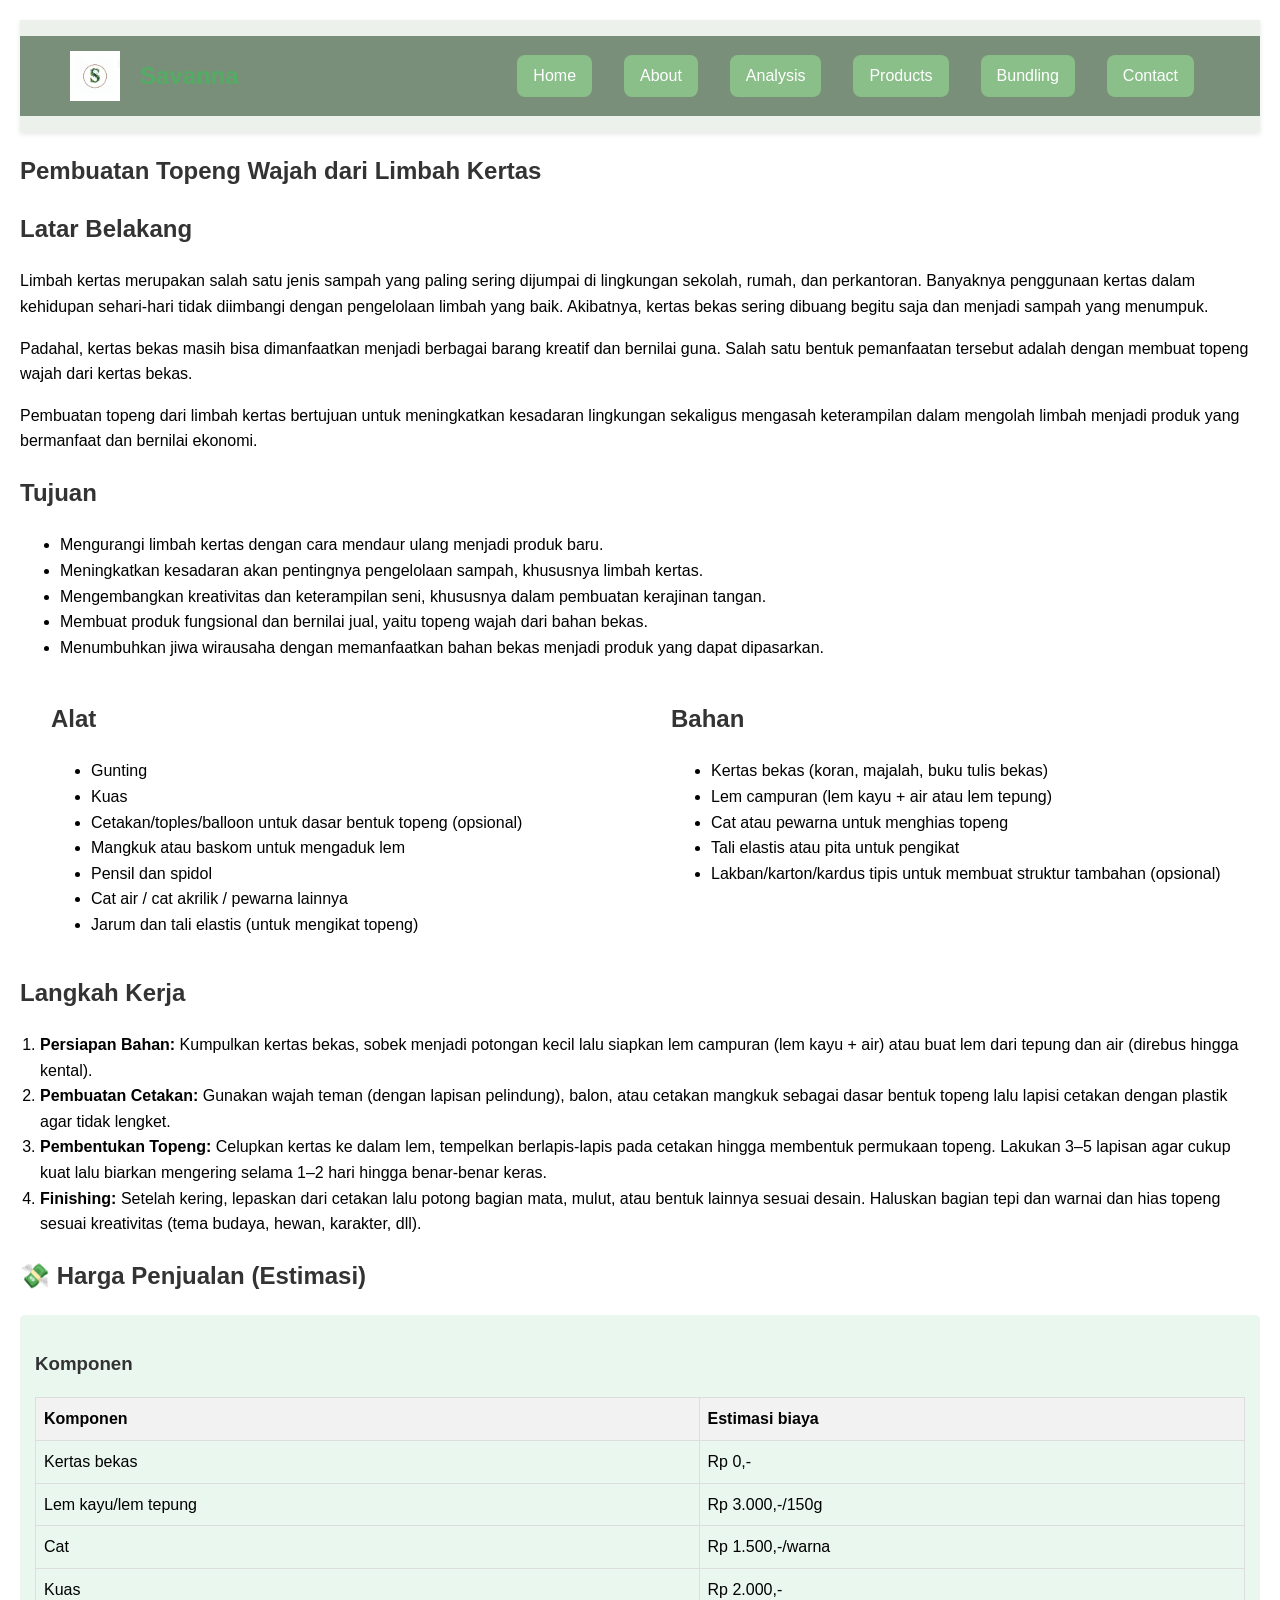
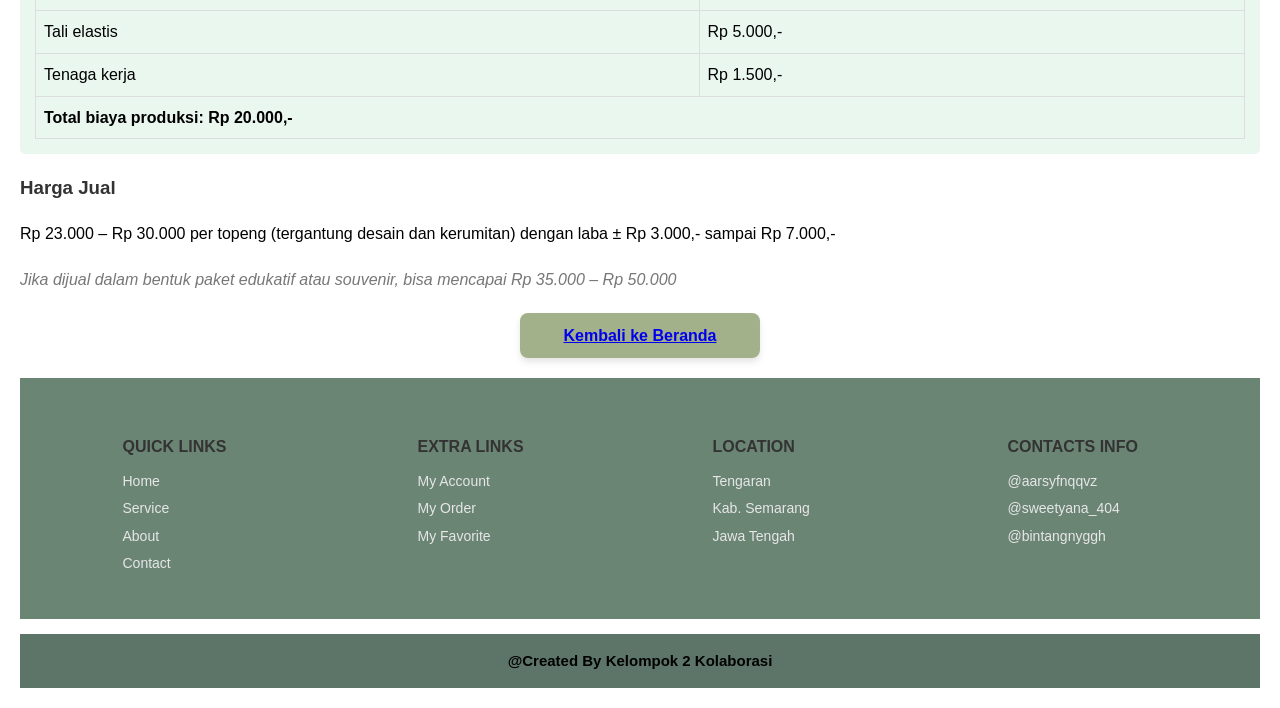
<file: topeng.html>
<!DOCTYPE html>
<html lang="id">
<head>
    <meta charset="UTF-8">
    <meta name="viewport" content="width=device-width, initial-scale=1.0">
    <title>Pembuatan Topeng Wajah dari Limbah Kertas</title>
    <style>
        header {
    /* background-image: url('header-bg.jpg');  Add background image */
    background-size: cover; /* Cover the entire header */
    background-position: center; /* Center the image */ background-color:#c8d6c85a; /* Light green header */
    padding: 1rem 0;
    position: relative;
    top: 0;
    z-index: 100;
    box-shadow: 0 2px 5px rgba(0, 0, 0, 0.1);
}

.navbar {
    display: flex;
    align-items: center;
    justify-content: space-between;
    padding: 0 2rem;
    background-size: cover; /* Cover the entire navbar */
    background-position: center; /* Center the image */
    color: rgb(84, 172, 100); /* Ensure text is readable on the background */
    background-color: #c8d6c85a;
}

.logo-brand {
    display: flex;
    align-items: center;
}

.logo-brand img {
    width: 50px; /* Adjust as needed */
    margin-right: 10px;
}

.logo-brand h1 {
    font-size: 1.5rem;
    margin: 0;
    color: inherit; /* Inherit text color from navbar */
}

.nav-links {
    display: flex;
}

.nav-links a {
    color: rgb(97, 165, 90); /* Make the links white to stand out */
    text-decoration: none;
    margin: 0 1rem;
    transition: color 0.3s ease;
}

.nav-links a:hover {
    color: #00ff917d;
}
        body {
            font-family: Arial, sans-serif;
            margin: 20px;
            line-height: 1.6;
        }
        h1, h2, h3 {
            color: #333;
        }
        .section {
            margin-bottom: 20px;
        }
        .alat-bahan {
            display: flex;
            justify-content: space-around;
        }
        .alat, .bahan {
            width: 45%;
        }
        .langkah-kerja ol {
            list-style-type: decimal;
            padding-left: 20px;
        }
        .harga-penjualan table {
            width: 100%;
            border-collapse: collapse;
            margin-top: 10px;
        }
        .harga-penjualan th, .harga-penjualan td {
            border: 1px solid #ddd;
            padding: 8px;
            text-align: left;
        }
        .harga-penjualan th {
            background-color: #f2f2f2;
        }
        .info {
            background-color: #e9f7ef;
            padding: 15px;
            border-radius: 5px;
        }
        .conclusion {
            font-style: italic;
            color: #777;
        }
        style.css utama */
    body {
        background-color: #e9f0ea; /* Mirip dengan --body-bg-light */
    }
    .detail-container {
        max-width: 900px;
        margin: 50px auto;
        padding: 40px;
        background-color: white;
        border-radius: 8px;
        box-shadow: 0 2px 4px rgba(0,0,0,0.1);
    }
    .detail-container h1 {
        color: #73846b; 
        margin-bottom: 20px;
        text-align: center;
        font-size: 32px;
    }
    .detail-container p {
        margin-bottom: 15px;
        text-align: justify;
        line-height: 1.7;
    }
    /* Styling Navbar di detail.html (Meniru style.css) */
    .navbar {
        background-color: #7a8f7a; 
        padding: 15px 50px;
        display: flex;
        justify-content: space-between;
        align-items: center;
    }
    .logo-brand {
        display: flex;
        align-items: center;
        gap: 10px;
    }
    .nav-links {
        list-style: none;
    }
    .nav-links a {
        text-decoration: none;
        color: white;
        font-weight: 500;
        padding: 8px 16px;
        background-color: #8abf8a;
        border-radius: 8px;
    }
    .btn {
        display: inline-block;
        background-color: #7a8f7a;
        color: white;
        padding: 10px 25px;
        border-radius: 8px;
        text-decoration: none;
        font-weight: 500;
    }
    .home-button {
        display: block; 
    width: 200px; 
    margin: 15px auto 20px auto;
    text-decoration: none;
    padding: 10px 20px;
    font-family: Arial, sans-serif;
    font-size: 16px;
    font-weight: bold;
    border-radius: 8px;
    background-color: #a3b18a;
    color: #1e4d1e;
    box-shadow: 0 4px 6px rgba(0, 0, 0, 0.1);
    text-align: center; /
    }
    .footer-content {
      display: flex;
      justify-content: space-around;
      padding: 30px;
      flex-wrap: wrap;
      background-color: #6b8575;
    }

    .column {
      min-width: 150px;
      padding: 10px;
      text-align: left;
    }

    .column h3 {
      margin-bottom: 10px;
      font-size: 16px;
      font-weight: bold;
      text-transform: uppercase;
    }

    .column a, .column p {
      display: block;
      margin: 5px 0;
      font-size: 14px;
      color: #e6e6e6;
      text-decoration: none;
    }

    .column a:hover {
      color: white;
      text-decoration: underline;
    }

    /* BAGIAN CREATED */
    .footer-bottom {
      margin-top: 15px;
      text-align: center;
      padding: 15px;
      font-size: 15px;
      font-weight: bold;
      background-color: #5d7568;
    }

    /* RESPONSIVE UNTUK HP */
    @media (max-width: 768px) {
      .team-section {
        flex-wrap: wrap;
      }
      .footer-content {
        flex-direction: column;
        text-align: center;
      }
    }

    </style>
</head>
<header>
   <nav class="navbar">
        <div class="logo-brand">
            <img src="logo savanna.jpg" alt="Logo Savanna">
            <h1>Savanna</h1>
        </div>
        <div class="nav-links">
            <a href="index.html#home" class="nav-item">Home</a>
            <a href="index.html#about">About</a>
            <a href="index.html#analysis">Analysis</a>
            <a href="index.html#product">Products</a>
            <a href="index.html#bundling">Bundling</a>
            <a href="index.html#contact">Contact</a>
        </div>
    </nav>
</header>
<body>
    <article>
        <h1>Pembuatan Topeng Wajah dari Limbah Kertas</h1>

        <section class="section latar-belakang">
            <h2>Latar Belakang</h2>
            <p>Limbah kertas merupakan salah satu jenis sampah yang paling sering dijumpai di lingkungan sekolah, rumah, dan perkantoran. Banyaknya penggunaan kertas dalam kehidupan sehari-hari tidak diimbangi dengan pengelolaan limbah yang baik. Akibatnya, kertas bekas sering dibuang begitu saja dan menjadi sampah yang menumpuk.</p>
            <p>Padahal, kertas bekas masih bisa dimanfaatkan menjadi berbagai barang kreatif dan bernilai guna. Salah satu bentuk pemanfaatan tersebut adalah dengan membuat topeng wajah dari kertas bekas.</p>
            <p>Pembuatan topeng dari limbah kertas bertujuan untuk meningkatkan kesadaran lingkungan sekaligus mengasah keterampilan dalam mengolah limbah menjadi produk yang bermanfaat dan bernilai ekonomi.</p>
        </section>

        <section class="section tujuan">
            <h2>Tujuan</h2>
            <ul>
                <li>Mengurangi limbah kertas dengan cara mendaur ulang menjadi produk baru.</li>
                <li>Meningkatkan kesadaran akan pentingnya pengelolaan sampah, khususnya limbah kertas.</li>
                <li>Mengembangkan kreativitas dan keterampilan seni, khususnya dalam pembuatan kerajinan tangan.</li>
                <li>Membuat produk fungsional dan bernilai jual, yaitu topeng wajah dari bahan bekas.</li>
                <li>Menumbuhkan jiwa wirausaha dengan memanfaatkan bahan bekas menjadi produk yang dapat dipasarkan.</li>
            </ul>
        </section>

        <section class="section alat-bahan">
            <div class="alat">
                <h2>Alat</h2>
                <ul>
                    <li>Gunting</li>
                    <li>Kuas</li>
                    <li>Cetakan/toples/balloon untuk dasar bentuk topeng (opsional)</li>
                    <li>Mangkuk atau baskom untuk mengaduk lem</li>
                    <li>Pensil dan spidol</li>
                    <li>Cat air / cat akrilik / pewarna lainnya</li>
                    <li>Jarum dan tali elastis (untuk mengikat topeng)</li>
                </ul>
            </div>
            <div class="bahan">
                <h2>Bahan</h2>
                <ul>
                    <li>Kertas bekas (koran, majalah, buku tulis bekas)</li>
                    <li>Lem campuran (lem kayu + air atau lem tepung)</li>
                    <li>Cat atau pewarna untuk menghias topeng</li>
                    <li>Tali elastis atau pita untuk pengikat</li>
                    <li>Lakban/karton/kardus tipis untuk membuat struktur tambahan (opsional)</li>
                </ul>
            </div>
        </section>

        <section class="section langkah-kerja">
            <h2>Langkah Kerja</h2>
            <ol>
                <li><strong>Persiapan Bahan:</strong> Kumpulkan kertas bekas, sobek menjadi potongan kecil lalu siapkan lem campuran (lem kayu + air) atau buat lem dari tepung dan air (direbus hingga kental).</li>
                <li><strong>Pembuatan Cetakan:</strong> Gunakan wajah teman (dengan lapisan pelindung), balon, atau cetakan mangkuk sebagai dasar bentuk topeng lalu lapisi cetakan dengan plastik agar tidak lengket.</li>
                <li><strong>Pembentukan Topeng:</strong> Celupkan kertas ke dalam lem, tempelkan berlapis-lapis pada cetakan hingga membentuk permukaan topeng. Lakukan 3–5 lapisan agar cukup kuat lalu biarkan mengering selama 1–2 hari hingga benar-benar keras.</li>
                <li><strong>Finishing:</strong> Setelah kering, lepaskan dari cetakan lalu potong bagian mata, mulut, atau bentuk lainnya sesuai desain. Haluskan bagian tepi dan warnai dan hias topeng sesuai kreativitas (tema budaya, hewan, karakter, dll).</li>
            </ol>
        </section>

        <section class="section harga-penjualan">
            <h2>💸 Harga Penjualan (Estimasi)</h2>
            <div class="info">
                <h3>Komponen</h3>
                <table>
                    <thead>
                        <tr>
                            <th>Komponen</th>
                            <th>Estimasi biaya</th>
                        </tr>
                    </thead>
                    <tbody>
                        <tr>
                            <td>Kertas bekas</td>
                            <td>Rp 0,-</td>
                        </tr>
                        <tr>
                            <td>Lem kayu/lem tepung</td>
                            <td>Rp 3.000,-/150g</td>
                        </tr>
                        <tr>
                            <td>Cat</td>
                            <td>Rp 1.500,-/warna</td>
                        </tr>
                        <tr>
                            <td>Kuas</td>
                            <td>Rp 2.000,-</td>
                        </tr>
                        <tr>
                            <td>Tali elastis</td>
                            <td>Rp 5.000,-</td>
                        </tr>
                        <tr>
                            <td>Tenaga kerja</td>
                            <td>Rp 1.500,-</td>
                        </tr>
                        <tr>
                            <td colspan="2"><strong>Total biaya produksi: Rp 20.000,-</strong></td>
                        </tr>
                    </tbody>
                </table>
            </div>
            <h3>Harga Jual</h3>
            <p>Rp 23.000 – Rp 30.000 per topeng (tergantung desain dan kerumitan) dengan laba ± Rp 3.000,- sampai Rp 7.000,-</p>
        </section>

        <section class="section conclusion">
            <p>Jika dijual dalam bentuk paket edukatif atau souvenir, bisa mencapai Rp 35.000 – Rp 50.000</p>
        </section>
    </article>
        <div class="home-button">
        <a href="index.html" class="kembali-link">
            Kembali ke Beranda
        </a>
    </div>
</div>
</body>
    <footer>
  <div class="footer-content">
    <div class="column">
      <h3>Quick Links</h3>
      <a href="#">Home</a>
      <a href="#">Service</a>
      <a href="#">About</a>
      <a href="#">Contact</a>
    </div>

    <div class="column">
      <h3>Extra Links</h3>
      <a href="#">My Account</a>
      <a href="#">My Order</a>
      <a href="#">My Favorite</a>
    </div>

    <div class="column">
      <h3>Location</h3>
      <p>Tengaran</p>
      <p>Kab. Semarang</p>
      <p>Jawa Tengah</p>
    </div>

    <div class="column">
      <h3>Contacts Info</h3>
      <p><a href="https://instagram.com/aarsyfnqqvz" target="_blank">@aarsyfnqqvz</a></p>
      <p><a href="https://instagram.com/sweetyana_404" target="_blank">@sweetyana_404</a></p>
      <p><a href="https://instagram.com/bintangnyggh" target="_blank">@bintangnyggh</a></p>
    </div>
  </div>

  <!-- CREATED -->
  <div class="footer-bottom">
    @Created By Kelompok 2 Kolaborasi
  </div>

</footer>

</html>
</file>
<file: style1.css>
/* General Styles */
body {
    font-family: 'Arial', sans-serif;
    margin: 0;
    padding: 0;
    box-sizing: border-box;
    background-color: #f8f8f8; /* Light grey background */
}

/* Header and Navigation */
header {
    /* background-image: url('header-bg.jpg');  Add background image */
    background-size: cover; /* Cover the entire header */
    background-position: center; /* Center the image */ background-color:#c8d6c85a; /* Light green header */
    padding: 1rem 0;
    position: relative;
    top: 0;
    z-index: 100;
    box-shadow: 0 2px 5px rgba(0, 0, 0, 0.1);
}

.navbar {
    display: flex;
    align-items: center;
    justify-content: space-between;
    padding: 0 2rem;
    background-size: cover; /* Cover the entire navbar */
    background-position: center; /* Center the image */
    color: rgb(84, 172, 100); /* Ensure text is readable on the background */
    background-position: center; /* Center the image */ background-color:#c8d6c85a; /* Light green header */
    background-color: #c8d6c85a;
    position: fixed;
    width:100%;
}

.logo-brand {
    display: flex;
    align-items: center;
}

.logo-brand img {
    width: 50px; /* Adjust as needed */
    margin-right: 10px;
}

.logo-brand h1 {
    font-size: 1.5rem;
    margin: 0;
    color: inherit; /* Inherit text color from navbar */
}

.nav-links {
    display: flex;
}

.nav-links a {
    color: rgb(97, 165, 90); /* Make the links white to stand out */
    text-decoration: none;
    margin: 0 1rem;
    transition: color 0.3s ease;
}

.nav-links a:hover {
    color: #00ff917d;
}

/* Hero Section */
.hero {
    background-image: url("bg header.jpg"); /* Ganti dengan gambar yang sesuai */
    background-size: cover;
    background-position: center;
    color: rgb(248, 244, 244);
    text-align: center;
    padding: 5rem 2rem;
}

.hero h2 {
    font-size: 2.5rem;
    margin-bottom: 1rem;
    text-shadow: 2px 2px 4px rgba(0, 0, 0, 0.5); /* Add shadow for better readability */
}

.hero h3 {
    font-size: 1.5rem;
    margin-bottom: 1.5rem;
    text-shadow: 1px 1px 2px rgba(0, 0, 0, 0.5); /* Add shadow for better readability */
}

.hero .subtitle {
    font-size: 1.2rem;
    margin-bottom: 2rem;
    text-shadow: 1px 1px 2px rgba(0, 0, 0, 0.5); /* Add shadow for better readability */
}

.btn {
    display: inline-block;
    padding: 0.75rem 1.5rem;
    background-color: #3F5D3A; /* Green button */
    color: white;
    text-decoration: none;
    border-radius: 5px;
    transition: background-color 0.3s ease;
}

.btn:hover {
    background-color: #218838; /* Darker green on hover */
}

/* About Section */
.about {
    padding: 4rem 2rem;
    background-color: #f0ebeb; /* White background */
}

.about .container {
    max-width: 800px;
    margin: 0 auto;
    text-align: center;
}

.about h2 {
    font-size: 2rem;
    margin-bottom: 1.5rem;
}

.about p {
    font-size: 1.1rem;
    line-height: 1.6;
    margin-bottom: 1.5rem;
}

.about .images {
    display: flex;
    flex-direction: column;
    gap: 1rem;
    margin-bottom: 1.5rem;
}

.about .img-row {
    display: flex;
    justify-content: center;
    gap: 1rem;
}

.about .img-row img {
    width: 200px; /* Adjust as needed */
    border-radius: 5px;
    box-shadow: 0 2px 5px rgba(0, 0, 0, 0.1);
}

/* Analysis Section */
#analysis {
    padding: 4rem 2rem;
    background-image: url("bg analysis.jpg"); /* Add background image */
    background-size: cover; /* Cover the entire section */
    background-position: center; /* Center the image */

}

.analysis-h2 {
    font-size: 2rem;
    margin-bottom: 1.5rem;
    background-color: white;
    justify-content: center;
    text-align: center;

}

.analysis-container {
    display: flex;
    justify-content: center;
    gap: 2rem;
}

.analysis-item {
    width: 300px; /* Adjust as needed */
    background-color: #fff; /* White background */
    border-radius: 5px;
    box-shadow: 0 2px 5px rgba(0, 0, 0, 0.1);
    padding: 1rem;
}

.analysis-item img {
    width: 100%;
    border-radius: 5px;
    margin-bottom: 0.5rem;
}

.analysis-item .read-more-button {
    display: inline-block;
    padding: 0.5rem 1rem;
    background-color:#1E3F17; /* Green button */
    color: white;
    text-decoration: none;
    border-radius: 5px;
    transition: background-color 0.3s ease;
}
/*latest produk*/
/* Products Section /; / Tambahkan URL gambar di sini */
#products {
    padding: 4rem 2rem;
    background-color: #d0e8d0; /* Light green background */
    text-align: center;
}

#products h2 {
    font-size: 2rem;
    margin-bottom: 1.5rem;
    text-align: center;
}

.products-container {
    display: flex;
    flex-wrap: wrap;
    justify-content: center;
    gap: 2rem;
}

.product-item {
    width: 250px; /* Adjust as needed */
    background-color: #f8f8f8; /* Light grey background */
    border-radius: 5px;
    box-shadow: 0 2px 5px rgba(0, 0, 0, 0.1);
    padding: 1rem;
}
/* Product Section */

/* Products Container */
.products-container {
    display: flex;
    flex-wrap: wrap; /* Memungkinkan item pindah ke baris baru */
    justify-content: center; /* Pusatkan item horizontal */
    padding: 20px;
}

/* Product Item (Card) */
.product-item {
    width: calc(33.33% - 40px); /* Lebar card (3 per baris) */
    min-height: 300px; /* Tinggi card */
    background-color: #A8BA82; /* Warna latar belakang card */
    border-radius: 15px;
    padding: 10px;
    display: flex;
    flex-direction: column;
    align-items: center;
    margin: 20px;
    box-sizing: border-box; /* Memastikan padding tidak mempengaruhi lebar total */
}
.product {
    padding: 50px 20px;
    background-color: #F3EED9; /* Warna latar belakang */
    font-family: Cambria, Cochin, Georgia, Times, 'Times New Roman', serif;
    color: black;
}

/* Container */
.container {
    width: 100%;
    max-width: 1200px; /* Batasi lebar container */
    margin: 0 auto; /* Pusatkan container */
    text-align: center;
}

.container h2 {
    font-size: 2.5em; /* Gunakan em untuk ukuran font yang responsif */
    margin-bottom: 30px;
    text-align: center;
}

/* Products Container */
.products-container {
    display: flex;
    flex-wrap: wrap; /* Memungkinkan item pindah ke baris baru */
    justify-content: center; /* Pusatkan item horizontal */
    padding: 20px;
}

/* Product Item (Card) */
.product-item {
    width: 200px; /* Lebar card */
    min-height: 300px; /* Tinggi card */
    background-color: #A8BA82; /* Warna latar belakang card */
    border-radius: 15px;
    padding: 10px;
    display: flex;
    flex-direction: column;
    align-items: center;
    margin: 20px;
    box-sizing: border-box; /* Memastikan padding tidak mempengaruhi lebar total */
}

/* Product Image */
.product-item img {
    width: 150px; /* Lebar gambar */
    height: 150px; /* Tinggi gambar */
    object-fit: contain; /* Memastikan gambar tidak terpotong */
    margin-bottom: 10px;
    border-radius: 10px;
}

/* Product Title */
.product-item h3 {
    font-size: 1.2em; /* Gunakan em untuk ukuran font yang responsif */
    margin: 10px 0;
    flex-grow: 1;
    color: black;
}

/* Read More Button */
.product-item .read-more-button {
    background-color: #4CAF50; /* Warna tombol */
    color: rgb(248, 236, 236);
    padding: 8px 16px; /* Padding tombol */
    border: none;
    border-radius: 5px; /* Sudut tombol */
    cursor: pointer;
    text-decoration: none; /* Menghilangkan garis bawah pada tautan */
}

/* Media Query untuk Responsif */
@media (max-width: 768px) {
    .product-item {
        width: calc(50% - 40px); /* Dua card per baris di layar sedang */
    }
}

@media (max-width: 480px) {
    .product-item {
        width: calc(100% - 40px); /* Satu card per baris di layar kecil */
    }
}

    /* Bundling Section */
.bundling {
    background-color: #F3EED9;
    font-family: Cambria, Cochin, Georgia, Times, 'Times New Roman', serif;
    color: black;
    padding: 50px 20px;
    text-align: center;
    background-image: url("bg bundling.jpg"); /* Ganti dengan path gambar Anda */
    background-size: cover; /* Memastikan gambar menutupi seluruh area */
    background-repeat: no-repeat; /* Mencegah gambar diulang */
    background-position: center center; /* Memposisikan gambar di tengah */
}

/* Container */
.container {
    width: 100%;
    max-width: 1200px; /* Batasi lebar container */
    margin: 0 auto; /* Pusatkan container */
}

.container h1 {
    font-size: 2.5em; /* Gunakan em untuk ukuran font yang responsif */
    margin-bottom: 30px;
    text-align: center;
}

/* Content Bundling */
.content-bundling {
    display: flex;
    justify-content: center; /* Pusatkan card horizontal */
    align-items: flex-start; /* Ratakan card di bagian atas */
    padding: 20px;
    overflow-x: auto; /* Membuat scroll horizontal jika card melebihi lebar container */
    -webkit-overflow-scrolling: touch; /* Membuat scroll lebih halus di iOS */
}

/* Card */
.card {
    width: 200px; /* Lebar card */
    min-height: 300px; /* Tinggi card */
    background-color: #A8BA82;
    border-radius: 15px;
    padding: 10px;
    display: flex;
    flex-direction: column;
    align-items: center;
    margin: 20px;
    box-sizing: border-box; /* Memastikan padding tidak mempengaruhi lebar total */
    flex-shrink: 0; /* Mencegah card menyusut */
}

/* Card Image */
.card img {
    width: 150px; /* Lebar gambar */
    height: 150px; /* Tinggi gambar */
    object-fit: contain; /* Memastikan gambar tidak terpotong */
    margin-bottom: 10px;
    border-radius: 10px;
}

/* Card Paragraph */
.card p {
    font-size: 1.2em; /* Gunakan em untuk ukuran font yang responsif */
    margin: 10px 0;
    flex-grow: 1;
    color: black;
}

/* Button */
.card .btn {
    background-color: rgb(97, 165, 90); /* Warna tombol */
    color: white;
    padding: 8px 16px; /* Padding tombol */
    border: none;
    border-radius: 5px; /* Sudut tombol */
    cursor: pointer;
    text-decoration: none; /* Menghilangkan garis bawah pada tautan */
}

/* Container for Centering the Form */
.contact-container {
    width: 100%;
    max-width: 400px; /* Limits the width of the form */
    padding: 20px;
    margin: auto;
    margin-top: -80px;
    padding-top: 80px;
    margin-bottom: 2rem;
}

/* The White Form Box */
.contact-box {
    background-color: white;
    padding: 30px;
    border-radius: 10px; /* Rounded corners */
    box-shadow: 0 4px 8px rgba(0, 0, 0, 0.1); /* Subtle shadow */
    text-align: center; /* Center the 'Contact Us' heading */
    
}

.contact-box h2 {
    margin:0 auto;
    margin-bottom: 20px;
    color: #333;
    font-weight: normal;
    
}

/* Styling for each Input Group */
.input-group {
    text-align: left; /* Align labels/inputs to the left within the box */
    margin-bottom: 15px;
}

.input-group label {
    display: block; /* Make the label take its own line */
    font-size: 14px;
    margin-bottom: 5px;
    color: #555;
}

/* Styling for all Input and Textarea fields */
.input-group input[type="text"],
.input-group input[type="email"],
.input-group textarea {
    width: 100%;
    padding: 10px;
    border: 1px solid #ccc;
    border-radius: 5px;
    box-sizing: border-box; /* Important for padding not to increase total width */
    font-size: 16px;
}

/* Styling for the Submit Button */
.submit-btn {
    background-color: rgb(97, 165, 90); /* Bright blue color, similar to your image */
    color: white;
    border: none;
    padding: 10px 20px;
    border-radius: 5px;
    cursor: pointer;
    font-size: 16px;
    width: 100%; /* Make the button full width of the box */
    margin-top: 15px;
    transition: background-color 0.3s;
}

.submit-btn:hover {
    background-color: #00b32758; /* Darker blue on hover */
}

 * {
      margin: 0;
      padding: 0;
      box-sizing: border-box;
      font-family: Arial, sans-serif;
    }

    /* BAGIAN LATAR BELAKANG DEDAUNAN */
    .footer {
      color: white;
      text-align: center;
      background-image: url('bg footer.jpg');
      background-size: cover;
      background-position: center;
      background-repeat: no-repeat;
      padding-top: 30px;
    }

    /* BAGIAN FOTO ANGGOTA */
    .team-section {
      display: flex;
      justify-content: center;
      gap: 20px;
      padding: 30px 0;
      background-color: rgba(0, 0, 0, 0.3);
    }

    .member {
      text-align: center;
      color: white;
    }

    .member img {
      width: 100px;
      height: 120px;
      object-fit: cover;
      border-radius: 10px;
      border: 3px solid white;
    }

    .member p {
      margin-top: 5px;
      font-size: 13px;
      font-weight: bold;
    }

    /* BAGIAN ISI TENGAH (LINK, LOKASI, INSTAGRAM) */
    .footer-content {
      display: flex;
      justify-content: space-around;
      padding: 30px;
      flex-wrap: wrap;
      background-color: #6b8575;
    }
    .column {
      min-width: 150px;
      padding: 10px;
      text-align: left;
    }
    .column h3 {
      margin-bottom: 10px;
      font-size: 16px;
      font-weight: bold;
      text-transform: uppercase;
    }

    .column a, .column p {
      display: block;
      margin: 5px 0;
      font-size: 14px;
      color: #e6e6e6;
      text-decoration: none;
    }

    .column a:hover {
      color: white;
      text-decoration: underline;
    }

    /* BAGIAN CREATED */
    .footer-bottom {
      margin-top: 15px;
      padding: 15px;
      font-size: 15px;
      font-weight: bold;
      background-color: #5d7568;
    }
    
    /* RESPONSIVE UNTUK HP */
    @media (max-width: 768px) {
      .team-section {
        flex-wrap: wrap;
      }
      .footer-content {
        flex-direction: column;
        text-align: center;
      }
    }
</file>
